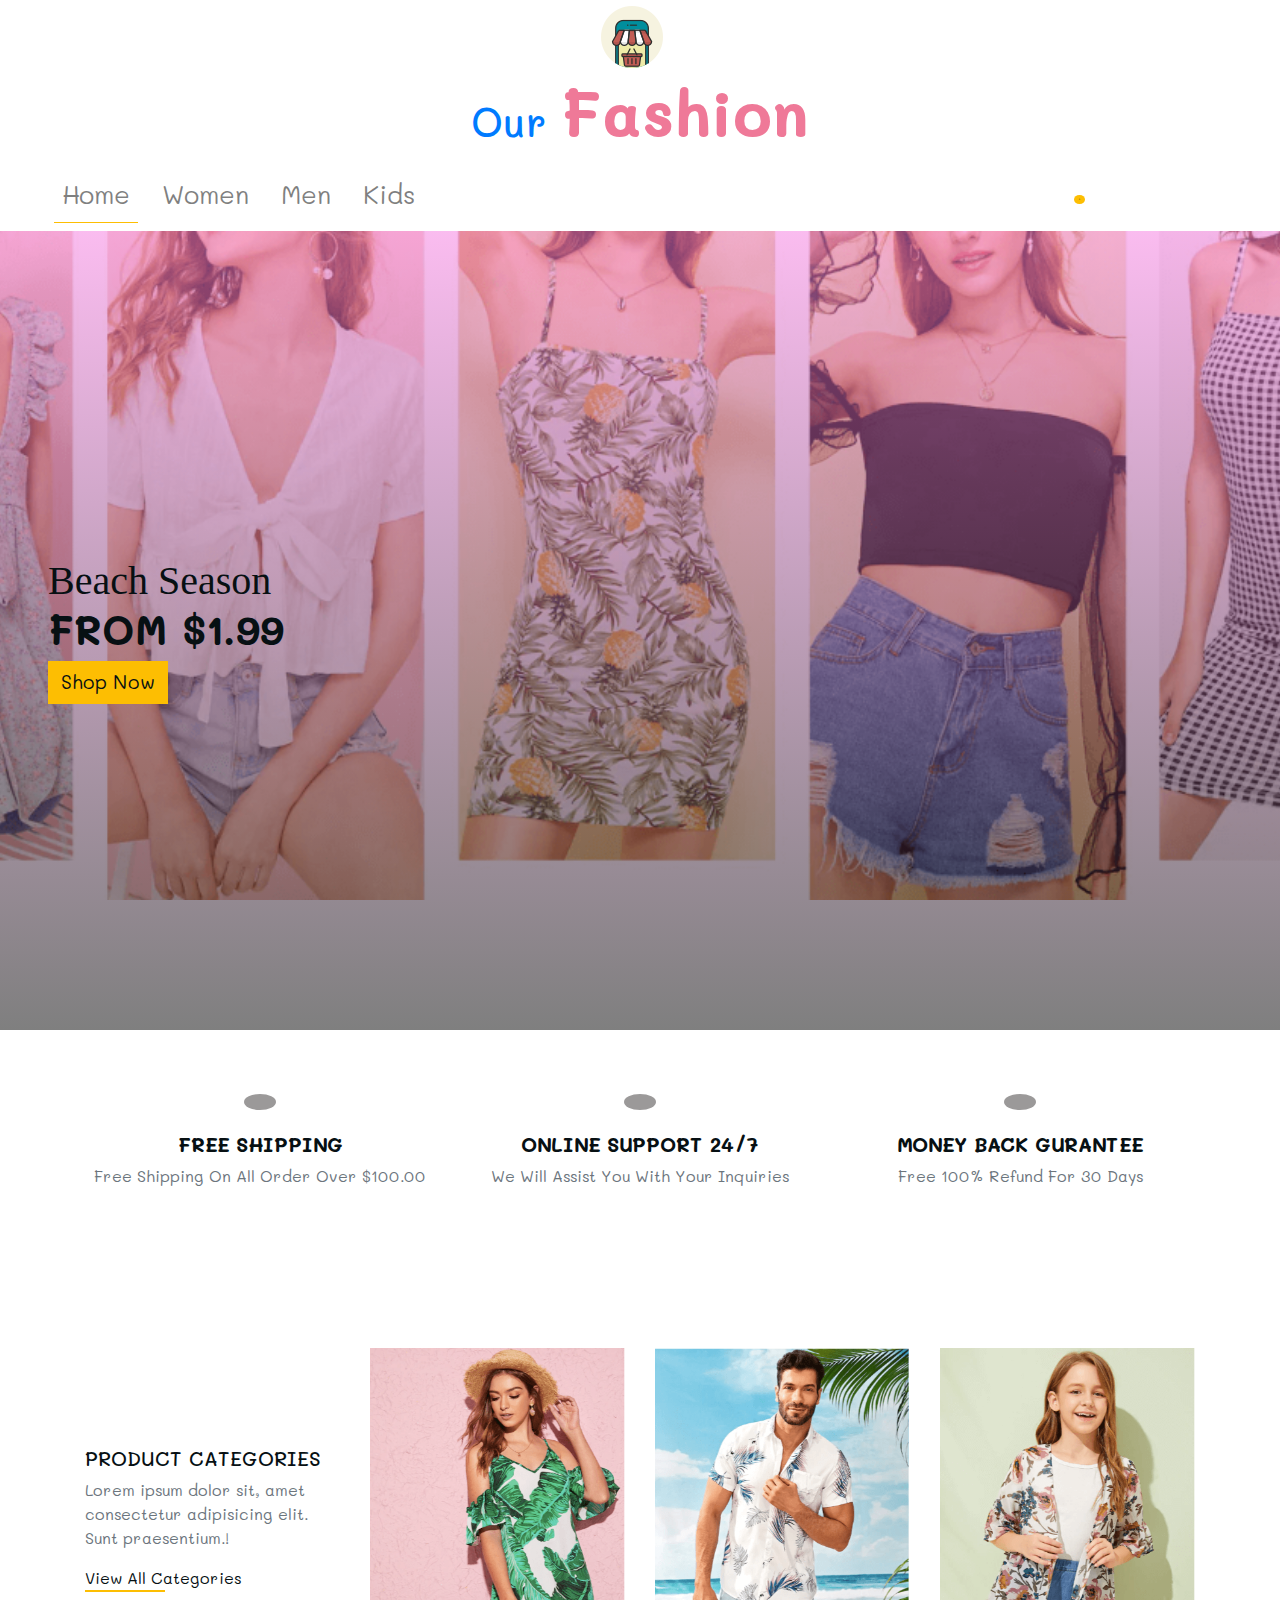
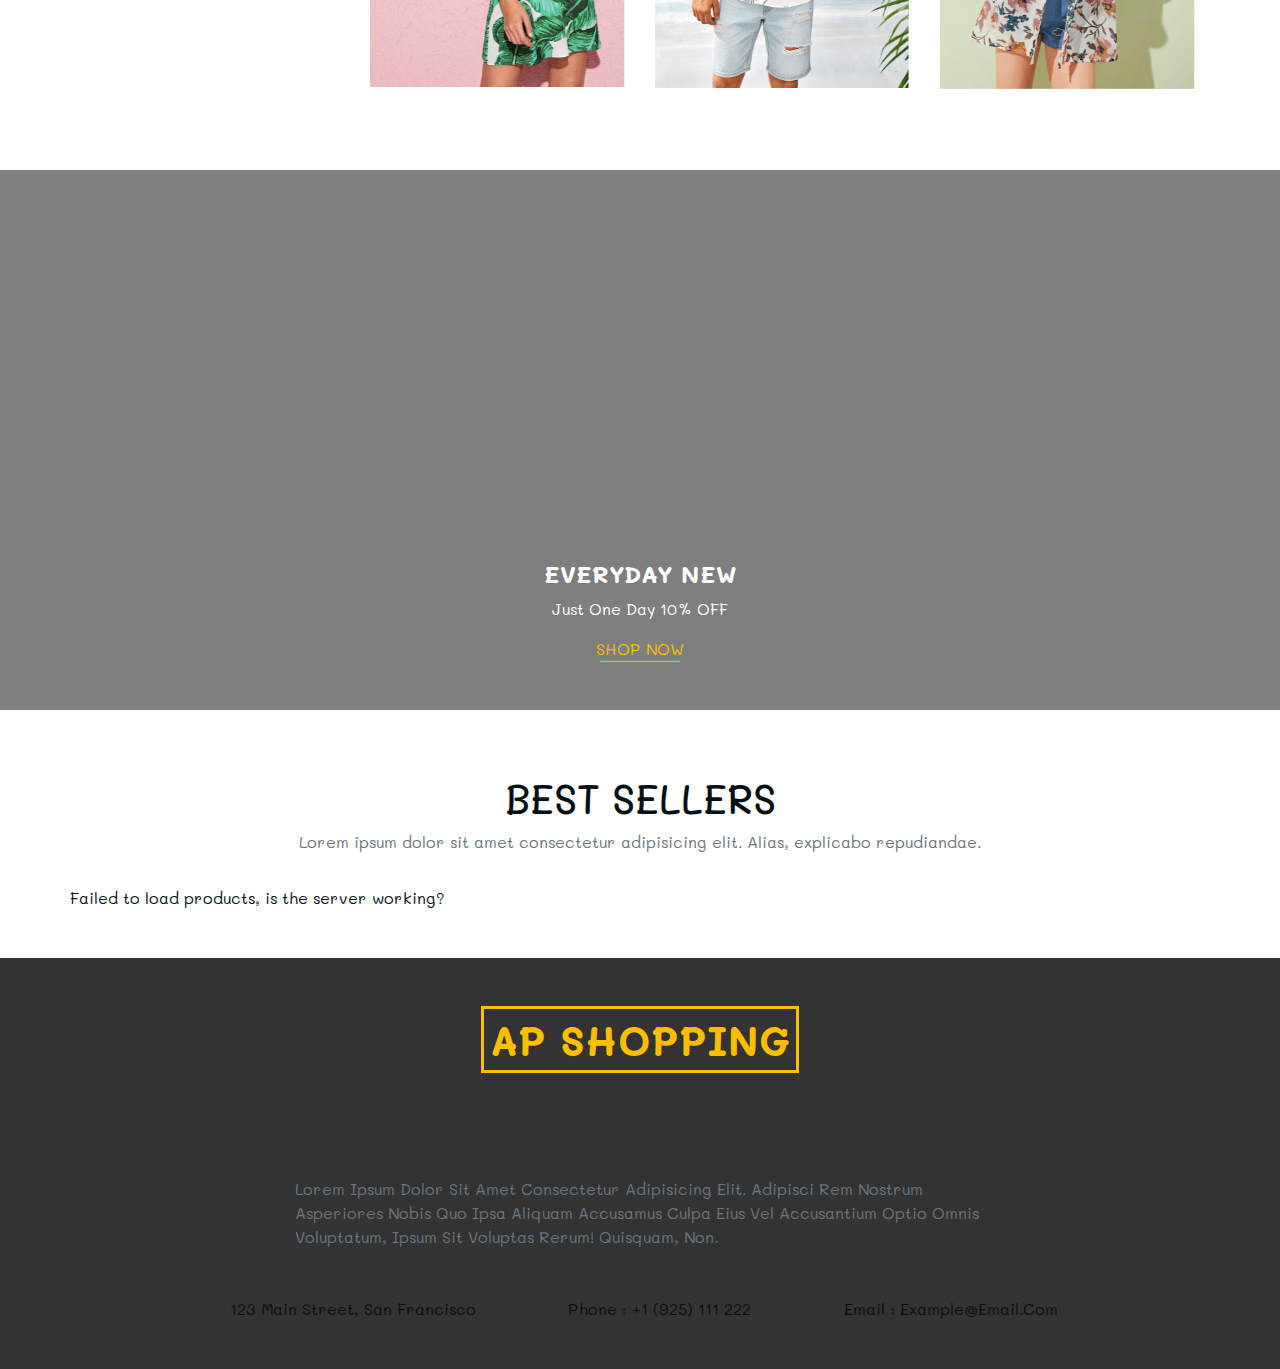
<file: index.html>
<!DOCTYPE html>
<html lang="en">
<head>
    <meta charset="UTF-8">
    <meta name="viewport" content="width=device-width, initial-scale=1.0">
    <meta http-equiv="X-UA-Compatible" content="ie=edge">

    <!-- google fonts -->
    <link
    href="https://fonts.googleapis.com/css?family=Courgette"rel="stylesheet"/>
    <!-- font awesome -->
    <link rel="stylesheet" href="https://use.fontawesome.com/releases/v5.8.2/css/all.css" integrity="sha384-oS3vJWv+0UjzBfQzYUhtDYW+Pj2yciDJxpsK1OYPAYjqT085Qq/1cq5FLXAZQ7Ay" crossorigin="anonymous">
    <!-- bootstrap -->
    <link rel="stylesheet" href="https://stackpath.bootstrapcdn.com/bootstrap/4.3.1/css/bootstrap.min.css" integrity="sha384-ggOyR0iXCbMQv3Xipma34MD+dH/1fQ784/j6cY/iJTQUOhcWr7x9JvoRxT2MZw1T" crossorigin="anonymous">
    <!-- main css -->
    <link rel="stylesheet" href="/assets/css/style.css">

    <title>Home | AP shopping </title>
</head>
<body>

    <header>

<!-- ------------------------------------ NavBar -----------------------------------------   -->

<div class="row">
        <div class="col-10 mx-auto col-sm-6 text-center">
                <a class="navbar-brand" href="index.html"><img src="assets/images/logo.png" alt="company logo"></a>
        <a class="fashion" href="index.html"><h1  class="text-capitalize">our <strong class="banner-title">fashion</strong></h1></a>
        </div>
    </div>

<!-- navbar -->
<nav class="navbar navbar-expand-lg navbar-light d-flex justify-space-between ">

    <div class="col">
        <!-- <a class="navbar-brand" href="index.html"><img src="assets/images/logo.png" alt="company logo"></a> -->
        <button class="navbar-toggler" type="button" data-toggle="collapse" data-target="#myNavbar">
            <span class="toggler-icon"><i class="fas fa-bars"></i></span>
        </button>
    <div class="collapse navbar-collapse col col-ms-3 col-lg-1" id="myNavbar">
        <ul class="navbar-nav mx-auto">
            <li class="nav-item mx-2 nav-active">
                <a class="nav-link" href="index.html">Home</a>
            </li>
            <li class="nav-item mx-2 ">
                <a class="nav-link" href="women.html">Women</a>
            </li>
            <li class="nav-item mx-2">
                <a class="nav-link" href="men.html">Men</a>
            </li>
            <li class="nav-item mx-2">
                <a class="nav-link" href="kids.html">Kids</a>
            </li>
        </ul>
    </div>
</div>

    <div class="col col-ms-6 col-lg-3">
        <div class="navbar-icons d-none d-lg-flex  col-lg-8 mx-auto d-flex ">
            <!-- single icon -->
        <div class="navbar-icon mx-2" data-toggle="modal" data-target="#contact" ><i class="fas fa-headset"></i></div>
        <!-- end of single icon -->
        <!-- single icon -->
        <div class="navbar-icon mx-2" data-toggle="modal" data-target="#search"><i class="fas fa-search"></i></div>
        <!-- end of single icon -->
        <!-- single icon -->
        <div class="navbar-icon mx-2" data-toggle="modal" data-target="#profile"><i class="fas fa-user"></i></div>
        <!-- end of single icon -->
            <!-- single icon -->
            <a href="store.html" class="navbar-icon mx-2 navbar-cart-icon">
                <i class="fas fa-shopping-cart"></i>
                <div class="cart-items">0</div>
                <!-- <span class="cart-items" >3</span<a> -->
            </a>
            <!-- end of single icon -->
    </div>

</div>
    </nav>

    <!-- end of navbar -->
<!-- -------------------------------------end of NavBar----------------------------------------     -->


            <div class="banner d-flex align-items-center pl-3 pl-lg-5">
                <div>
                    <h1 class="text-capitalize text-slanted mb-0">Beach Season</h1>
                    <h1 class="text-uppercase font-weight-bold">From $1.99</h1>
                    <a href="products.html" class="btn btn-yellow">Shop Now</a>
                </div>
            </div>
    </header>
    
<!-- services section -->
    <section class="services py-5 text-center">
        <div class="container">
            <div class="row">
                <!-- single service -->
                <div class="col-10 mx-auto col-md-6 col-lg-4 my-3">
                    <span class="service-icon">
                        <i class="fas fa-dolly"></i>
                    </span>
                    <h5 class="font-weight-bold text-uppercase">free shipping</h5>
                    <p class="text-muted text-capitalize">free shipping on all order over $100.00</p>
                </div>
                <!-- end of single service -->
                <!-- single service -->
                <div class="col-10 mx-auto col-md-6 col-lg-4 my-3">
                    <span class="service-icon">
                            <i class="fas fa-headset"></i>
                    </span>
                    <h5 class="font-weight-bold text-uppercase">online support 24/7</h5>
                    <p class="text-muted text-capitalize">we will assist you with your inquiries</p>
                </div>
                <!-- end of single service -->
                <!-- single service -->
                <div class="col-10 mx-auto col-md-6 col-lg-4 my-3">
                    <span class="service-icon">
                            <i class="fas fa-dollar-sign"></i>
                    </span>
                    <h5 class="font-weight-bold text-uppercase">money back gurantee</h5>
                    <p class="text-muted text-capitalize">free 100% refund for 30 days</p>
                </div>
                <!-- end of single service -->
            </div>
        </div>
    </section>
<!-- end of service section -->

    <!-- Categories -->
    <section class="home-categories py-5">
        <div class="container">
            <div class="row">
                <!-- cotegory title -->
                <div class="col-10 mx-auto col-md-6 col-lg-3 align-self-center">
                    <h5 class="text-uppercase">product Categories</h5>
                    <p class="text-muted">
                        Lorem ipsum dolor sit, amet consectetur adipisicing elit.
                        Sunt praesentium.!
                    </p>
                    <a href="products.html" class="text-weight-bold text-capitalize categories-link">view all categories</a>
                    <div class="categories-underline"></div>
                </div>
                <!-- main -->
                <div class="col-10 mx-auto col-ms-6 col-lg-9 my-3">
                    <div class="row">
                        <!-- single category -->
                        <div class="col-md-6 col-lg-4 my-3">
                            <div class="category-container">
                                <img src="assets/images/cagetogoryImg/woman.png" class="img-fluid category-img" alt="category img"/>
                                <a href="women.html" class="category-link">
                                    <h6 class="text-uppercase mb-0">Women</h6>
                                    <p class="mb-0 text-yellow">200 items</p>
                                </a>
                            </div>
                        </div>
                        <!-- end of single category -->
                        <!-- single category -->
                        <div class="col-md-6 col-lg-4 my-3">
                            <div class="category-container">
                                <img src="assets/images/cagetogoryImg/man.png" class="img-fluid category-img" alt="category img"/>
                                <a href="men.html" class="category-link">
                                    <h6 class="text-uppercase mb-0">Men</h6>
                                    <p class="mb-0 text-yellow">200 items</p>
                                </a>
                            </div>
                        </div>
                        <!-- end of single category -->
                        <!-- single category -->
                        <div class="col-md-6 col-lg-4 my-3">
                            <div class="category-container">
                                <img src="assets/images/cagetogoryImg/kid.png" class="img-fluid category-img" alt="category img"/>
                                <a href="kids.html" class="category-link">
                                    <h6 class="text-uppercase mb-0">Kids</h6>
                                    <p class="mb-0 text-yellow">200 items</p>
                                </a>
                            </div>
                        </div>
                        <!-- end of single category -->
                    </div>
                </div>
            </div>
        </div>
    </section>
<!-- end of Categories -->

    <!-- beach seson -->
<!-- end of beach seson -->

    <!-- home filler -->
    <section>
        <div class="container-fluid">
            <div class="row home-filler align-items-end pb-5">
                <div class="col-10 mx-auto text-white text-center">
                    <h4 class="text-uppercase font-weight-bold">Everyday New</h4>
                    <p class="text-capitalize">Just One Day 10% OFF</p>
                    <a href="products.html" class="text-weight-bold text-capitalize collection-link">SHOP NOW</a>
                    <div class="collection-underline"></div>
                </div>
            </div>
        </div>
    </section>
<!-- end section filler -->

    <!-- featured section -->
    <section class="featured py-5">
        <div class="container">
            <div class="row my-3">
                <div class="col-10 mx-auto text-center">
                    <h1 class="text-uppercase">Best Sellers</h1>
                    <p class="text-muted">Lorem ipsum dolor sit amet consectetur adipisicing elit. Alias, explicabo repudiandae.</p>
                </div>
            </div>
            <div class="row"  id="productsTarget">
                <!-- single product -->
                <div class="col-10 mx-auto col-md-6 col-lg-4">
                    <div class="featured-container p-5">
                        <img src="assets/images/women-products/ Zip Back Slit Hem Belted Pencil Dress.png" class="img-fluid" alt="product"/>
                        <!-- <span class="featured-search-icon" 
                        data-toggle="modal" 
                        data-target="#productModal"><i class="fas fa-search"></i></span> -->
                        <a href="#" class="featured-store-link text-captilaze">add to cart</a>
                    </div>
                    <h6 class="text-capitalize text-center my-2">special product</h6>
                    <h6 class="text-center"><span class="text-muted old-price mx-2">$35.00</span><span>$15.00</span></h6>
                </div>
                <!-- end single product -->
                <!-- single product -->
                <div class="col-10 mx-auto col-md-6 col-lg-4">
                    <div class="featured-container p-5">
                        <img src="assets/images/women-products/Criss Cross Back Slit Bodycon Dress.png" class="img-fluid" alt="product"/>
                        <!-- <span class="featured-search-icon" 
                        data-toggle="modal" 
                        data-target="#productModal"><i class="fas fa-search"></i></span> -->
                        <a href="#" class="featured-store-link text-captilaze">add to cart</a>
                    </div>
                    <h6 class="text-capitalize text-center my-2">special product</h6>
                    <h6 class="text-center"><span class="text-muted old-price mx-2">$25.00</span><span>$11.00</span></h6>
                </div>
                <!-- end single product -->
                <!-- single product -->
                <div class="col-10 mx-auto col-md-6 col-lg-4">
                    <div class="featured-container p-5">
                        <img src="assets/images/women-products/One Shoulder Slit Pep Hem Dress.png" class="img-fluid" alt="product"/>
                        <!-- <span class="featured-search-icon" 
                        data-toggle="modal" 
                        data-target="#productModal"><i class="fas fa-search"></i></span> -->
                        <a href="#" class="featured-store-link text-captilaze">add to cart</a>
                    </div>
                    <h6 class="text-capitalize text-center my-2">special product</h6>
                    <h6 class="text-center"><span class="text-muted old-price mx-2">$55.00</span><span>$21.00</span></h6>
                </div>
                <!-- end single product -->
                <!-- single product -->
                <div class="col-10 mx-auto col-md-6 col-lg-4">
                    <div class="featured-container p-5">
                        <img src="assets/images/men-products/Men Tropical Print Shirt.png" class="img-fluid" alt="product"/>
                        <!-- <span class="featured-search-icon" 
                        data-toggle="modal" 
                        data-target="#productModal"><i class="fas fa-search"></i></span> -->
                        <a href="#" class="featured-store-link text-captilaze">add to cart</a>
                    </div>
                    <h6 class="text-capitalize text-center my-2">special product</h6>
                    <h6 class="text-center"><span class="text-muted old-price mx-2">$25.00</span><span>$17.00</span></h6>
                </div>
                <!-- end single product -->
                <!-- single product -->
                <div class="col-10 mx-auto col-md-6 col-lg-4">
                    <div class="featured-container p-5">
                        <img src="assets/images/men-products/Men Tropical Print Short Sleeve Shirt.png" class="img-fluid" alt="product"/>
                        <!-- <span class="featured-search-icon" 
                        data-toggle="modal" 
                        data-target="#productModal"><i class="fas fa-search"></i></span> -->
                        <a href="#" class="featured-store-link text-captilaze">add to cart</a>
                    </div>
                    <h6 class="text-capitalize text-center my-2">special product</h6>
                    <h6 class="text-center"><span class="text-muted old-price mx-2">$30.00</span><span>$19.00</span></h6>
                </div>
                <!-- end single product -->
                <!-- single product -->
                <div class="col-10 mx-auto col-md-6 col-lg-4">
                    <div class="featured-container p-5">
                        <img src="assets/images/men-products/Tropical Print Curved Hem Shirt.png" class="img-fluid" alt="product"/>
                        <!-- <span class="featured-search-icon" 
                        data-toggle="modal" 
                        data-target="#productModal"><i class="fas fa-search"></i></span> -->
                        <a href="#" class="featured-store-link text-captilaze">add to cart</a>
                    </div>
                    <h6 class="text-capitalize text-center my-2">special product</h6>
                    <h6 class="text-center"><span class="text-muted old-price mx-2">$25.00</span><span>$17.00</span></h6>
                </div>
                <!-- end single product -->
                <!-- single product -->
                <div class="col-10 mx-auto col-md-6 col-lg-4">
                    <div class="featured-container p-5">
                        <img src="assets/images/kids-products/girl.png" class="img-fluid" alt="product"/>
                        <!-- <span class="featured-search-icon" 
                        data-toggle="modal" 
                        data-target="#productModal"><i class="fas fa-search"></i></span> -->
                        <a href="#" class="featured-store-link text-captilaze">add to cart</a>
                    </div>
                    <h6 class="text-capitalize text-center my-2">special product</h6>
                    <h6 class="text-center"><span class="text-muted old-price mx-2">$19.00</span><span>$9.00</span></h6>
                </div>
                <!-- end single product -->
                <!-- single product -->
                <div class="col-10 mx-auto col-md-6 col-lg-4">
                    <div class="featured-container p-5">
                        <img src="assets/images/kids-products/Girls Tropical Print Ruffle Sleeve Dress.png" class="img-fluid" alt="product"/>
                        <!-- <span class="featured-search-icon" 
                        data-toggle="modal" 
                        data-target="#productModal"><i class="fas fa-search"></i></span> -->
                        <a href="#" class="featured-store-link text-captilaze">add to cart</a>
                    </div>
                    <h6 class="text-capitalize text-center my-2">special product</h6>
                    <h6 class="text-center"><span class="text-muted old-price mx-2">$15.00</span><span>$7.00</span></h6>
                </div>
                <!-- end single product -->
                <!-- single product -->
                <div class="col-10 mx-auto col-md-6 col-lg-4">
                    <div class="featured-container p-5">
                        <img src="assets/images/kids-products/Girls Contrast Sequin Hoodie Dress.png" class="img-fluid" alt="product"/>
                        <!-- <span class="featured-search-icon" 
                        data-toggle="modal" 
                        data-target="#productModal"><i class="fas fa-search"></i></span> -->
                        <a href="#" class="featured-store-link text-captilaze">add to cart</a>
                    </div>
                    <h6 class="text-capitalize text-center my-2">special product</h6>
                    <h6 class="text-center"><span class="text-muted old-price mx-2">$15.00</span><span>$9.00</span></h6>
                </div>
                <!-- end single product -->
                <!--  -->
                <!-- single product -->
                <div class="col-10 mx-auto col-md-6 col-lg-4">
                    <div class="featured-container p-5">
                        <img src="assets/images/kids-products/boy.png" class="img-fluid" alt="product"/>
                        <!-- <span class="featured-search-icon" 
                        data-toggle="modal" 
                        data-target="#productModal"><i class="fas fa-search"></i></span> -->
                        <a href="#" class="featured-store-link text-captilaze">add to cart</a>
                    </div>
                    <h6 class="text-capitalize text-center my-2">special product</h6>
                    <h6 class="text-center"><span class="text-muted old-price mx-2">$15.00</span><span>$7.00</span></h6>
                </div>
                <!-- end single product -->
                <!-- single product -->
                <div class="col-10 mx-auto col-md-6 col-lg-4">
                    <div class="featured-container p-5">
                        <img src="assets/images/kids-products/Boys Smile Print Tee.png" class="img-fluid" alt="product"/>
                        <!-- <span class="featured-search-icon" 
                        data-toggle="modal" 
                        data-target="#productModal"><i class="fas fa-search"></i></span> -->
                        <a href="#" class="featured-store-link text-captilaze">add to cart</a>
                    </div>
                    <h6 class="text-capitalize text-center my-2">special product</h6>
                    <h6 class="text-center"><span class="text-muted old-price mx-2">$13.00</span><span>$7.00</span></h6>
                </div>
                <!-- end single product -->
                <!-- single product -->
                <div class="col-10 mx-auto col-md-6 col-lg-4">
                    <div class="featured-container p-5">
                        <img src="assets/images/kids-products/Boys Allover Star Print Curved Hem Shirt.png" class="img-fluid" alt="product"/>
                        <!-- <span class="featured-search-icon" 
                        data-toggle="modal" 
                        data-target="#productModal"><i class="fas fa-search"></i></span> -->
                        <a href="#" class="featured-store-link text-captilaze">add to cart</a>
                    </div>
                    <h6 class="text-capitalize text-center my-2">special product</h6>
                    <h6 class="text-center"><span class="text-muted old-price mx-2">$20.00</span><span>$13.00</span></h6>
                </div>
                <!-- end single product -->
            </div>
        </div>       
    </section>
<!-- end featured section -->


    <!-- carousel -->
<!-- end of carousel -->


    <!-- skills -->
<!-- end of skills -->


    <!-- footer -->
    <footer class="py-5 footer">
        <div class="container">
            <div class="row">
                <div class="col-10 mx-auto text-center">
                    <h1 class="text-uppercase font-weight-bold text-yellow footer-title text-center d-inline-block">AP shopping</h1>
                    <div class="footer-icons my-5 d-flex justify-content-center">
                        <!-- single icon -->
                        <a href="#" class="footer-icon mx-2"><i class="fab fa-facebook"></i></a>
                        <!-- end of single icon -->
                        <!-- single icon -->
                        <a href="#" class="footer-icon mx-2"><i class="fab fa-twitter"></i></a>
                        <!-- end of single icon -->
                        <!-- single icon -->
                        <a href="#" class="footer-icon mx-2"><i class="fab fa-google-plus"></i></a>
                        <!-- end of single icon -->
                        <!-- single icon -->
                        <a href="#" class="footer-icon mx-2"><i class="fab fa-instagram"></i></a>
                        <!-- end of single icon -->
                        <!-- single icon -->
                        <a href="#" class="footer-icon mx-2"><i class="fab fa-youtube"></i></a>
                        <!-- end of single icon -->
                    </div>
                    <!-- end of footer icon -->
                    <p class="text-muted text-capitalize w-75 mx-auto text-left">
                        Lorem ipsum dolor sit amet consectetur adipisicing elit. 
                        Adipisci rem nostrum asperiores nobis quo ipsa aliquam accusamus 
                        culpa eius vel accusantium optio omnis voluptatum, ipsum sit voluptas rerum! Quisquam, non.
                    </p>
                    <div class="footer-contact mt-5 d-flex justify-content-around flex-wrap">
                        <!-- single contact -->
                        <div class="text-capitalize"><span class="footer-icon mr-2"><i class="fas fa-map"></i></span>123 main street, san francisco</div>
                        <!-- end of single contact -->
                        <!-- single contact -->
                        <div class="text-capitalize"><span class="footer-icon mr-2"><i class="fas fa-phone"></i></span>phone : +1 (925) 111 222</div>
                        <!-- end of single contact -->
                        <!-- single contact -->
                        <div class="text-capitalize"><span class="footer-icon mr-2"><i class="fas fa-envelope"></i></span>email : example@email.com</div>
                        <!-- end of single contact -->
                    </div>
                </div>
            </div>
        </div>
    </footer>
<!-- end of footer -->


<!-- modal -->
    <!-- modal update -->
        <div class="row banner align-items-end pb-5 modal" id="update">
            <div class="modal-dialog " role="document">
                <div class="modal-content pb-4 login-purple-pink">
            <!-- modal header -->
            <div class="modal-header">
                <h5 class="modal-title text-capitalize text-warning"> Ap Shopping</h5>
                <button type="button" class="close" data-dismiss="modal">
                    <span class="text-white" aria-hidden="true">&times;</span>
                </button>
            </div>
            <!-- end of modal header -->
            <!-- update -->
            <div class="col">
                <div class="login-purple-pink p-3 shadow-lg-rounded">
                    <div class="pt-3">
                        <h2 class="text-white">
                            Update Profile
                        </h2>
                    </div>
        
                    <!-- update form -->
                    <form class="mt-5 " id="profileForm" >
                        <!-- method: PUT  form -->
                    </form>
                    <!-- end of update form -->

                </div>
            </div>
            <!--  end of uppdate form -->  
            </div>
        </div>
        </div>
    <!-- end of modal update -->

        <!-- modal  profile -->
        <div class="modal fade banner" id="profile" tabindex="-1" role="dialog" >
            <div class="modal-dialog " role="document">
                <div class="modal-content pb-4 login-purple-pink">
                    <!-- modal header -->
                    <div class="modal-header">
                        <h5 class="modal-title text-capitalize text-warning"> Ap Shopping</h5>
                        <button type="button" class="close" data-dismiss="modal">
                            <span class="text-white" aria-hidden="true">&times;</span>
                        </button>
                    </div>
                    <!-- end of modal header -->
    
                    <!-- profile card -->
            <div class="col">
                <div class="login-purple-pink p-3 shadow-lg-rounded"  >
                    <div class="pt-3">
                        <h2 class="text-white">
                            Profile
                        </h2>
                    </div>
        
                        <!-- <form class="mt-5" id="userTarget" data-toggle="modal" data-target="#update" > -->
                        <form class="mt-5" id="userTarget" data-toggle="modal" data-target="#update">
                            <!-- GET profile from API -->
                            </form>
                </div>
            </div>
        <!-- end of profile card -->
                </div>
            </div>
        </div>
    <!-- end of profile -->
    
        <!-- modal search-->
        <div class="modal fade banner" id="search" tabindex="-1" role="dialog" >
            <div class="modal-dialog " role="document">
                <div class="modal-content pb-4 login-purple-pink">
                    <!-- modal header -->
                    <div class="modal-header">
                        <h5 class="modal-title text-capitalize text-warning"> Ap Shopping</h5>
                        <button type="button" class="close" data-dismiss="modal">
                            <span class="text-white" aria-hidden="true">&times;</span>
                        </button>
                    </div>
                    <!-- end of modal header -->
    
                    <!-- search card -->
            <div class="col">
                <div class="login-purple-pink p-3 shadow-lg-rounded">
                    <div class="pt-3">
                        <h2 class="text-white">
                            Search
                        </h2>
                    </div>
        
                    <form class="mt-5" >
        
                        <div class="form-group">
                            <input  type="text" class="form-control form-control-sm bg-light" name="search" placeholder="Search">
                        </div>
        
                        <div class="mt-5">
                            <button  type="submit" class="btn btn-sm btn-light col-3 float-right ">Go</button>
                        </div>
        
                        <div class="mt-5">
                            <p class="text-white text-center">
                                want to shopping more?
                                <a href="index.html" data-dismiss="modal" aria-hidden="true" class="text-warning" >Continue Shopping</a>
                            </p>    
                        </div>
        
                    </form>
                </div>
            </div>
        <!-- end of search card -->
                </div>
            </div>
        </div>
    <!-- end of modal search-->

        <!-- modal contact-->
        <div class="modal fade banner" id="contact" tabindex="-1" role="dialog" >
            <div class="modal-dialog " role="document">
                <div class="modal-content pb-4 shipping-dark">
                    <!-- modal header -->
                    <div class="modal-header">
                        <h5 class="modal-title text-capitalize text-warning"> Ap Shopping</h5>
                        <button type="button" class="close" data-dismiss="modal">
                            <span class="text-white" aria-hidden="true">&times;</span>
                        </button>
                    </div>
                    <!-- end of modal header -->
    
                    <!-- contact card -->
            <div class="col">
                <div class="shipping-dark p-3 shadow-lg-rounded">
                    <div class="pt-3">
                        <h2 class="text-white">
                            contact
                        </h2>
                    </div>
        
                    <form class="mt-5"  >
        
                        <div class="form-group">
                            <input  type="text" class="form-control form-control-sm bg-light" name="name" placeholder="Name">
                        </div>
        
                        <div class="form-group">
                            <input type="email" class="form-control form-control-sm bg-light" name="email" placeholder="Email">
                        </div>
        
                        <div class="form-group">
                            <textarea rows="5" class="form-control form-control-sm bg-light" name="message" placeholder="Messages" ></textarea>
                        </div>
        
                        <div class="mt-5">
                            <button  type="submit" class="btn btn-sm btn-light col" id="contact">Submit</button>
                        </div>
        
                        <div class="mt-5">
                            <p class="text-white text-center">
                                Want to shopping more?
                                <a href="index.html" data-dismiss="modal" aria-hidden="true" class="text-warning" >Continue Shopping</a>
                            </p>    
                        </div>
        
                    </form>
                </div>
            </div>
        <!-- end of contact card -->
                </div>
            </div>
        </div>
    <!-- end of modal contact-->
<!-- end of modal -->


    

    <!-- bootstap -->
    <script src="https://code.jquery.com/jquery-3.3.1.slim.min.js" integrity="sha384-q8i/X+965DzO0rT7abK41JStQIAqVgRVzpbzo5smXKp4YfRvH+8abtTE1Pi6jizo" crossorigin="anonymous"></script>
    <script src="https://cdnjs.cloudflare.com/ajax/libs/popper.js/1.14.7/umd/popper.min.js" integrity="sha384-UO2eT0CpHqdSJQ6hJty5KVphtPhzWj9WO1clHTMGa3JDZwrnQq4sF86dIHNDz0W1" crossorigin="anonymous"></script>
    <script src="https://stackpath.bootstrapcdn.com/bootstrap/4.3.1/js/bootstrap.min.js" integrity="sha384-JjSmVgyd0p3pXB1rRibZUAYoIIy6OrQ6VrjIEaFf/nJGzIxFDsf4x0xIM+B07jRM" crossorigin="anonymous"></script>

    <!-- jquery -->
    <script src="assets/javascript/jquery-3.4.1.js"></script>

    <!-- user -->
    <script src="assets/javascript/user.js"></script>

    <!-- main JavaScript -->
    <script src="assets/javascript/script.js"></script>

</body>
</html>
</file>
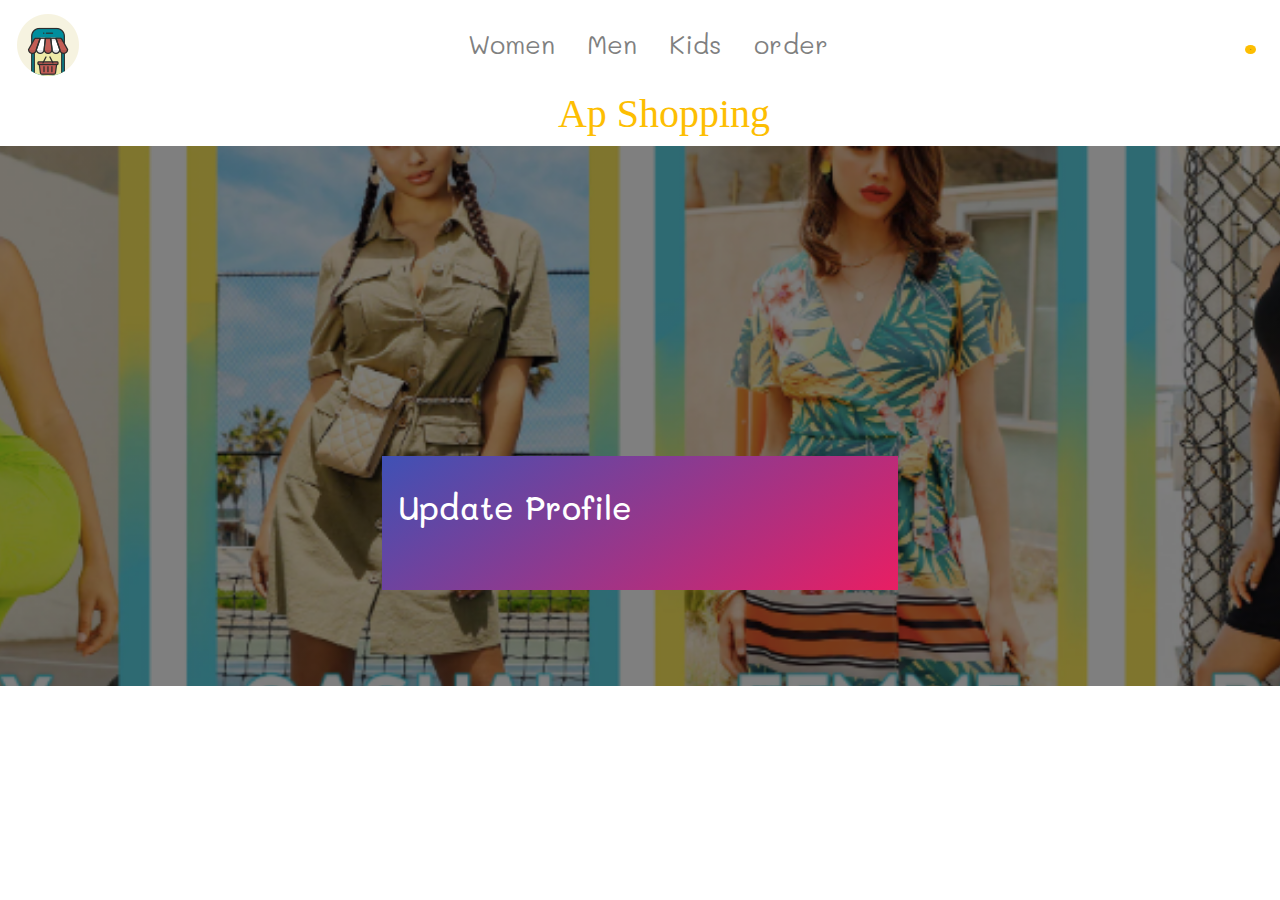
<file: editProfile.html>
<!DOCTYPE html>
<html lang="en">
<head>
    <meta charset="UTF-8">
    <meta name="viewport" content="width=device-width, initial-scale=1.0">
    <meta http-equiv="X-UA-Compatible" content="ie=edge">

    <!-- google fonts -->
    <link
    href="https://fonts.googleapis.com/css?family=Courgette"rel="stylesheet"/>
    <!-- font awesome -->
    <link rel="stylesheet" href="https://use.fontawesome.com/releases/v5.8.2/css/all.css" integrity="sha384-oS3vJWv+0UjzBfQzYUhtDYW+Pj2yciDJxpsK1OYPAYjqT085Qq/1cq5FLXAZQ7Ay" crossorigin="anonymous">
    <!-- bootstrap -->
    <link rel="stylesheet" href="https://stackpath.bootstrapcdn.com/bootstrap/4.3.1/css/bootstrap.min.css" integrity="sha384-ggOyR0iXCbMQv3Xipma34MD+dH/1fQ784/j6cY/iJTQUOhcWr7x9JvoRxT2MZw1T" crossorigin="anonymous">
    <!-- main css -->
    <link rel="stylesheet" href="/assets/css/style.css">

    <title>Shopping Address | AP shopping </title>
</head>
<body>



    <header>
        <!-- navbar -->
        <nav class="navbar navbar-expand-lg navbar-light">
            <a class="navbar-brand" href="index.html"><img src="assets/images/logo.png" alt="company logo"></a>
            <button class="navbar-toggler" type="button" data-toggle="collapse" data-target="#myNavbar">
                <span class="toggler-icon"><i class="fas fa-bars"></i></span>
            </button>
        <div class="collapse navbar-collapse" id="myNavbar">
            <ul class="navbar-nav mx-auto">
                <li class="nav-item mx-2">
                    <a class="nav-link" href="women.html">Women</a>
                </li>
                <li class="nav-item mx-2">
                    <a class="nav-link" href="men.html">Men</a>
                </li>
                <li class="nav-item mx-2">
                    <a class="nav-link" href="kids.html">Kids</a>
                </li>
                <li class="nav-item mx-2">
                    <a class="nav-link" href="store.html">order</a>
                </li>
            </ul>
        </div>
            <div class="navbar-icons d-none d-lg-flex">
                <!-- single icon -->
                <div class="navbar-icon mx-2" data-toggle="modal" data-target="#contact" ><i class="fas fa-headset"></i></div>
                <!-- end of single icon -->
                <!-- single icon -->
                <div class="navbar-icon mx-2" data-toggle="modal" data-target="#search"><i class="fas fa-search"></i></div>
                <!-- end of single icon -->
                <!-- single icon -->
                <div class="navbar-icon mx-2" data-toggle="modal" data-target="#profile"><i class="fas fa-user"></i></div>
                <!-- end of single icon -->
                <!-- single icon -->
                <a href="store.html" class="navbar-icon mx-2 navbar-cart-icon">
                    <i class="fas fa-shopping-cart"></i>
                    <div class="cart-items">3</div>
                    <!-- <span class="cart-items" >3</span> -->
                </a>
                <!-- end of single icon -->
        </div>
        </nav>
        <!-- end of navbar -->
        <div class="banner-shipping d-flex align-items-center justify-content-center pl-3 pl-lg-5 text-center">
            <div>
                <h1 class="text-capitalize text-yellow text-slanted display">ap shopping</h1>
            </div>
        </div>
</header>
<!-- end of header -->


<!-- update -->

<div class="row home-filler align-items-end pb-5">
    <!-- shipping form -->
    <div class="col-10 mx-auto col-md-6 col-lg-5 my-5">
        <div class="login-purple-pink p-3 shadow-lg-rounded">
            <div class="pt-3">
                <h2 class="text-white">
                    Update Profile
                </h2>
            </div>

            <!-- update form -->
            <form class="mt-5" id="profileForm" >

                <!-- method: PUT  form -->

            </form>
            <!-- end of update form -->

        </div>
    </div>
    <!--  end of shipping form -->  
    </div>

<!-- end of update -->

    <!-- modal  profile -->
    <div class="modal fade home-filler" id="profile" tabindex="-1" role="dialog" >
        <div class="modal-dialog " role="document">
            <div class="modal-content pb-4 login-purple-pink">
                <!-- modal header -->
                <div class="modal-header">
                    <h5 class="modal-title text-capitalize text-warning"> Ap Shopping</h5>
                    <button type="button" class="close" data-dismiss="modal">
                        <span class="text-white" aria-hidden="true">&times;</span>
                    </button>
                </div>
                <!-- end of modal header -->

                <!-- profile card -->
        <div class="col">
            <div class="login-purple-pink p-3 shadow-lg-rounded" id="userTarget" >
                <div class="pt-3">
                    <h2 class="text-white">
                        Profile
                    </h2>
                </div>
    
                    <!-- GET profile from API -->
        
            </div>
        </div>
    <!-- end of profile card -->
            </div>
        </div>
    </div>
<!-- end of profile -->



    <!-- modal search-->
    <div class="modal fade home-filler" id="search" tabindex="-1" role="dialog" >
        <div class="modal-dialog " role="document">
            <div class="modal-content pb-4 login-purple-pink">
                <!-- modal header -->
                <div class="modal-header">
                    <h5 class="modal-title text-capitalize text-warning"> Ap Shopping</h5>
                    <button type="button" class="close" data-dismiss="modal">
                        <span class="text-white" aria-hidden="true">&times;</span>
                    </button>
                </div>
                <!-- end of modal header -->

                <!-- search card -->
        <div class="col">
            <div class="login-purple-pink p-3 shadow-lg-rounded">
                <div class="pt-3">
                    <h2 class="text-white">
                        Search
                    </h2>
                </div>
    
                <form class="mt-5" >
    
                    <div class="form-group">
                        <input  type="text" class="form-control form-control-sm bg-light" name="search" placeholder="Search">
                    </div>
    
                    <div class="mt-5">
                        <button  type="submit" class="btn btn-sm btn-light col-3 float-right ">Go</button>
                    </div>
    
                    <div class="mt-5">
                        <p class="text-white text-center">
                            want to shopping more?
                            <a href="index.html" data-dismiss="modal" aria-hidden="true" class="text-warning" >Continue Shopping</a>
                        </p>    
                    </div>
    
                </form>
            </div>
        </div>
    <!-- end of search card -->
            </div>
        </div>
    </div>
<!-- end of modal search-->


    <!-- modal contact-->
    <div class="modal fade home-filler" id="contact" tabindex="-1" role="dialog" >
        <div class="modal-dialog " role="document">
            <div class="modal-content pb-4 shipping-dark">
                <!-- modal header -->
                <div class="modal-header">
                    <h5 class="modal-title text-capitalize text-warning"> Ap Shopping</h5>
                    <button type="button" class="close" data-dismiss="modal">
                        <span class="text-white" aria-hidden="true">&times;</span>
                    </button>
                </div>
                <!-- end of modal header -->

                <!-- contact card -->
        <div class="col">
            <div class="shipping-dark p-3 shadow-lg-rounded">
                <div class="pt-3">
                    <h2 class="text-white">
                        contact
                    </h2>
                </div>
    
                <form class="mt-5"  >
    
                    <div class="form-group">
                        <input  type="text" class="form-control form-control-sm bg-light" name="name" placeholder="Name">
                    </div>
    
                    <div class="form-group">
                        <input type="email" class="form-control form-control-sm bg-light" name="email" placeholder="Email">
                    </div>
    
                    <div class="form-group">
                        <textarea rows="5" class="form-control form-control-sm bg-light" name="message" placeholder="Messages" ></textarea>
                    </div>
    
                    <div class="mt-5">
                        <button  type="submit" class="btn btn-sm btn-light col" id="contact">Submit</button>
                    </div>
    
                    <div class="mt-5">
                        <p class="text-white text-center">
                            Want to shopping more?
                            <a href="index.html" data-dismiss="modal" aria-hidden="true" class="text-warning" >Continue Shopping</a>
                        </p>    
                    </div>
    
                </form>
            </div>
        </div>
    <!-- end of contact card -->
            </div>
        </div>
    </div>
<!-- end of modal contact-->





    <!-- bootstap -->
    <script src="https://code.jquery.com/jquery-3.3.1.slim.min.js" integrity="sha384-q8i/X+965DzO0rT7abK41JStQIAqVgRVzpbzo5smXKp4YfRvH+8abtTE1Pi6jizo" crossorigin="anonymous"></script>
    <script src="https://cdnjs.cloudflare.com/ajax/libs/popper.js/1.14.7/umd/popper.min.js" integrity="sha384-UO2eT0CpHqdSJQ6hJty5KVphtPhzWj9WO1clHTMGa3JDZwrnQq4sF86dIHNDz0W1" crossorigin="anonymous"></script>
    <script src="https://stackpath.bootstrapcdn.com/bootstrap/4.3.1/js/bootstrap.min.js" integrity="sha384-JjSmVgyd0p3pXB1rRibZUAYoIIy6OrQ6VrjIEaFf/nJGzIxFDsf4x0xIM+B07jRM" crossorigin="anonymous"></script>

    <!-- jquery -->
    <script src="assets/javascript/jquery-3.4.1.js"></script>

    <!-- user -->
    <script src="assets/javascript/user.js"></script>

    <!-- main JavaScript -->
    <script src="assets/javascript/script.js"></script>

</body>
</html>
</file>
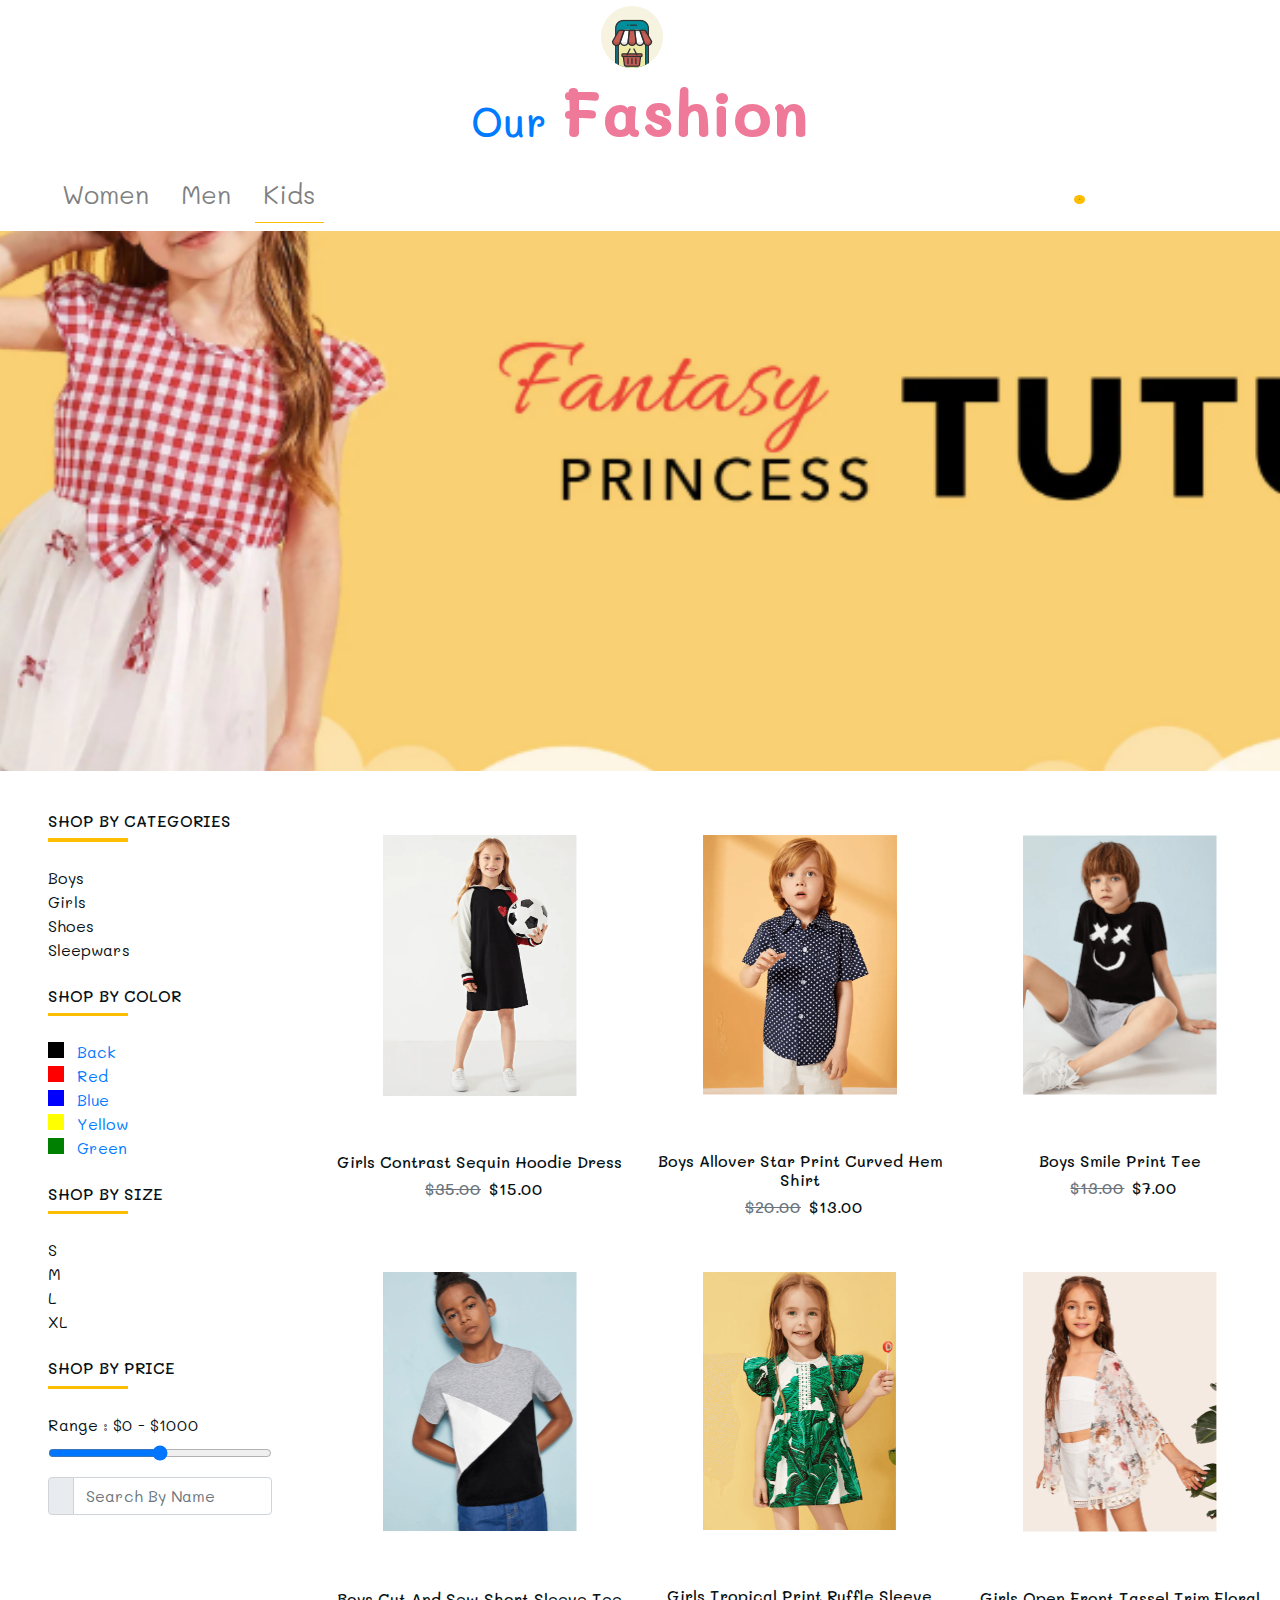
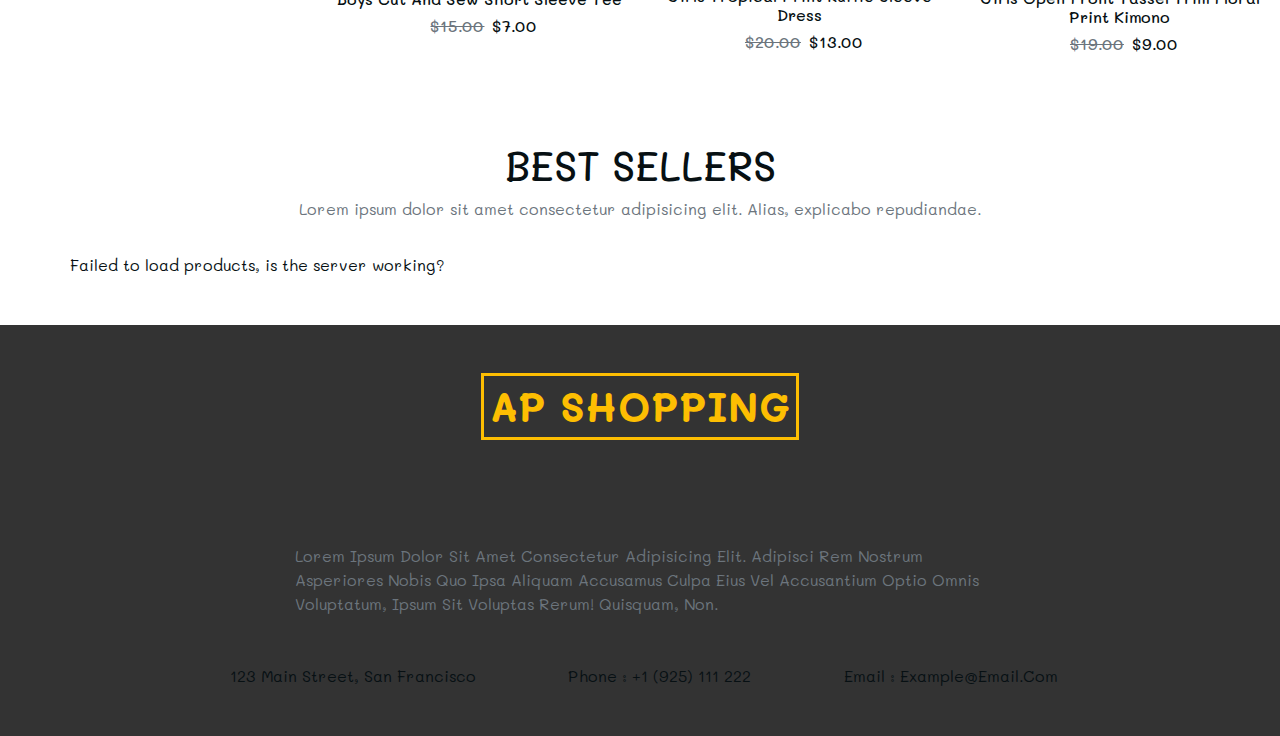
<file: kids.html>
<!DOCTYPE html>
<html lang="en">
<head>
    <meta charset="UTF-8">
    <meta name="viewport" content="width=device-width, initial-scale=1.0">
    <meta http-equiv="X-UA-Compatible" content="ie=edge">

    <!-- google fonts -->
    <link
    href="https://fonts.googleapis.com/css?family=Courgette"rel="stylesheet"/>
    <!-- font awesome -->
    <link rel="stylesheet" href="https://use.fontawesome.com/releases/v5.8.2/css/all.css" integrity="sha384-oS3vJWv+0UjzBfQzYUhtDYW+Pj2yciDJxpsK1OYPAYjqT085Qq/1cq5FLXAZQ7Ay" crossorigin="anonymous">
    <!-- bootstrap -->
    <link rel="stylesheet" href="https://stackpath.bootstrapcdn.com/bootstrap/4.3.1/css/bootstrap.min.css" integrity="sha384-ggOyR0iXCbMQv3Xipma34MD+dH/1fQ784/j6cY/iJTQUOhcWr7x9JvoRxT2MZw1T" crossorigin="anonymous">
    <!-- main css -->
    <link rel="stylesheet" href="/assets/css/style.css">

    <title>Kids | AP shopping </title>
</head>
<body>

    <header>
<!-- ------------------------------------ NavBar -----------------------------------------   -->

<div class="row">
        <div class="col-10 mx-auto col-sm-6 text-center">
                <a class="navbar-brand" href="index.html"><img src="assets/images/logo.png" alt="company logo"></a>
        <a class="fashion" href="index.html"><h1  class="text-capitalize">our <strong class="banner-title">fashion</strong></h1></a>
        </div>
    </div>

<!-- navbar -->
<nav class="navbar navbar-expand-lg navbar-light d-flex justify-space-between ">

    <div class="col">
        <!-- <a class="navbar-brand" href="index.html"><img src="assets/images/logo.png" alt="company logo"></a> -->
        <button class="navbar-toggler" type="button" data-toggle="collapse" data-target="#myNavbar">
            <span class="toggler-icon"><i class="fas fa-bars"></i></span>
        </button>
    <div class="collapse navbar-collapse col col-ms-3 col-lg-1" id="myNavbar">
        <ul class="navbar-nav mx-auto">
            <li class="nav-item mx-2">
                <a class="nav-link" href="women.html">Women</a>
            </li>
            <li class="nav-item mx-2">
                <a class="nav-link" href="men.html">Men</a>
            </li>
            <li class="nav-item mx-2 nav-active">
                <a class="nav-link" href="kids.html">Kids</a>
            </li>
        </ul>
    </div>
</div>

    <div class="col col-ms-6 col-lg-3">
        <div class="navbar-icons d-none d-lg-flex  col-lg-8 mx-auto d-flex ">
            <!-- single icon -->
        <div class="navbar-icon mx-2" data-toggle="modal" data-target="#contact" ><i class="fas fa-headset"></i></div>
        <!-- end of single icon -->
        <!-- single icon -->
        <div class="navbar-icon mx-2" data-toggle="modal" data-target="#search"><i class="fas fa-search"></i></div>
        <!-- end of single icon -->
        <!-- single icon -->
        <div class="navbar-icon mx-2" data-toggle="modal" data-target="#profile"><i class="fas fa-user"></i></div>
        <!-- end of single icon -->
            <!-- single icon -->
            <a href="store.html" class="navbar-icon mx-2 navbar-cart-icon">
                <i class="fas fa-shopping-cart"></i>
                <div class="cart-items">0</div>
                <!-- <span class="cart-items" >3</span<a> -->
            </a>
            <!-- end of single icon -->
    </div>

</div>
    </nav>

    <!-- end of navbar -->
<!-- -------------------------------------end of NavBar----------------------------------------     -->
            <div class="banner-kids-products d-flex align-items-center justify-content-center pl-3 pl-lg-5 text-center">
                <div>
                    <!-- <h1 class="text-capitalize text-yellow text-slanted display">buy 1 get 1</h1> -->
                    <!-- <h1 class="text-capitalize font-weight-bold display-4">99% off</h1> -->
                </div>
            </div>
    </header>
<!-- end of header -->


    <!-- kids products -->
    <section class="products">
        <div class="container-fluid">
            <div class="row">
                <!-- products info -->
                <div class="col-10 col-md-5 col-lg-3 mx-auto my-3 px-5 text-capitalize">

                <!-- categories -->
                <!-- title -->
                <div class="products-categories-title my-4">
                        <h6 class="text-uppercase">Shop by categories</h6>
                        <div class="products-categories-underline"></div>
                    </div>
                    <!-- single link -->
                    <a href="#" class="d-block products-categories-link  filter-btn" data-filter="boys" >
                        <p class="mb-0">boys</p>
                    </a>
                    <!-- end of single link -->
                    <!-- single link -->
                    <a href="#" class="d-block products-categories-link  filter-btn" data-filter="girls" >
                        <p class="mb-0">girls</p>
                    </a>
                    <!-- end of single link -->
                    <!-- single link -->
                    <a href="#" class="d-block products-categories-link">
                        <p class="mb-0">shoes</p>
                    </a>
                    <!-- end of single link -->
                    <!-- single link -->
                    <a href="#" class="d-block products-categories-link">
                        <p class="mb-0">sleepwars</p>
                    </a>
                    <!-- end of single link -->
                    <!-- end of title -->
                    <!-- title -->
                    <div class="products-categories-title my-4">
                        <h6 class="text-uppercase">Shop by color</h6>
                        <div class="products-categories-underline"></div>
                    </div>
                    <!-- single color -->
                    <a href="">
                        <p class="text-capitalize mb-0">
                            <span class="d-inline-block products-color products-color-black mr-2"></span>
                            back
                        </p>
                    </a>
                    <!-- end of single color -->
                    <!-- single color -->
                    <a href="">
                        <p class="text-capitalize mb-0">
                            <span class="d-inline-block products-color products-color-red mr-2"></span>
                            red
                        </p>
                    </a>
                    <!-- end of single color -->
                    <!-- single color -->
                    <a href="">
                            <p class="text-capitalize mb-0">
                                <span class="d-inline-block products-color products-color-blue mr-2"></span>
                            blue
                            </p>
                        </a>
                        <!-- end of single color -->
                        <!-- single color -->
                        <a href="">
                            <p class="text-capitalize mb-0">
                                <span class="d-inline-block products-color products-color-yellow mr-2"></span>
                                yellow
                            </p>
                        </a>
                        <!-- end of single color -->
                        <!-- single color -->
                        <a href="">
                            <p class="text-capitalize mb-0">
                                <span class="d-inline-block products-color products-color-green mr-2"></span>
                                green
                            </p>
                        </a>
                        <!-- end of single color -->
                    <!-- end of title -->
                    <!-- title -->
                    <div class="products-categories-title my-4">
                        <h6 class="text-uppercase">Shop by size</h6>
                        <div class="products-categories-underline"></div>
                    </div>
                    <!-- single link -->
                    <a href="#" class="d-block products-categories-link">
                        <p class="mb-0">S</p>
                    </a>
                    <!-- end of single link -->
                    <!-- single link -->
                    <a href="#" class="d-block products-categories-link">
                        <p class="mb-0">M</p>
                    </a>
                    <!-- end of single link -->
                    <!-- single link -->
                    <a href="#" class="d-block products-categories-link">
                        <p class="mb-0">L</p>
                    </a>
                    <!-- end of single link -->
                    <!-- single link -->
                    <a href="#" class="d-block products-categories-link">
                        <p class="mb-0">XL</p>
                    </a>
                    <!-- end of single link -->
                    <!-- end of title -->
                    <!-- title -->
                    <div class="products-categories-title my-4">
                        <h6 class="text-uppercase">Shop by price</h6>
                        <div class="products-categories-underline"></div>
                    </div>
                    <form>
                        <div class="form-group">
                            <label for="price-range">range : $0 - $1000</label>
                            <input type="range" name="price-range" class="form-control-range" id="price-range">
                        </div>
                        <div class="input-group">
                            <div class="input-group-prepend">
                                <span class="input-group-text form-icon seaech-box" id="search-icon">
                                    <i class="fa fa-search"></i>
                                </span>
                            </div>
                            <input type="text" class="form-control text-capitalize" placeholder="search by name" name="" id="search-item">
                        </div>
                    </form>
                    <!-- end of title -->
                </div>
            <!-- end of categories -->

                <!-- products img -->
                <div class="col-10 col-md-7 col-lg-9 mx-auto my-3">
                    <div class="row" id="store-items">
                        <!-- single product -->
                        <div class="mx-auto col-md-6 col-lg-4 store-item  dress" data-item="girls">
                            <div class="featured-container p-5">
                                <img src="assets/images/kids-products/Girls Contrast Sequin Hoodie Dress.png" class="img-fluid" alt="product"/>
                                <!-- <span class="featured-search-icon" 
                                data-toggle="modal" 
                                data-target="#productModal"><i class="fas fa-search"></i></span> -->
                                <a href="#" class="featured-store-link text-captilaze"><i class="fas fa-shopping-cart"></i>add to cart</a>
                            </div>
                            <h6 class="text-capitalize text-center my-2">Girls Contrast Sequin Hoodie Dress</h6>
                            <h6 class="text-center"><span class="text-muted old-price mx-2">$35.00</span><span>$15.00</span></h6>
                        </div>
                    <!-- end single product -->
                    <!-- single product -->
                    <div class="mx-auto col-md-6 col-lg-4 store-item  dress" data-item="boys">
                            <div class="featured-container p-5">
                                <img src="assets/images/kids-products/Boys Allover Star Print Curved Hem Shirt.png" class="img-fluid" alt="product"/>
                                <!-- <span class="featured-search-icon" 
                                data-toggle="modal" 
                                data-target="#productModal"><i class="fas fa-search"></i></span> -->
                                <a href="#" class="featured-store-link text-captilaze"><i class="fas fa-shopping-cart"></i>add to cart</a>
                            </div>
                            <h6 class="text-capitalize text-center my-2">Boys Allover Star Print Curved Hem Shirt</h6>
                            <h6 class="text-center"><span class="text-muted old-price mx-2">$20.00</span><span>$13.00</span></h6>
                        </div>
                    <!-- end single product -->
                    <!-- single product -->
                    <div class="mx-auto col-md-6 col-lg-4 store-item  dress" data-item="boys">
                            <div class="featured-container p-5">
                                <img src="assets/images/kids-products/Boys Smile Print Tee.png" class="img-fluid" alt="product"/>
                                <!-- <span class="featured-search-icon" 
                                data-toggle="modal" 
                                data-target="#productModal"><i class="fas fa-search"></i></span> -->
                                <a href="#" class="featured-store-link text-captilaze"><i class="fas fa-shopping-cart"></i>add to cart</a>
                            </div>
                            <h6 class="text-capitalize text-center my-2">Boys Smile Print Tee</h6>
                            <h6 class="text-center"><span class="text-muted old-price mx-2">$13.00</span><span>$7.00</span></h6>
                        </div>
                    <!-- end single product -->
                    <!-- single product -->
                    <div class="mx-auto col-md-6 col-lg-4 store-item  dress" data-item="boys">
                            <div class="featured-container p-5">
                                <img src="assets/images/kids-products/boy.png" class="img-fluid" alt="product"/>
                                <!-- <span class="featured-search-icon" 
                                data-toggle="modal" 
                                data-target="#productModal"><i class="fas fa-search"></i></span> -->
                                <a href="#" class="featured-store-link text-captilaze"><i class="fas fa-shopping-cart"></i>add to cart</a>
                            </div>
                            <h6 class="text-capitalize text-center my-2">Boys Cut And Sew Short Sleeve Tee</h6>
                            <h6 class="text-center"><span class="text-muted old-price mx-2">$15.00</span><span>$7.00</span></h6>
                        </div>
                    <!-- end single product -->
                    <!-- single product -->
                    <div class="mx-auto col-md-6 col-lg-4 store-item  dress" data-item="girls">
                            <div class="featured-container p-5">
                                <img src="assets/images/kids-products/Girls Tropical Print Ruffle Sleeve Dress.png" class="img-fluid" alt="product"/>
                                <!-- <span class="featured-search-icon" 
                                data-toggle="modal" 
                                data-target="#productModal"><i class="fas fa-search"></i></span> -->
                                <a href="#" class="featured-store-link text-captilaze"><i class="fas fa-shopping-cart"></i>add to cart</a>
                            </div>
                            <h6 class="text-capitalize text-center my-2">Girls Tropical Print Ruffle Sleeve Dress</h6>
                            <h6 class="text-center"><span class="text-muted old-price mx-2">$20.00</span><span>$13.00</span></h6>
                        </div>
                    <!-- end single product -->
                    <!-- single product -->
                    <div class="mx-auto col-md-6 col-lg-4 store-item  dress" data-item="girls">
                            <div class="featured-container p-5">
                                <img src="assets/images/kids-products/girl.png" class="img-fluid" alt="product"/>
                                <!-- <span class="featured-search-icon" 
                                data-toggle="modal" 
                                data-target="#productModal"><i class="fas fa-search"></i></span> -->
                                <a href="#" class="featured-store-link text-captilaze"><i class="fas fa-shopping-cart"></i>add to cart</a>
                            </div>
                            <h6 class="text-capitalize text-center my-2">Girls Open Front Tassel Trim Floral Print Kimono</h6>
                            <h6 class="text-center"><span class="text-muted old-price mx-2">$19.00</span><span>$9.00</span></h6>
                        </div>
                    <!-- end single product -->
                    </div>
                </div>
            </div>
        </div>
    </section>
<!-- end of kids products -->


    <!-- featured section -->
    <section class="featured py-5">
        <div class="container">
            <div class="row my-3">
                <div class="col-10 mx-auto text-center">
                    <h1 class="text-uppercase">Best Sellers</h1>
                    <p class="text-muted">Lorem ipsum dolor sit amet consectetur adipisicing elit. Alias, explicabo repudiandae.</p>
                </div>
            </div>
            <div class="row" id="productsTarget">
                
                
            </div>
        </div>       
    </section>
<!-- end featured section -->



    <!-- carousel -->
<!-- end of carousel -->


    <!-- skills -->
<!-- end of skills -->


    <!-- footer -->
    <footer class="py-5 footer">
        <div class="container">
            <div class="row">
                <div class="col-10 mx-auto text-center">
                    <h1 class="text-uppercase font-weight-bold text-yellow footer-title text-center d-inline-block">AP shopping</h1>
                    <div class="footer-icons my-5 d-flex justify-content-center">
                        <!-- single icon -->
                        <a href="#" class="footer-icon mx-2"><i class="fab fa-facebook"></i></a>
                        <!-- end of single icon -->
                        <!-- single icon -->
                        <a href="#" class="footer-icon mx-2"><i class="fab fa-twitter"></i></a>
                        <!-- end of single icon -->
                        <!-- single icon -->
                        <a href="#" class="footer-icon mx-2"><i class="fab fa-google-plus"></i></a>
                        <!-- end of single icon -->
                        <!-- single icon -->
                        <a href="#" class="footer-icon mx-2"><i class="fab fa-instagram"></i></a>
                        <!-- end of single icon -->
                        <!-- single icon -->
                        <a href="#" class="footer-icon mx-2"><i class="fab fa-youtube"></i></a>
                        <!-- end of single icon -->
                    </div>
                    <!-- end of footer icon -->
                    <p class="text-muted text-capitalize w-75 mx-auto text-left">
                        Lorem ipsum dolor sit amet consectetur adipisicing elit. 
                        Adipisci rem nostrum asperiores nobis quo ipsa aliquam accusamus 
                        culpa eius vel accusantium optio omnis voluptatum, ipsum sit voluptas rerum! Quisquam, non.
                    </p>
                    <div class="footer-contact mt-5 d-flex justify-content-around flex-wrap">
                        <!-- single contact -->
                        <div class="text-capitalize"><span class="footer-icon mr-2"><i class="fas fa-map"></i></span>123 main street, san francisco</div>
                        <!-- end of single contact -->
                        <!-- single contact -->
                        <div class="text-capitalize"><span class="footer-icon mr-2"><i class="fas fa-phone"></i></span>phone : +1 (925) 111 222</div>
                        <!-- end of single contact -->
                        <!-- single contact -->
                        <div class="text-capitalize"><span class="footer-icon mr-2"><i class="fas fa-envelope"></i></span>email : example@email.com</div>
                        <!-- end of single contact -->
                    </div>
                </div>
            </div>
        </div>
    </footer>
<!-- end of footer -->



<!-- modal -->
    <!-- modal update -->
    <div class="row banner align-items-end pb-5 modal" id="update">
            <div class="modal-dialog " role="document">
                <div class="modal-content pb-4 login-purple-pink">
            <!-- modal header -->
            <div class="modal-header">
                <h5 class="modal-title text-capitalize text-warning"> Ap Shopping</h5>
                <button type="button" class="close" data-dismiss="modal">
                    <span class="text-white" aria-hidden="true">&times;</span>
                </button>
            </div>
            <!-- end of modal header -->
            <!-- update -->
            <div class="col">
                <div class="login-purple-pink p-3 shadow-lg-rounded">
                    <div class="pt-3">
                        <h2 class="text-white">
                            Update Profile
                        </h2>
                    </div>
        
                    <!-- update form -->
                    <form class="mt-5 " id="profileForm" >
                        <!-- method: PUT  form -->
                    </form>
                    <!-- end of update form -->

                </div>
            </div>
            <!--  end of uppdate form -->  
            </div>
        </div>
        </div>
    <!-- end of modal update -->

        <!-- modal  profile -->
        <div class="modal fade banner" id="profile" tabindex="-1" role="dialog" >
            <div class="modal-dialog " role="document">
                <div class="modal-content pb-4 login-purple-pink">
                    <!-- modal header -->
                    <div class="modal-header">
                        <h5 class="modal-title text-capitalize text-warning"> Ap Shopping</h5>
                        <button type="button" class="close" data-dismiss="modal">
                            <span class="text-white" aria-hidden="true">&times;</span>
                        </button>
                    </div>
                    <!-- end of modal header -->
    
                    <!-- profile card -->
            <div class="col">
                <div class="login-purple-pink p-3 shadow-lg-rounded"  >
                    <div class="pt-3">
                        <h2 class="text-white">
                            Profile
                        </h2>
                    </div>
        
                        <!-- <form class="mt-5" id="userTarget" data-toggle="modal" data-target="#update" > -->
                        <form class="mt-5" id="userTarget" data-toggle="modal" data-target="#update">
                            <!-- GET profile from API -->
                            </form>
                </div>
            </div>
        <!-- end of profile card -->
                </div>
            </div>
        </div>
    <!-- end of profile -->
    
        <!-- modal search-->
        <div class="modal fade banner" id="search" tabindex="-1" role="dialog" >
            <div class="modal-dialog " role="document">
                <div class="modal-content pb-4 login-purple-pink">
                    <!-- modal header -->
                    <div class="modal-header">
                        <h5 class="modal-title text-capitalize text-warning"> Ap Shopping</h5>
                        <button type="button" class="close" data-dismiss="modal">
                            <span class="text-white" aria-hidden="true">&times;</span>
                        </button>
                    </div>
                    <!-- end of modal header -->
    
                    <!-- search card -->
            <div class="col">
                <div class="login-purple-pink p-3 shadow-lg-rounded">
                    <div class="pt-3">
                        <h2 class="text-white">
                            Search
                        </h2>
                    </div>
        
                    <form class="mt-5" >
        
                        <div class="form-group">
                            <input  type="text" class="form-control form-control-sm bg-light" name="search" placeholder="Search">
                        </div>
        
                        <div class="mt-5">
                            <button  type="submit" class="btn btn-sm btn-light col-3 float-right ">Go</button>
                        </div>
        
                        <div class="mt-5">
                            <p class="text-white text-center">
                                want to shopping more?
                                <a href="index.html" data-dismiss="modal" aria-hidden="true" class="text-warning" >Continue Shopping</a>
                            </p>    
                        </div>
        
                    </form>
                </div>
            </div>
        <!-- end of search card -->
                </div>
            </div>
        </div>
    <!-- end of modal search-->

        <!-- modal contact-->
        <div class="modal fade banner" id="contact" tabindex="-1" role="dialog" >
            <div class="modal-dialog " role="document">
                <div class="modal-content pb-4 shipping-dark">
                    <!-- modal header -->
                    <div class="modal-header">
                        <h5 class="modal-title text-capitalize text-warning"> Ap Shopping</h5>
                        <button type="button" class="close" data-dismiss="modal">
                            <span class="text-white" aria-hidden="true">&times;</span>
                        </button>
                    </div>
                    <!-- end of modal header -->
    
                    <!-- contact card -->
            <div class="col">
                <div class="shipping-dark p-3 shadow-lg-rounded">
                    <div class="pt-3">
                        <h2 class="text-white">
                            contact
                        </h2>
                    </div>
        
                    <form class="mt-5"  >
        
                        <div class="form-group">
                            <input  type="text" class="form-control form-control-sm bg-light" name="name" placeholder="Name">
                        </div>
        
                        <div class="form-group">
                            <input type="email" class="form-control form-control-sm bg-light" name="email" placeholder="Email">
                        </div>
        
                        <div class="form-group">
                            <textarea rows="5" class="form-control form-control-sm bg-light" name="message" placeholder="Messages" ></textarea>
                        </div>
        
                        <div class="mt-5">
                            <button  type="submit" class="btn btn-sm btn-light col" id="contact">Submit</button>
                        </div>
        
                        <div class="mt-5">
                            <p class="text-white text-center">
                                Want to shopping more?
                                <a href="index.html" data-dismiss="modal" aria-hidden="true" class="text-warning" >Continue Shopping</a>
                            </p>    
                        </div>
        
                    </form>
                </div>
            </div>
        <!-- end of contact card -->
                </div>
            </div>
        </div>
    <!-- end of modal contact-->
<!-- end of modal -->

    <!-- bootstap -->
    <script src="https://code.jquery.com/jquery-3.3.1.slim.min.js" integrity="sha384-q8i/X+965DzO0rT7abK41JStQIAqVgRVzpbzo5smXKp4YfRvH+8abtTE1Pi6jizo" crossorigin="anonymous"></script>
    <script src="https://cdnjs.cloudflare.com/ajax/libs/popper.js/1.14.7/umd/popper.min.js" integrity="sha384-UO2eT0CpHqdSJQ6hJty5KVphtPhzWj9WO1clHTMGa3JDZwrnQq4sF86dIHNDz0W1" crossorigin="anonymous"></script>
    <script src="https://stackpath.bootstrapcdn.com/bootstrap/4.3.1/js/bootstrap.min.js" integrity="sha384-JjSmVgyd0p3pXB1rRibZUAYoIIy6OrQ6VrjIEaFf/nJGzIxFDsf4x0xIM+B07jRM" crossorigin="anonymous"></script>

    <!-- jquery -->
    <script src="assets/javascript/jquery-3.4.1.js"></script>

    <!-- filter -->
    <script src="assets/javascript/filter.js"></script>

    <!-- user -->
    <script src="assets/javascript/user.js"></script>

    <!-- main JavaScript -->
    <script src="assets/javascript/script.js"></script>

</body>
</html>
</file>
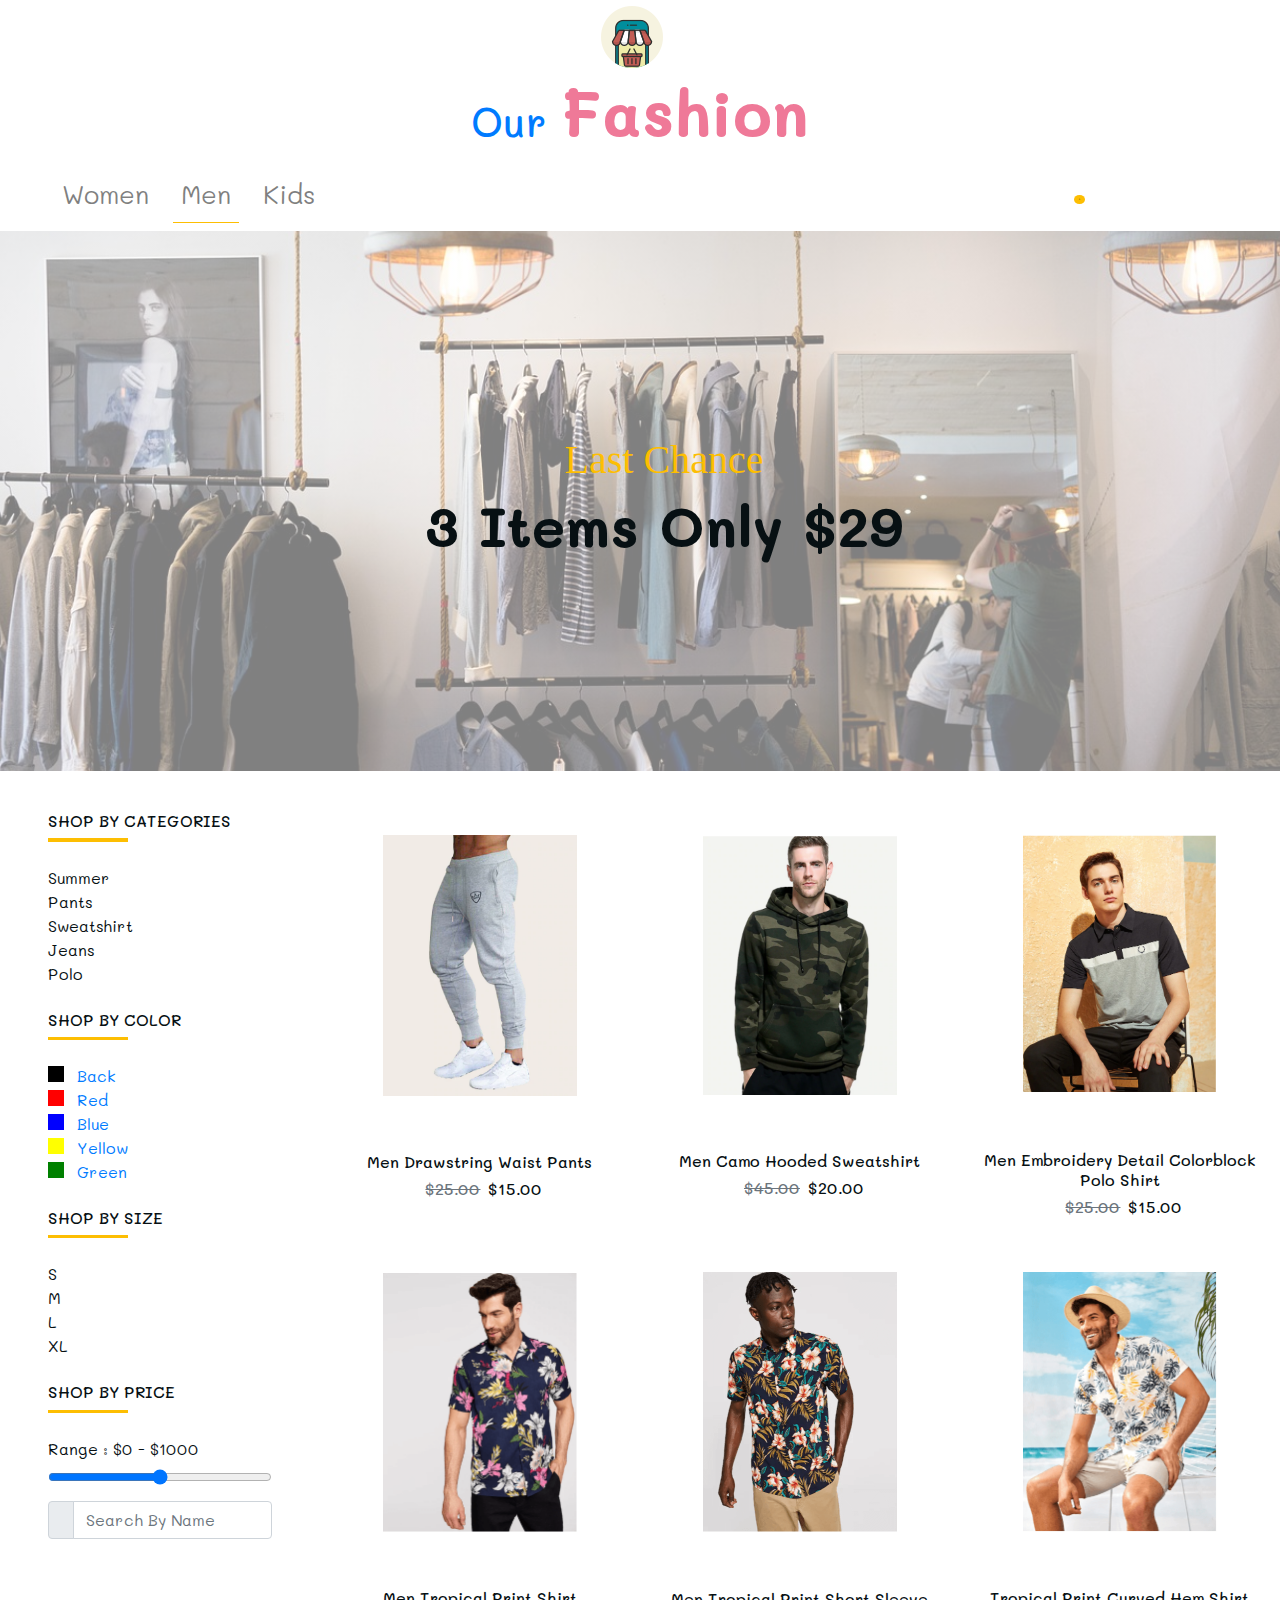
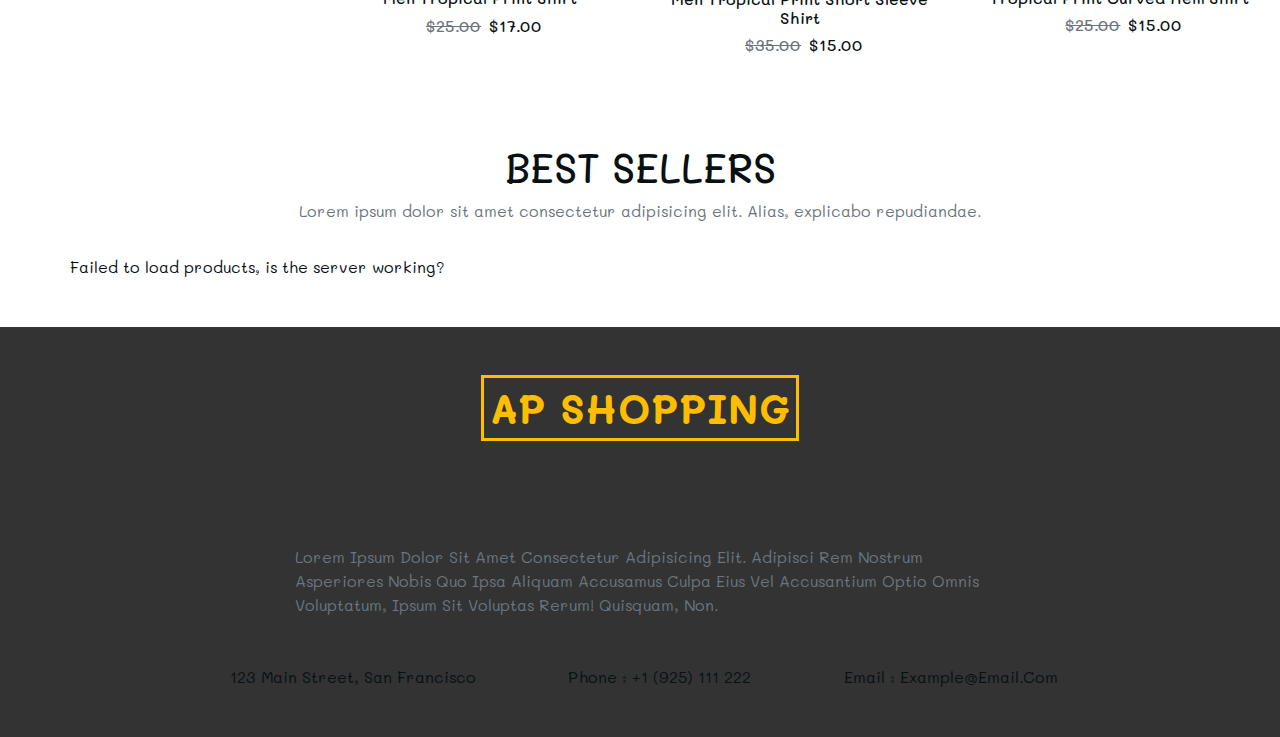
<file: men.html>
<!DOCTYPE html>
<html lang="en">
<head>
    <meta charset="UTF-8">
    <meta name="viewport" content="width=device-width, initial-scale=1.0">
    <meta http-equiv="X-UA-Compatible" content="ie=edge">

    <!-- google fonts -->
    <link
    href="https://fonts.googleapis.com/css?family=Courgette"rel="stylesheet"/>
    <!-- font awesome -->
    <link rel="stylesheet" href="https://use.fontawesome.com/releases/v5.8.2/css/all.css" integrity="sha384-oS3vJWv+0UjzBfQzYUhtDYW+Pj2yciDJxpsK1OYPAYjqT085Qq/1cq5FLXAZQ7Ay" crossorigin="anonymous">
    <!-- bootstrap -->
    <link rel="stylesheet" href="https://stackpath.bootstrapcdn.com/bootstrap/4.3.1/css/bootstrap.min.css" integrity="sha384-ggOyR0iXCbMQv3Xipma34MD+dH/1fQ784/j6cY/iJTQUOhcWr7x9JvoRxT2MZw1T" crossorigin="anonymous">
    <!-- main css -->
    <link rel="stylesheet" href="/assets/css/style.css">

    <title>Men | AP shopping </title>
</head>
<body>
    <header>
          <!-- ------------------------------------ NavBar -----------------------------------------   -->

<div class="row">
        <div class="col-10 mx-auto col-sm-6 text-center">
                <a class="navbar-brand" href="index.html"><img src="assets/images/logo.png" alt="company logo"></a>
        <a class="fashion" href="index.html"><h1  class="text-capitalize">our <strong class="banner-title">fashion</strong></h1></a>
        </div>
    </div>

<!-- navbar -->
<nav class="navbar navbar-expand-lg navbar-light d-flex justify-space-between ">

    <div class="col">
        <!-- <a class="navbar-brand" href="index.html"><img src="assets/images/logo.png" alt="company logo"></a> -->
        <button class="navbar-toggler" type="button" data-toggle="collapse" data-target="#myNavbar">
            <span class="toggler-icon"><i class="fas fa-bars"></i></span>
        </button>
    <div class="collapse navbar-collapse col col-ms-3 col-lg-1" id="myNavbar">
        <ul class="navbar-nav mx-auto">
            <li class="nav-item mx-2">
                <a class="nav-link" href="women.html">Women</a>
            </li>
            <li class="nav-item mx-2 nav-active">
                <a class="nav-link" href="men.html">Men</a>
            </li>
            <li class="nav-item mx-2">
                <a class="nav-link" href="kids.html">Kids</a>
            </li>
        </ul>
    </div>
</div>

    <div class="col col-ms-6 col-lg-3">
        <div class="navbar-icons d-none d-lg-flex  col-lg-8 mx-auto d-flex ">
            <!-- single icon -->
        <div class="navbar-icon mx-2" data-toggle="modal" data-target="#contact" ><i class="fas fa-headset"></i></div>
        <!-- end of single icon -->
        <!-- single icon -->
        <div class="navbar-icon mx-2" data-toggle="modal" data-target="#search"><i class="fas fa-search"></i></div>
        <!-- end of single icon -->
        <!-- single icon -->
        <div class="navbar-icon mx-2" data-toggle="modal" data-target="#profile"><i class="fas fa-user"></i></div>
        <!-- end of single icon -->
            <!-- single icon -->
            <a href="store.html" class="navbar-icon mx-2 navbar-cart-icon">
                <i class="fas fa-shopping-cart"></i>
                <div class="cart-items">0</div>
                <!-- <span class="cart-items" >3</span<a> -->
            </a>
            <!-- end of single icon -->
    </div>

</div>
    </nav>

    <!-- end of navbar -->
<!-- -------------------------------------end of NavBar----------------------------------------     -->
            <div class="banner-men-products d-flex align-items-center justify-content-center pl-3 pl-lg-5 text-center">
                <div>
                    <h1 class="text-capitalize text-yellow text-slanted display">last chance</h1>
                    <h1 class="text-capitalize font-weight-bold display-4"> 3 items only $29</h1>
                </div>
            </div>
    </header>
<!-- end of header -->


    <!-- men products -->
    <section class="products">
        <div class="container-fluid">
            <div class="row">
                <!-- products info -->
                <div class="col-10 col-md-5 col-lg-3 mx-auto my-3 px-5 text-capitalize">

                <!-- categories -->
                <!-- title -->
                <div class="products-categories-title my-4">
                        <h6 class="text-uppercase">Shop by categories</h6>
                        <div class="products-categories-underline"></div>
                    </div>
                    <!-- single link -->
                    <a href="#" class="d-block products-categories-link  filter-btn" data-filter="summer" >
                        <p class="mb-0">summer</p>
                    </a>
                    <!-- end of single link -->
                    <!-- single link -->
                    <a href="#" class="d-block products-categories-link  filter-btn" data-filter="pants" >
                        <p class="mb-0">pants</p>
                    </a>
                    <!-- end of single link -->
                    <!-- single link -->
                    <a href="#" class="d-block products-categories-link  filter-btn" data-filter="sweatshirt" >
                        <p class="mb-0">sweatshirt</p>
                    </a>
                    <!-- end of single link -->
                    <!-- single link -->
                    <a href="#" class="d-block products-categories-link  filter-btn" data-filter="jeans" >
                        <p class="mb-0">jeans</p>
                    </a>
                    <!-- end of single link -->
                     <!-- single link -->
                     <a href="#" class="d-block products-categories-link  filter-btn" data-filter="polo" >
                        <p class="mb-0">polo</p>
                    </a>
                    <!-- end of single link -->
                    <!-- end of title -->
                    <!-- title -->
                    <div class="products-categories-title my-4">
                        <h6 class="text-uppercase">Shop by color</h6>
                        <div class="products-categories-underline"></div>
                    </div>
                    <!-- single color -->
                    <a href="">
                        <p class="text-capitalize mb-0">
                            <span class="d-inline-block products-color products-color-black mr-2"></span>
                            back
                        </p>
                    </a>
                    <!-- end of single color -->
                    <!-- single color -->
                    <a href="">
                        <p class="text-capitalize mb-0">
                            <span class="d-inline-block products-color products-color-red mr-2"></span>
                            red
                        </p>
                    </a>
                    <!-- end of single color -->
                    <!-- single color -->
                    <a href="">
                            <p class="text-capitalize mb-0">
                                <span class="d-inline-block products-color products-color-blue mr-2"></span>
                            blue
                            </p>
                        </a>
                        <!-- end of single color -->
                        <!-- single color -->
                        <a href="">
                            <p class="text-capitalize mb-0">
                                <span class="d-inline-block products-color products-color-yellow mr-2"></span>
                                yellow
                            </p>
                        </a>
                        <!-- end of single color -->
                        <!-- single color -->
                        <a href="">
                            <p class="text-capitalize mb-0">
                                <span class="d-inline-block products-color products-color-green mr-2"></span>
                                green
                            </p>
                        </a>
                        <!-- end of single color -->
                    <!-- end of title -->
                    <!-- title -->
                    <div class="products-categories-title my-4">
                        <h6 class="text-uppercase">Shop by size</h6>
                        <div class="products-categories-underline"></div>
                    </div>
                    <!-- single link -->
                    <a href="#" class="d-block products-categories-link">
                        <p class="mb-0">S</p>
                    </a>
                    <!-- end of single link -->
                    <!-- single link -->
                    <a href="#" class="d-block products-categories-link">
                        <p class="mb-0">M</p>
                    </a>
                    <!-- end of single link -->
                    <!-- single link -->
                    <a href="#" class="d-block products-categories-link">
                        <p class="mb-0">L</p>
                    </a>
                    <!-- end of single link -->
                    <!-- single link -->
                    <a href="#" class="d-block products-categories-link">
                        <p class="mb-0">XL</p>
                    </a>
                    <!-- end of single link -->
                    <!-- end of title -->
                    <!-- title -->
                    <div class="products-categories-title my-4">
                        <h6 class="text-uppercase">Shop by price</h6>
                        <div class="products-categories-underline"></div>
                    </div>
                    <form>
                        <div class="form-group">
                            <label for="price-range">range : $0 - $1000</label>
                            <input type="range" name="price-range" class="form-control-range" id="price-range">
                            <!-- <button type="button" class="btn btn-yellow my-2">Go</button> -->
                        </div>
                        <div class="input-group">
                            <div class="input-group-prepend">
                                <span class="input-group-text form-icon seaech-box" id="search-icon">
                                    <i class="fa fa-search"></i>
                                </span>
                            </div>
                            <input type="text" class="form-control text-capitalize" placeholder="search by name" name="" id="search-item">
                        </div>
                    </form>
                    <!-- end of title -->
                </div>
                <!-- products img -->
                <div class="col-10 col-md-7 col-lg-9 mx-auto my-3">
                    <div class="row"  id="store-items">
                        <!-- single product -->
                        <div class="mx-auto col-md-6 col-lg-4 store-item  pants" data-item="pants">
                            <div class="featured-container p-5">
                                <img src="assets/images/men-products/Men Drawstring Waist Pants.png" class="img-fluid" alt="product"/>
                                <!-- <span class="featured-search-icon" 
                                data-toggle="modal" 
                                data-target="#productModal"><i class="fas fa-search"></i></span> -->
                                <a href="#" class="featured-store-link text-captilaze"><i class="fas fa-shopping-cart"></i>add to cart</a>
                            </div>
                            <h6 class="text-capitalize text-center my-2">Men Drawstring Waist Pants</h6>
                            <h6 class="text-center"><span class="text-muted old-price mx-2">$25.00</span><span>$15.00</span></h6>
                        </div>
                    <!-- end single product -->
                    <!-- single product -->
                    <div class="mx-auto col-md-6 col-lg-4 store-item  sweatshirt" data-item="sweatshirt">
                            <div class="featured-container p-5">
                                <img src="assets/images/men-products/Men Camo Hooded Sweatshirt.png" class="img-fluid" alt="product"/>
                                <!-- <span class="featured-search-icon" 
                                data-toggle="modal" 
                                data-target="#productModal"><i class="fas fa-search"></i></span> -->
                                <a href="#" class="featured-store-link text-captilaze"><i class="fas fa-shopping-cart"></i>add to cart</a>
                            </div>
                            <h6 class="text-capitalize text-center my-2">Men Camo Hooded Sweatshirt</h6>
                            <h6 class="text-center"><span class="text-muted old-price mx-2">$45.00</span><span>$20.00</span></h6>
                        </div>
                    <!-- end single product -->
                    <!-- single product -->
                    <div class="mx-auto col-md-6 col-lg-4 store-item  polo" data-item="polo">
                            <div class="featured-container p-5">
                                <img src="assets/images/men-products/Men Embroidery Detail Colorblock Polo Shirt.png" class="img-fluid" alt="product"/>
                                <!-- <span class="featured-search-icon" 
                                data-toggle="modal" 
                                data-target="#productModal"><i class="fas fa-search"></i></span> -->
                                <a href="#" class="featured-store-link text-captilaze"><i class="fas fa-shopping-cart"></i>add to cart</a>
                            </div>
                            <h6 class="text-capitalize text-center my-2">Men Embroidery Detail Colorblock Polo Shirt</h6>
                            <h6 class="text-center"><span class="text-muted old-price mx-2">$25.00</span><span>$15.00</span></h6>
                        </div>
                    <!-- end single product -->
                    <!-- single product -->
                    <div class="mx-auto col-md-6 col-lg-4 store-item  summer" data-item="summer">
                            <div class="featured-container p-5">
                                <img src="assets/images/men-products/Men Tropical Print Shirt.png" class="img-fluid" alt="product"/>
                                <!-- <span class="featured-search-icon" 
                                data-toggle="modal" 
                                data-target="#productModal"><i class="fas fa-search"></i></span> -->
                                <a href="#" class="featured-store-link text-captilaze"><i class="fas fa-shopping-cart"></i>add to cart</a>
                            </div>
                            <h6 class="text-capitalize text-center my-2">Men Tropical Print Shirt</h6>
                            <h6 class="text-center"><span class="text-muted old-price mx-2">$25.00</span><span>$17.00</span></h6>
                        </div>
                    <!-- end single product -->
                    <!-- single product -->
                    <div class="mx-auto col-md-6 col-lg-4 store-item  summer" data-item="summer">
                            <div class="featured-container p-5">
                                <img src="assets/images/men-products/Men Tropical Print Short Sleeve Shirt.png" class="img-fluid" alt="product"/>
                                <!-- <span class="featured-search-icon" 
                                data-toggle="modal" 
                                data-target="#productModal"><i class="fas fa-search"></i></span> -->
                                <a href="#" class="featured-store-link text-captilaze"><i class="fas fa-shopping-cart"></i>add to cart</a>
                            </div>
                            <h6 class="text-capitalize text-center my-2">Men Tropical Print Short Sleeve Shirt</h6>
                            <h6 class="text-center"><span class="text-muted old-price mx-2">$35.00</span><span>$15.00</span></h6>
                        </div>
                    <!-- end single product -->
                    <!-- single product -->
                    <div class="mx-auto col-md-6 col-lg-4 store-item  summer" data-item="summer">
                            <div class="featured-container p-5">
                                <img src="assets/images/men-products/Tropical Print Curved Hem Shirt.png" class="img-fluid" alt="product"/>
                                <!-- <span class="featured-search-icon" 
                                data-toggle="modal" 
                                data-target="#productModal"><i class="fas fa-search"></i></span> -->
                                <a href="#" class="featured-store-link text-captilaze"><i class="fas fa-shopping-cart"></i>add to cart</a>
                            </div>
                            <h6 class="text-capitalize text-center my-2">Tropical Print Curved Hem Shirt</h6>
                            <h6 class="text-center"><span class="text-muted old-price mx-2">$25.00</span><span>$15.00</span></h6>
                        </div>
                    <!-- end single product -->
                    </div>
                </div>
            </div>
        </div>

    </section>
<!-- end of men products -->


    <!-- featured section -->
    <section class="featured py-5">
        <div class="container">
            <div class="row my-3">
                <div class="col-10 mx-auto text-center">
                    <h1 class="text-uppercase">Best Sellers</h1>
                    <p class="text-muted">Lorem ipsum dolor sit amet consectetur adipisicing elit. Alias, explicabo repudiandae.</p>
                </div>
            </div>
            <div class="row" id="productsTarget">
                
                
            </div>
        </div>       
    </section>
<!-- end featured section -->


    <!-- carousel -->
<!-- end of carousel -->


    <!-- skills -->
<!-- end of skills -->


    <!-- footer -->
    <footer class="py-5 footer">
        <div class="container">
            <div class="row">
                <div class="col-10 mx-auto text-center">
                    <h1 class="text-uppercase font-weight-bold text-yellow footer-title text-center d-inline-block">AP shopping</h1>
                    <div class="footer-icons my-5 d-flex justify-content-center">
                        <!-- single icon -->
                        <a href="#" class="footer-icon mx-2"><i class="fab fa-facebook"></i></a>
                        <!-- end of single icon -->
                        <!-- single icon -->
                        <a href="#" class="footer-icon mx-2"><i class="fab fa-twitter"></i></a>
                        <!-- end of single icon -->
                        <!-- single icon -->
                        <a href="#" class="footer-icon mx-2"><i class="fab fa-google-plus"></i></a>
                        <!-- end of single icon -->
                        <!-- single icon -->
                        <a href="#" class="footer-icon mx-2"><i class="fab fa-instagram"></i></a>
                        <!-- end of single icon -->
                        <!-- single icon -->
                        <a href="#" class="footer-icon mx-2"><i class="fab fa-youtube"></i></a>
                        <!-- end of single icon -->
                    </div>
                    <!-- end of footer icon -->
                    <p class="text-muted text-capitalize w-75 mx-auto text-left">
                        Lorem ipsum dolor sit amet consectetur adipisicing elit. 
                        Adipisci rem nostrum asperiores nobis quo ipsa aliquam accusamus 
                        culpa eius vel accusantium optio omnis voluptatum, ipsum sit voluptas rerum! Quisquam, non.
                    </p>
                    <div class="footer-contact mt-5 d-flex justify-content-around flex-wrap">
                        <!-- single contact -->
                        <div class="text-capitalize"><span class="footer-icon mr-2"><i class="fas fa-map"></i></span>123 main street, san francisco</div>
                        <!-- end of single contact -->
                        <!-- single contact -->
                        <div class="text-capitalize"><span class="footer-icon mr-2"><i class="fas fa-phone"></i></span>phone : +1 (925) 111 222</div>
                        <!-- end of single contact -->
                        <!-- single contact -->
                        <div class="text-capitalize"><span class="footer-icon mr-2"><i class="fas fa-envelope"></i></span>email : example@email.com</div>
                        <!-- end of single contact -->
                    </div>
                </div>
            </div>
        </div>
    </footer>
<!-- end of footer -->


<!-- modal -->
    <!-- modal update -->
    <div class="row banner-men-products align-items-end pb-5 modal" id="update">
            <div class="modal-dialog " role="document">
                <div class="modal-content pb-4 shipping-dark">
            <!-- modal header -->
            <div class="modal-header">
                <h5 class="modal-title text-capitalize text-warning"> Ap Shopping</h5>
                <button type="button" class="close" data-dismiss="modal">
                    <span class="text-white" aria-hidden="true">&times;</span>
                </button>
            </div>
            <!-- end of modal header -->
            <!-- update -->
            <div class="col">
                <div class="shipping-dark p-3 shadow-lg-rounded">
                    <div class="pt-3">
                        <h2 class="text-white">
                            Update Profile
                        </h2>
                    </div>
        
                    <!-- update form -->
                    <form class="mt-5 " id="profileForm" >
                        <!-- method: PUT  form -->
                    </form>
                    <!-- end of update form -->

                </div>
            </div>
            <!--  end of uppdate form -->  
            </div>
        </div>
        </div>
    <!-- end of modal update -->

        <!-- modal  profile -->
        <div class="modal fade banner-men-products" id="profile" tabindex="-1" role="dialog" >
            <div class="modal-dialog " role="document">
                <div class="modal-content pb-4 shipping-dark">
                    <!-- modal header -->
                    <div class="modal-header">
                        <h5 class="modal-title text-capitalize text-warning"> Ap Shopping</h5>
                        <button type="button" class="close" data-dismiss="modal">
                            <span class="text-white" aria-hidden="true">&times;</span>
                        </button>
                    </div>
                    <!-- end of modal header -->
    
                    <!-- profile card -->
            <div class="col">
                <div class="shipping-dark p-3 shadow-lg-rounded"  >
                    <div class="pt-3">
                        <h2 class="text-white">
                            Profile
                        </h2>
                    </div>
        
                        <!-- <form class="mt-5" id="userTarget" data-toggle="modal" data-target="#update" > -->
                        <form class="mt-5" id="userTarget" data-toggle="modal" data-target="#update">
                            <!-- GET profile from API -->
                            </form>
                </div>
            </div>
        <!-- end of profile card -->
                </div>
            </div>
        </div>
    <!-- end of profile -->
    
        <!-- modal search-->
        <div class="modal fade banner-men-products" id="search" tabindex="-1" role="dialog" >
            <div class="modal-dialog " role="document">
                <div class="modal-content pb-4 shipping-dark">
                    <!-- modal header -->
                    <div class="modal-header">
                        <h5 class="modal-title text-capitalize text-warning"> Ap Shopping</h5>
                        <button type="button" class="close" data-dismiss="modal">
                            <span class="text-white" aria-hidden="true">&times;</span>
                        </button>
                    </div>
                    <!-- end of modal header -->
    
                    <!-- search card -->
            <div class="col">
                <div class="shipping-dark p-3 shadow-lg-rounded">
                    <div class="pt-3">
                        <h2 class="text-white">
                            Search
                        </h2>
                    </div>
        
                    <form class="mt-5" >
        
                        <div class="form-group">
                            <input  type="text" class="form-control form-control-sm bg-light" name="search" placeholder="Search">
                        </div>
        
                        <div class="mt-5">
                            <button  type="submit" class="btn btn-sm btn-light col-3 float-right ">Go</button>
                        </div>
        
                        <div class="mt-5">
                            <p class="text-white text-center">
                                want to shopping more?
                                <a href="index.html" data-dismiss="modal" aria-hidden="true" class="text-warning" >Continue Shopping</a>
                            </p>    
                        </div>
        
                    </form>
                </div>
            </div>
        <!-- end of search card -->
                </div>
            </div>
        </div>
    <!-- end of modal search-->

        <!-- modal contact-->
        <div class="modal fade banner-men-products" id="contact" tabindex="-1" role="dialog" >
            <div class="modal-dialog " role="document">
                <div class="modal-content pb-4 shipping-dark">
                    <!-- modal header -->
                    <div class="modal-header">
                        <h5 class="modal-title text-capitalize text-warning"> Ap Shopping</h5>
                        <button type="button" class="close" data-dismiss="modal">
                            <span class="text-white" aria-hidden="true">&times;</span>
                        </button>
                    </div>
                    <!-- end of modal header -->
    
                    <!-- contact card -->
            <div class="col">
                <div class="shipping-dark p-3 shadow-lg-rounded">
                    <div class="pt-3">
                        <h2 class="text-white">
                            contact
                        </h2>
                    </div>
        
                    <form class="mt-5"  >
        
                        <div class="form-group">
                            <input  type="text" class="form-control form-control-sm bg-light" name="name" placeholder="Name">
                        </div>
        
                        <div class="form-group">
                            <input type="email" class="form-control form-control-sm bg-light" name="email" placeholder="Email">
                        </div>
        
                        <div class="form-group">
                            <textarea rows="5" class="form-control form-control-sm bg-light" name="message" placeholder="Messages" ></textarea>
                        </div>
        
                        <div class="mt-5">
                            <button  type="submit" class="btn btn-sm btn-light col" id="contact">Submit</button>
                        </div>
        
                        <div class="mt-5">
                            <p class="text-white text-center">
                                Want to shopping more?
                                <a href="index.html" data-dismiss="modal" aria-hidden="true" class="text-warning" >Continue Shopping</a>
                            </p>    
                        </div>
        
                    </form>
                </div>
            </div>
        <!-- end of contact card -->
                </div>
            </div>
        </div>
    <!-- end of modal contact-->
<!-- end of modal -->

    

    <!-- bootstap -->
    <script src="https://code.jquery.com/jquery-3.3.1.slim.min.js" integrity="sha384-q8i/X+965DzO0rT7abK41JStQIAqVgRVzpbzo5smXKp4YfRvH+8abtTE1Pi6jizo" crossorigin="anonymous"></script>
    <script src="https://cdnjs.cloudflare.com/ajax/libs/popper.js/1.14.7/umd/popper.min.js" integrity="sha384-UO2eT0CpHqdSJQ6hJty5KVphtPhzWj9WO1clHTMGa3JDZwrnQq4sF86dIHNDz0W1" crossorigin="anonymous"></script>
    <script src="https://stackpath.bootstrapcdn.com/bootstrap/4.3.1/js/bootstrap.min.js" integrity="sha384-JjSmVgyd0p3pXB1rRibZUAYoIIy6OrQ6VrjIEaFf/nJGzIxFDsf4x0xIM+B07jRM" crossorigin="anonymous"></script>

    <!-- jquery -->
    <script src="assets/javascript/jquery-3.4.1.js"></script>

    <!-- filter -->
    <script src="assets/javascript/filter.js"></script>

    <!-- user -->
    <script src="assets/javascript/user.js"></script>

    <!-- main JavaScript -->
    <script src="assets/javascript/script.js"></script>

</body>
</html>
</file>
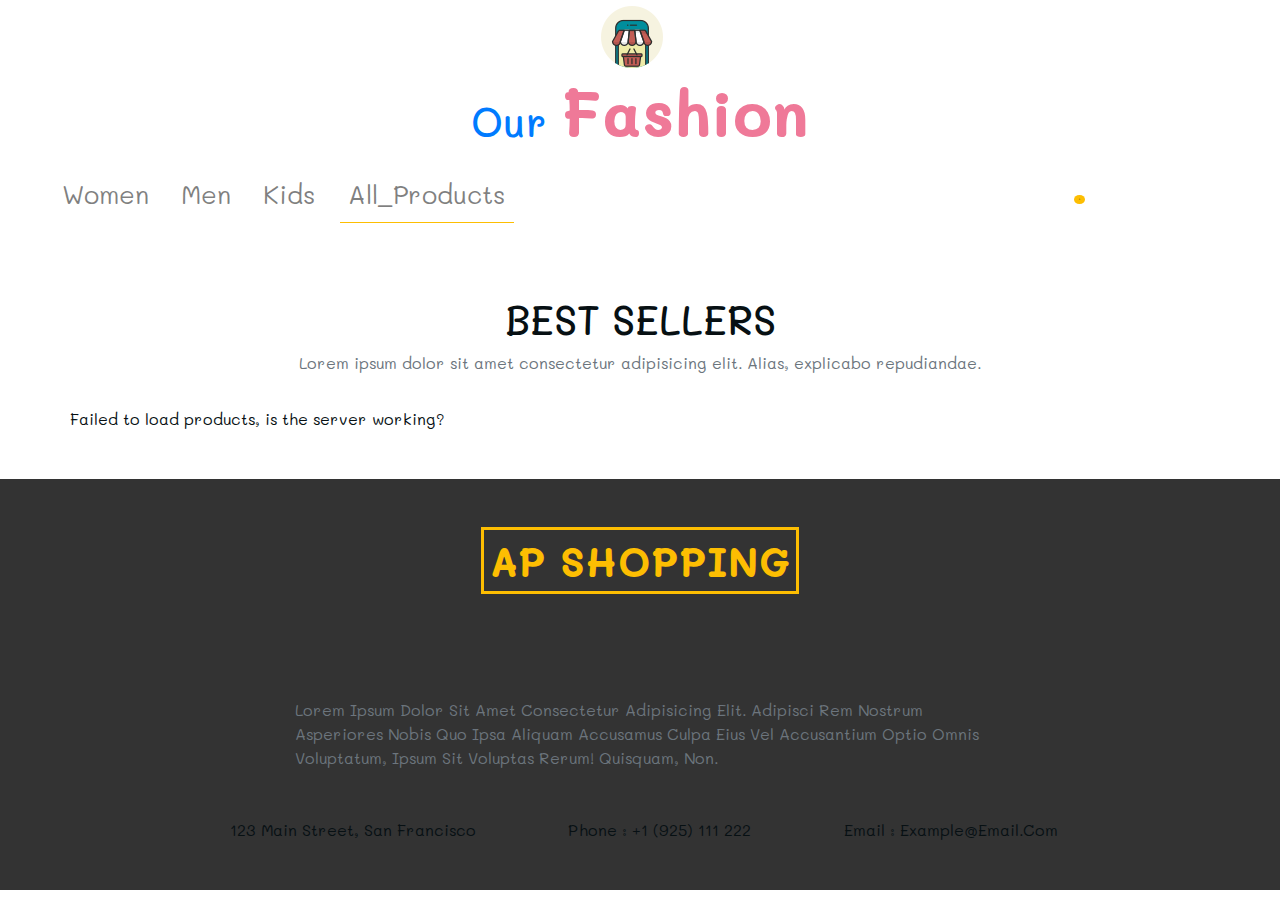
<file: products.html>
<!DOCTYPE html>
<html lang="en">
<head>
    <meta charset="UTF-8">
    <meta name="viewport" content="width=device-width, initial-scale=1.0">
    <meta http-equiv="X-UA-Compatible" content="ie=edge">

    <!-- google fonts -->
    <link
    href="https://fonts.googleapis.com/css?family=Courgette"rel="stylesheet"/>
    <!-- font awesome -->
    <link rel="stylesheet" href="https://use.fontawesome.com/releases/v5.8.2/css/all.css" integrity="sha384-oS3vJWv+0UjzBfQzYUhtDYW+Pj2yciDJxpsK1OYPAYjqT085Qq/1cq5FLXAZQ7Ay" crossorigin="anonymous">
    <!-- bootstrap -->
    <link rel="stylesheet" href="https://stackpath.bootstrapcdn.com/bootstrap/4.3.1/css/bootstrap.min.css" integrity="sha384-ggOyR0iXCbMQv3Xipma34MD+dH/1fQ784/j6cY/iJTQUOhcWr7x9JvoRxT2MZw1T" crossorigin="anonymous">
    <!-- main css -->
    <link rel="stylesheet" href="./assets/css/style.css">

    <title>Products | AP shopping </title>
</head>
<body>

        <header>

                <!-- ------------------------------------ NavBar -----------------------------------------   -->
                
                <div class="row">
                        <div class="col-10 mx-auto col-sm-6 text-center">
                                <a class="navbar-brand" href="index.html"><img src="assets/images/logo.png" alt="company logo"></a>
                        <a class="fashion" href="index.html"><h1  class="text-capitalize">our <strong class="banner-title">fashion</strong></h1></a>
                        </div>
                    </div>
                
                <!-- navbar -->
                <nav class="navbar navbar-expand-lg navbar-light d-flex justify-space-between ">
                
                    <div class="col">
                        <!-- <a class="navbar-brand" href="index.html"><img src="assets/images/logo.png" alt="company logo"></a> -->
                        <button class="navbar-toggler" type="button" data-toggle="collapse" data-target="#myNavbar">
                            <span class="toggler-icon"><i class="fas fa-bars"></i></span>
                        </button>
                    <div class="collapse navbar-collapse col col-ms-3 col-lg-1" id="myNavbar">
                        <ul class="navbar-nav mx-auto">
                            <li class="nav-item mx-2 ">
                                <a class="nav-link" href="women.html">Women</a>
                            </li>
                            <li class="nav-item mx-2">
                                <a class="nav-link" href="men.html">Men</a>
                            </li>
                            <li class="nav-item mx-2">
                                <a class="nav-link" href="kids.html">Kids</a>
                            </li>
                            <li class="nav-item mx-2 nav-active">
                                <a class="nav-link" href="products.html">All_Products</a>
                            </li>
                        </ul>
                    </div>
                </div>
                
                    <div class="col col-ms-6 col-lg-3">
                        <div class="navbar-icons d-none d-lg-flex  col-lg-8 mx-auto d-flex ">
                            <!-- single icon -->
                        <div class="navbar-icon mx-2" data-toggle="modal" data-target="#contact" ><i class="fas fa-headset"></i></div>
                        <!-- end of single icon -->
                        <!-- single icon -->
                        <div class="navbar-icon mx-2" data-toggle="modal" data-target="#search"><i class="fas fa-search"></i></div>
                        <!-- end of single icon -->
                        <!-- single icon -->
                        <div class="navbar-icon mx-2" data-toggle="modal" data-target="#profile"><i class="fas fa-user"></i></div>
                        <!-- end of single icon -->
                            <!-- single icon -->
                            <a href="store.html" class="navbar-icon mx-2 navbar-cart-icon">
                                <i class="fas fa-shopping-cart"></i>
                                <div class="cart-items">0</div>
                                <!-- <span class="cart-items" >3</span<a> -->
                            </a>
                            <!-- end of single icon -->
                    </div>
                
                </div>
                    </nav>
                
                    <!-- end of navbar -->
                <!-- -------------------------------------end of NavBar----------------------------------------     -->
                
                
                        
                    </header>
                    

    
    <!-- featured section -->
    <section class="featured py-5">
        <div class="container">
            <div class="row my-3">
                <div class="col-10 mx-auto text-center">
                    <h1 class="text-uppercase">Best Sellers</h1>
                    <p class="text-muted">Lorem ipsum dolor sit amet consectetur adipisicing elit. Alias, explicabo repudiandae.</p>
                </div>
            </div>
            <div class="row" id="productsTarget">
                
                
            </div>
        </div>       
    </section>
<!-- end featured section -->


    <!-- footer -->
    <footer class="py-5 footer">
            <div class="container">
                <div class="row">
                    <div class="col-10 mx-auto text-center">
                        <h1 class="text-uppercase font-weight-bold text-yellow footer-title text-center d-inline-block">AP shopping</h1>
                        <div class="footer-icons my-5 d-flex justify-content-center">
                            <!-- single icon -->
                            <a href="#" class="footer-icon mx-2"><i class="fab fa-facebook"></i></a>
                            <!-- end of single icon -->
                            <!-- single icon -->
                            <a href="#" class="footer-icon mx-2"><i class="fab fa-twitter"></i></a>
                            <!-- end of single icon -->
                            <!-- single icon -->
                            <a href="#" class="footer-icon mx-2"><i class="fab fa-google-plus"></i></a>
                            <!-- end of single icon -->
                            <!-- single icon -->
                            <a href="#" class="footer-icon mx-2"><i class="fab fa-instagram"></i></a>
                            <!-- end of single icon -->
                            <!-- single icon -->
                            <a href="#" class="footer-icon mx-2"><i class="fab fa-youtube"></i></a>
                            <!-- end of single icon -->
                        </div>
                        <!-- end of footer icon -->
                        <p class="text-muted text-capitalize w-75 mx-auto text-left">
                            Lorem ipsum dolor sit amet consectetur adipisicing elit. 
                            Adipisci rem nostrum asperiores nobis quo ipsa aliquam accusamus 
                            culpa eius vel accusantium optio omnis voluptatum, ipsum sit voluptas rerum! Quisquam, non.
                        </p>
                        <div class="footer-contact mt-5 d-flex justify-content-around flex-wrap">
                            <!-- single contact -->
                            <div class="text-capitalize"><span class="footer-icon mr-2"><i class="fas fa-map"></i></span>123 main street, san francisco</div>
                            <!-- end of single contact -->
                            <!-- single contact -->
                            <div class="text-capitalize"><span class="footer-icon mr-2"><i class="fas fa-phone"></i></span>phone : +1 (925) 111 222</div>
                            <!-- end of single contact -->
                            <!-- single contact -->
                            <div class="text-capitalize"><span class="footer-icon mr-2"><i class="fas fa-envelope"></i></span>email : example@email.com</div>
                            <!-- end of single contact -->
                        </div>
                    </div>
                </div>
            </div>
        </footer>
    <!-- end of footer -->


<!-- modal -->
    <!-- modal update -->
    <div class="row banner align-items-end pb-5 modal" id="update">
            <div class="modal-dialog " role="document">
                <div class="modal-content pb-4 login-purple-pink">
            <!-- modal header -->
            <div class="modal-header">
                <h5 class="modal-title text-capitalize text-warning"> Ap Shopping</h5>
                <button type="button" class="close" data-dismiss="modal">
                    <span class="text-white" aria-hidden="true">&times;</span>
                </button>
            </div>
            <!-- end of modal header -->
            <!-- update -->
            <div class="col">
                <div class="login-purple-pink p-3 shadow-lg-rounded">
                    <div class="pt-3">
                        <h2 class="text-white">
                            Update Profile
                        </h2>
                    </div>
        
                    <!-- update form -->
                    <form class="mt-5 " id="profileForm" >
                        <!-- method: PUT  form -->
                    </form>
                    <!-- end of update form -->

                </div>
            </div>
            <!--  end of uppdate form -->  
            </div>
        </div>
        </div>
    <!-- end of modal update -->

        <!-- modal  profile -->
        <div class="modal fade banner" id="profile" tabindex="-1" role="dialog" >
            <div class="modal-dialog " role="document">
                <div class="modal-content pb-4 login-purple-pink">
                    <!-- modal header -->
                    <div class="modal-header">
                        <h5 class="modal-title text-capitalize text-warning"> Ap Shopping</h5>
                        <button type="button" class="close" data-dismiss="modal">
                            <span class="text-white" aria-hidden="true">&times;</span>
                        </button>
                    </div>
                    <!-- end of modal header -->
    
                    <!-- profile card -->
            <div class="col">
                <div class="login-purple-pink p-3 shadow-lg-rounded"  >
                    <div class="pt-3">
                        <h2 class="text-white">
                            Profile
                        </h2>
                    </div>
        
                        <!-- <form class="mt-5" id="userTarget" data-toggle="modal" data-target="#update" > -->
                        <form class="mt-5" id="userTarget" data-toggle="modal" data-target="#update">
                            <!-- GET profile from API -->
                            </form>
                </div>
            </div>
        <!-- end of profile card -->
                </div>
            </div>
        </div>
    <!-- end of profile -->
    
        <!-- modal search-->
        <div class="modal fade banner" id="search" tabindex="-1" role="dialog" >
            <div class="modal-dialog " role="document">
                <div class="modal-content pb-4 login-purple-pink">
                    <!-- modal header -->
                    <div class="modal-header">
                        <h5 class="modal-title text-capitalize text-warning"> Ap Shopping</h5>
                        <button type="button" class="close" data-dismiss="modal">
                            <span class="text-white" aria-hidden="true">&times;</span>
                        </button>
                    </div>
                    <!-- end of modal header -->
    
                    <!-- search card -->
            <div class="col">
                <div class="login-purple-pink p-3 shadow-lg-rounded">
                    <div class="pt-3">
                        <h2 class="text-white">
                            Search
                        </h2>
                    </div>
        
                    <form class="mt-5" >
        
                        <div class="form-group">
                            <input  type="text" class="form-control form-control-sm bg-light" name="search" placeholder="Search">
                        </div>
        
                        <div class="mt-5">
                            <button  type="submit" class="btn btn-sm btn-light col-3 float-right ">Go</button>
                        </div>
        
                        <div class="mt-5">
                            <p class="text-white text-center">
                                want to shopping more?
                                <a href="index.html" data-dismiss="modal" aria-hidden="true" class="text-warning" >Continue Shopping</a>
                            </p>    
                        </div>
        
                    </form>
                </div>
            </div>
        <!-- end of search card -->
                </div>
            </div>
        </div>
    <!-- end of modal search-->

        <!-- modal contact-->
        <div class="modal fade banner" id="contact" tabindex="-1" role="dialog" >
            <div class="modal-dialog " role="document">
                <div class="modal-content pb-4 shipping-dark">
                    <!-- modal header -->
                    <div class="modal-header">
                        <h5 class="modal-title text-capitalize text-warning"> Ap Shopping</h5>
                        <button type="button" class="close" data-dismiss="modal">
                            <span class="text-white" aria-hidden="true">&times;</span>
                        </button>
                    </div>
                    <!-- end of modal header -->
    
                    <!-- contact card -->
            <div class="col">
                <div class="shipping-dark p-3 shadow-lg-rounded">
                    <div class="pt-3">
                        <h2 class="text-white">
                            contact
                        </h2>
                    </div>
        
                    <form class="mt-5"  >
        
                        <div class="form-group">
                            <input  type="text" class="form-control form-control-sm bg-light" name="name" placeholder="Name">
                        </div>
        
                        <div class="form-group">
                            <input type="email" class="form-control form-control-sm bg-light" name="email" placeholder="Email">
                        </div>
        
                        <div class="form-group">
                            <textarea rows="5" class="form-control form-control-sm bg-light" name="message" placeholder="Messages" ></textarea>
                        </div>
        
                        <div class="mt-5">
                            <button  type="submit" class="btn btn-sm btn-light col" id="contact">Submit</button>
                        </div>
        
                        <div class="mt-5">
                            <p class="text-white text-center">
                                Want to shopping more?
                                <a href="index.html" data-dismiss="modal" aria-hidden="true" class="text-warning" >Continue Shopping</a>
                            </p>    
                        </div>
        
                    </form>
                </div>
            </div>
        <!-- end of contact card -->
                </div>
            </div>
        </div>
    <!-- end of modal contact-->
<!-- end of modal -->


    

    <!-- bootstap -->
    <script src="https://code.jquery.com/jquery-3.3.1.slim.min.js" integrity="sha384-q8i/X+965DzO0rT7abK41JStQIAqVgRVzpbzo5smXKp4YfRvH+8abtTE1Pi6jizo" crossorigin="anonymous"></script>
    <script src="https://cdnjs.cloudflare.com/ajax/libs/popper.js/1.14.7/umd/popper.min.js" integrity="sha384-UO2eT0CpHqdSJQ6hJty5KVphtPhzWj9WO1clHTMGa3JDZwrnQq4sF86dIHNDz0W1" crossorigin="anonymous"></script>
    <script src="https://stackpath.bootstrapcdn.com/bootstrap/4.3.1/js/bootstrap.min.js" integrity="sha384-JjSmVgyd0p3pXB1rRibZUAYoIIy6OrQ6VrjIEaFf/nJGzIxFDsf4x0xIM+B07jRM" crossorigin="anonymous"></script>

    <!-- jquery -->
    <script src="assets/javascript/jquery-3.4.1.js"></script>

    <!-- user -->
    <script src="assets/javascript/user.js"></script>

    <!-- main JavaScript -->
    <script src="assets/javascript/script.js"></script>

</body>
</html>
</file>
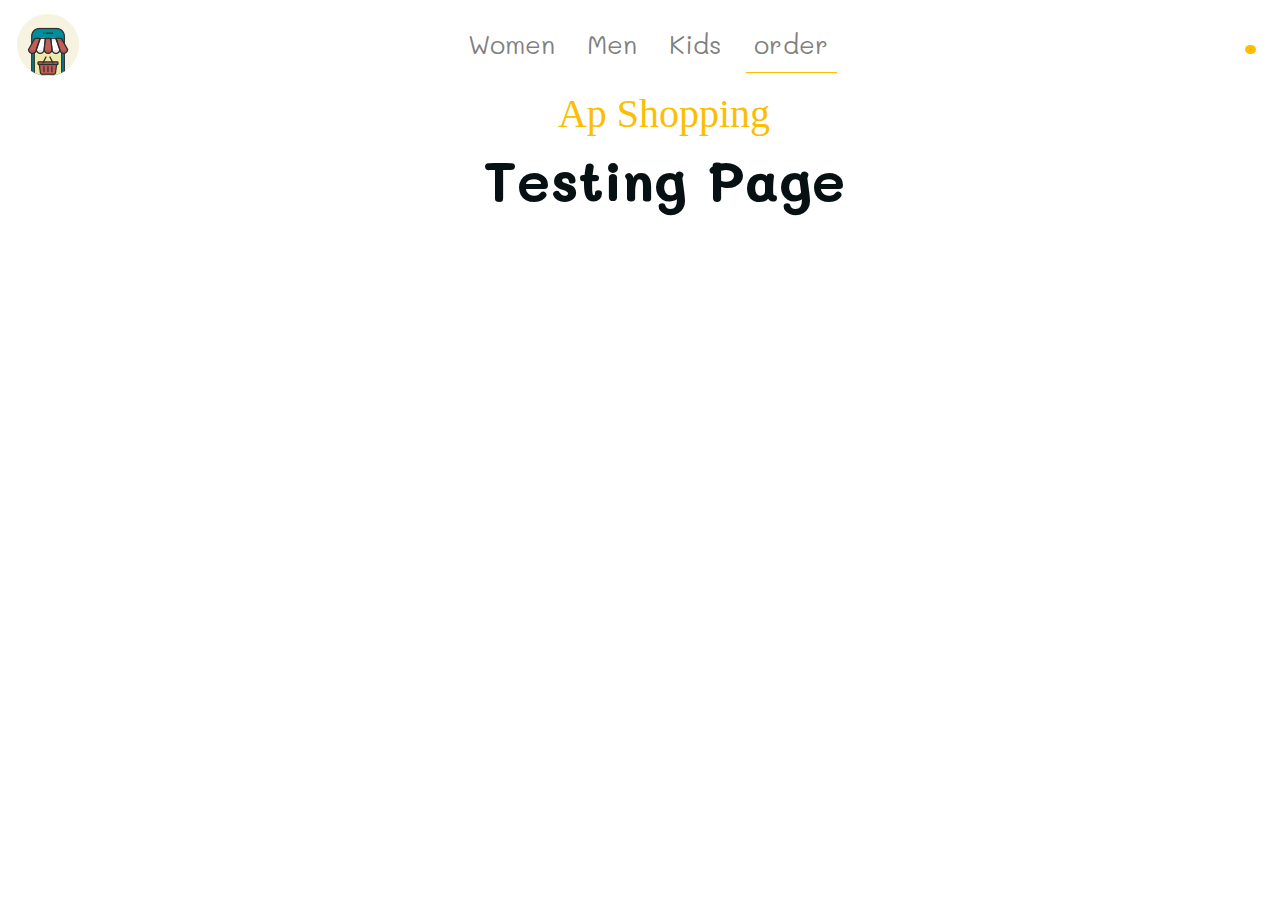
<file: profile.html>
<!DOCTYPE html>
<html lang="en">
<head>
    <meta charset="UTF-8">
    <meta name="viewport" content="width=device-width, initial-scale=1.0">
    <meta http-equiv="X-UA-Compatible" content="ie=edge">

    <!-- google fonts -->
    <link
    href="https://fonts.googleapis.com/css?family=Courgette"rel="stylesheet"/>
    <!-- font awesome -->
    <link rel="stylesheet" href="https://use.fontawesome.com/releases/v5.8.2/css/all.css" integrity="sha384-oS3vJWv+0UjzBfQzYUhtDYW+Pj2yciDJxpsK1OYPAYjqT085Qq/1cq5FLXAZQ7Ay" crossorigin="anonymous">
    <!-- bootstrap -->
    <link rel="stylesheet" href="https://stackpath.bootstrapcdn.com/bootstrap/4.3.1/css/bootstrap.min.css" integrity="sha384-ggOyR0iXCbMQv3Xipma34MD+dH/1fQ784/j6cY/iJTQUOhcWr7x9JvoRxT2MZw1T" crossorigin="anonymous">
    <!-- main css -->
    <link rel="stylesheet" href="/assets/css/style.css">

    <title>Shopping Address | AP shopping </title>
</head>
<body>



    <header>
        <!-- navbar -->
        <nav class="navbar navbar-expand-lg navbar-light">
            <a class="navbar-brand" href="index.html"><img src="assets/images/logo.png" alt="company logo"></a>
            <button class="navbar-toggler" type="button" data-toggle="collapse" data-target="#myNavbar">
                <span class="toggler-icon"><i class="fas fa-bars"></i></span>
            </button>
        <div class="collapse navbar-collapse" id="myNavbar">
            <ul class="navbar-nav mx-auto">
                <li class="nav-item mx-2">
                    <a class="nav-link" href="women.html">Women</a>
                </li>
                <li class="nav-item mx-2">
                    <a class="nav-link" href="men.html">Men</a>
                </li>
                <li class="nav-item mx-2">
                    <a class="nav-link" href="kids.html">Kids</a>
                </li>
                <li class="nav-item mx-2 nav-active">
                    <a class="nav-link" href="store.html">order</a>
                </li>
            </ul>
        </div>
            <div class="navbar-icons d-none d-lg-flex">
                <!-- single icon -->
                <div class="navbar-icon mx-2" data-toggle="modal" data-target="#contact" ><i class="fas fa-headset"></i></div>
                <!-- end of single icon -->
                <!-- single icon -->
                <div class="navbar-icon mx-2" data-toggle="modal" data-target="#search"><i class="fas fa-search"></i></div>
                <!-- end of single icon -->
                <!-- single icon -->
                <div class="navbar-icon mx-2" data-toggle="modal" data-target="#profile"><i class="fas fa-user"></i></div>
                <!-- end of single icon -->
                <!-- single icon -->
                <a href="store.html" class="navbar-icon mx-2 navbar-cart-icon">
                    <i class="fas fa-shopping-cart"></i>
                    <div class="cart-items">3</div>
                    <!-- <span class="cart-items" >3</span> -->
                </a>
                <!-- end of single icon -->
        </div>
        </nav>
        <!-- end of navbar -->
        <div class="banner-shipping d-flex align-items-center justify-content-center pl-3 pl-lg-5 text-center">
            <div>
                <h1 class="text-capitalize text-yellow text-slanted display">ap shopping</h1>
                <h1 class="text-capitalize font-weight-bold display-4"> testing page</h1>
            </div>
        </div>
</header>
<!-- end of header -->





    <!-- modal profile-->
    <div class="modal fade home-filler" id="profile" tabindex="-1" role="dialog" >
        <div class="modal-dialog " role="document">
            <div class="modal-content pb-4 login-purple-pink">
                <!-- modal header -->
                <div class="modal-header">
                    <h5 class="modal-title text-capitalize text-warning"> Ap Shopping</h5>
                    <button type="button" class="close" data-dismiss="modal">
                        <span class="text-white" aria-hidden="true">&times;</span>
                    </button>
                </div>
                <!-- end of modal header -->

                <!-- profile card -->
        <div class="col">
            <div class="login-purple-pink p-3 shadow-lg-rounded">
                <div class="pt-3">
                    <h2 class="text-white">
                        Profile
                    </h2>
                </div>
    
                <form class="mt-5" id="getUser" >
    
                    <div class="form-group">
                        <input id="userFullName" type="text" class="form-control form-control-sm bg-light" name="fullName" placeholder="Full Name">
                    </div>
    
                    <div class="form-group">
                        <input id="userEmail" type="email" class="form-control form-control-sm bg-light" name="email" placeholder="Email">
                    </div>
    
                    <div class="form-group">
                        <input id="userPassword" type="password"  class="form-control form-control-sm bg-light" name="password" placeholder="Password" >
                    </div>
    
                    <div class="form-group">
                        <input id="userPassword2" type="password"  class="form-control form-control-sm bg-light" name="password2" placeholder="Confirm Password" >
                    </div>

                    <div class="form-group">
                    
                        <select class="form-control form-control-sm bg-light" for="gender"  name="gender" id="gender">
                                <option value="">Your gender</option>
                                <option value="F">Female</option>
                                <option value="M">Male</option>
                            </select>
                    </div>
    
                    <div class="mt-5">
                        <button  type="submit" class="btn btn-sm btn-light col" id="edit">Edit</button>
                    </div>
    
                    <div class="mt-5">
                        <p class="text-white text-center">
                            Want to shopping more?
                            <a href="index.html" data-dismiss="modal" aria-hidden="true" class="text-warning">Continue Shopping</a>
                        </p>    
                    </div>
    
                </form>
            </div>
        </div>
    <!-- end of profile card -->
            </div>
        </div>
    </div>
<!-- end of modal profile-->


    <!-- modal search-->
    <div class="modal fade home-filler" id="search" tabindex="-1" role="dialog" >
        <div class="modal-dialog " role="document">
            <div class="modal-content pb-4 login-purple-pink">
                <!-- modal header -->
                <div class="modal-header">
                    <h5 class="modal-title text-capitalize text-warning"> Ap Shopping</h5>
                    <button type="button" class="close" data-dismiss="modal">
                        <span class="text-white" aria-hidden="true">&times;</span>
                    </button>
                </div>
                <!-- end of modal header -->

                <!-- search card -->
        <div class="col">
            <div class="login-purple-pink p-3 shadow-lg-rounded">
                <div class="pt-3">
                    <h2 class="text-white">
                        Search
                    </h2>
                </div>
    
                <form class="mt-5" >
    
                    <div class="form-group">
                        <input  type="text" class="form-control form-control-sm bg-light" name="search" placeholder="Search">
                    </div>
    
                    <div class="mt-5">
                        <button  type="submit" class="btn btn-sm btn-light col-3 float-right ">Go</button>
                    </div>
    
                    <div class="mt-5">
                        <p class="text-white text-center">
                            want to shopping more?
                            <a href="index.html" data-dismiss="modal" aria-hidden="true" class="text-warning" >Continue Shopping</a>
                        </p>    
                    </div>
    
                </form>
            </div>
        </div>
    <!-- end of search card -->
            </div>
        </div>
    </div>
<!-- end of modal search-->


    <!-- modal contact-->
    <div class="modal fade home-filler" id="contact" tabindex="-1" role="dialog" >
        <div class="modal-dialog " role="document">
            <div class="modal-content pb-4 shipping-dark">
                <!-- modal header -->
                <div class="modal-header">
                    <h5 class="modal-title text-capitalize text-warning"> Ap Shopping</h5>
                    <button type="button" class="close" data-dismiss="modal">
                        <span class="text-white" aria-hidden="true">&times;</span>
                    </button>
                </div>
                <!-- end of modal header -->

                <!-- contact card -->
        <div class="col">
            <div class="shipping-dark p-3 shadow-lg-rounded">
                <div class="pt-3">
                    <h2 class="text-white">
                        contact
                    </h2>
                </div>
    
                <form class="mt-5"  >
    
                    <div class="form-group">
                        <input  type="text" class="form-control form-control-sm bg-light" name="name" placeholder="Name">
                    </div>
    
                    <div class="form-group">
                        <input type="email" class="form-control form-control-sm bg-light" name="email" placeholder="Email">
                    </div>
    
                    <div class="form-group">
                        <textarea rows="5" class="form-control form-control-sm bg-light" name="message" placeholder="Messages" ></textarea>
                    </div>
    
                    <div class="mt-5">
                        <button  type="submit" class="btn btn-sm btn-light col" id="register">Submit</button>
                    </div>
    
                    <div class="mt-5">
                        <p class="text-white text-center">
                            Want to shopping more?
                            <a href="index.html" data-dismiss="modal" aria-hidden="true" class="text-warning" >Continue Shopping</a>
                        </p>    
                    </div>
    
                </form>
            </div>
        </div>
    <!-- end of contact card -->
            </div>
        </div>
    </div>
<!-- end of modal contact-->




    <!-- bootstap -->
    <script src="https://code.jquery.com/jquery-3.3.1.slim.min.js" integrity="sha384-q8i/X+965DzO0rT7abK41JStQIAqVgRVzpbzo5smXKp4YfRvH+8abtTE1Pi6jizo" crossorigin="anonymous"></script>
    <script src="https://cdnjs.cloudflare.com/ajax/libs/popper.js/1.14.7/umd/popper.min.js" integrity="sha384-UO2eT0CpHqdSJQ6hJty5KVphtPhzWj9WO1clHTMGa3JDZwrnQq4sF86dIHNDz0W1" crossorigin="anonymous"></script>
    <script src="https://stackpath.bootstrapcdn.com/bootstrap/4.3.1/js/bootstrap.min.js" integrity="sha384-JjSmVgyd0p3pXB1rRibZUAYoIIy6OrQ6VrjIEaFf/nJGzIxFDsf4x0xIM+B07jRM" crossorigin="anonymous"></script>

    <!-- jquery -->
    <script src="assets/javascript/jquery-3.4.1.js"></script>

    <!-- main JavaScript -->
    <script src="assets/javascript/script.js"></script>

</body>
</html>
</file>
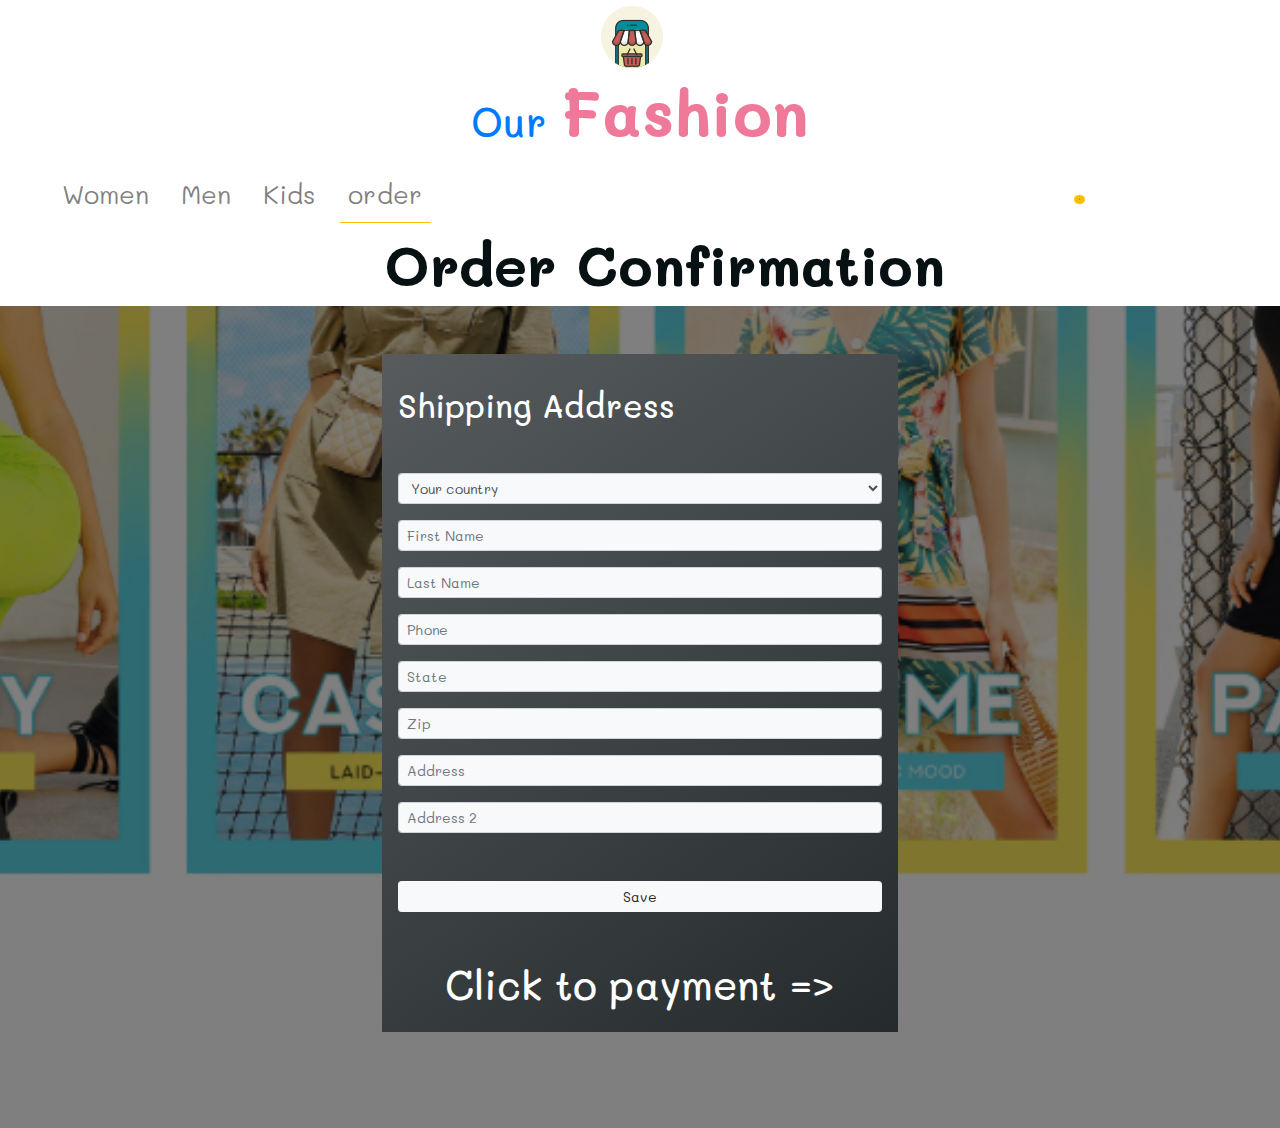
<file: shipping.html>
<!DOCTYPE html>
<html lang="en">
<head>
    <meta charset="UTF-8">
    <meta name="viewport" content="width=device-width, initial-scale=1.0">
    <meta http-equiv="X-UA-Compatible" content="ie=edge">

    <!-- google fonts -->
    <link
    href="https://fonts.googleapis.com/css?family=Courgette"rel="stylesheet"/>
    <!-- font awesome -->
    <link rel="stylesheet" href="https://use.fontawesome.com/releases/v5.8.2/css/all.css" integrity="sha384-oS3vJWv+0UjzBfQzYUhtDYW+Pj2yciDJxpsK1OYPAYjqT085Qq/1cq5FLXAZQ7Ay" crossorigin="anonymous">
    <!-- bootstrap -->
    <link rel="stylesheet" href="https://stackpath.bootstrapcdn.com/bootstrap/4.3.1/css/bootstrap.min.css" integrity="sha384-ggOyR0iXCbMQv3Xipma34MD+dH/1fQ784/j6cY/iJTQUOhcWr7x9JvoRxT2MZw1T" crossorigin="anonymous">
    <!-- main css -->
    <link rel="stylesheet" href="/assets/css/style.css">

    <title>Shopping Address | AP shopping </title>
</head>
<body>



    <header>
<!-- ------------------------------------ NavBar -----------------------------------------   -->

<div class="row">
        <div class="col-10 mx-auto col-sm-6 text-center">
                <a class="navbar-brand" href="index.html"><img src="assets/images/logo.png" alt="company logo"></a>
        <a class="fashion" href="index.html"><h1  class="text-capitalize">our <strong class="banner-title">fashion</strong></h1></a>
        </div>
    </div>

<!-- navbar -->
<nav class="navbar navbar-expand-lg navbar-light d-flex justify-space-between ">

    <div class="col">
        <!-- <a class="navbar-brand" href="index.html"><img src="assets/images/logo.png" alt="company logo"></a> -->
        <button class="navbar-toggler" type="button" data-toggle="collapse" data-target="#myNavbar">
            <span class="toggler-icon"><i class="fas fa-bars"></i></span>
        </button>
    <div class="collapse navbar-collapse col col-ms-3 col-lg-1" id="myNavbar">
        <ul class="navbar-nav mx-auto">
            <li class="nav-item mx-2">
                <a class="nav-link" href="women.html">Women</a>
            </li>
            <li class="nav-item mx-2">
                <a class="nav-link" href="men.html">Men</a>
            </li>
            <li class="nav-item mx-2">
                <a class="nav-link" href="kids.html">Kids</a>
            </li>
            <li class="nav-item mx-2 nav-active">
                <a class="nav-link" href="store.html">order</a>
            </li>
        </ul>
    </div>
</div>

    <div class="col col-ms-6 col-lg-3">
        <div class="navbar-icons d-none d-lg-flex  col-lg-8 mx-auto d-flex ">
            <!-- single icon -->
        <div class="navbar-icon mx-2" data-toggle="modal" data-target="#contact" ><i class="fas fa-headset"></i></div>
        <!-- end of single icon -->
        <!-- single icon -->
        <div class="navbar-icon mx-2" data-toggle="modal" data-target="#search"><i class="fas fa-search"></i></div>
        <!-- end of single icon -->
        <!-- single icon -->
        <div class="navbar-icon mx-2" data-toggle="modal" data-target="#profile"><i class="fas fa-user"></i></div>
        <!-- end of single icon -->
            <!-- single icon -->
            <a href="store.html" class="navbar-icon mx-2 navbar-cart-icon">
                <i class="fas fa-shopping-cart"></i>
                <div class="cart-items">0</div>
                <!-- <span class="cart-items" >3</span<a> -->
            </a>
            <!-- end of single icon -->
    </div>

</div>
    </nav>

    <!-- end of navbar -->
<!-- -------------------------------------end of NavBar----------------------------------------     -->
        <div class="banner-shipping d-flex align-items-center justify-content-center pl-3 pl-lg-5 text-center">
            <div>
                <!-- <h1 class="text-capitalize text-yellow text-slanted display">Order confirmation</h1> -->
                <h1 class="text-capitalize font-weight-bold display-4">Order confirmation</h1>
            </div>
        </div>
</header>
<!-- end of header -->




    <div class="row home-filler align-items-end pb-5">
    <!-- shipping form -->
    <div class="col-10 mx-auto col-md-6 col-lg-5 my-5">
        <div class="shipping-dark p-3 shadow-lg-rounded">
            <div class="pt-3">
                <h2 class="text-white">
                    Shipping Address
                </h2>
            </div>

            <form class="mt-5">

                <div class="form-group">
                    
                    <select class="form-control form-control-sm bg-light" for="country"  name="country" placeholder="Country" name="country" id="country">
                            <option value="">Your country</option>
                            <option value="AR">Argentina</option>
                            <option value="AU">Australia</option>
                            <option value="AT">Austria</option>
                            <option value="BY">Belarus</option>
                            <option value="BE">Belgium</option>
                            <option value="BA">Bosnia and Herzegovina</option>
                            <option value="BR">Brazil</option>
                            <option value="BG">Bulgaria</option>
                            <option value="CA">Canada</option>
                            <option value="CL">Chile</option>
                            <option value="CN">China</option>
                            <option value="CO">Colombia</option>
                            <option value="CR">Costa Rica</option>
                            <option value="HR">Croatia</option>
                            <option value="CU">Cuba</option>
                            <option value="CY">Cyprus</option>
                            <option value="CZ">Czech Republic</option>
                            <option value="DK">Denmark</option>
                            <option value="DO">Dominican Republic</option>
                            <option value="EG">Egypt</option>
                            <option value="EE">Estonia</option>
                            <option value="FI">Finland</option>
                            <option value="FR">France</option>
                            <option value="GE">Georgia</option>
                            <option value="DE">Germany</option>
                            <option value="GI">Gibraltar</option>
                            <option value="GR">Greece</option>
                            <option value="HK">Hong Kong S.A.R., China</option>
                            <option value="HU">Hungary</option>
                            <option value="IS">Iceland</option>
                            <option value="IN">India</option>
                            <option value="ID">Indonesia</option>
                            <option value="IR">Iran</option>
                            <option value="IQ">Iraq</option>
                            <option value="IE">Ireland</option>
                            <option value="IL">Israel</option>
                            <option value="IT">Italy</option>
                            <option value="JM">Jamaica</option>
                            <option value="JP">Japan</option>
                            <option value="KZ">Kazakhstan</option>
                            <option value="KW">Kuwait</option>
                            <option value="KG">Kyrgyzstan</option>
                            <option value="LA">Laos</option>
                            <option value="LV">Latvia</option>
                            <option value="LB">Lebanon</option>
                            <option value="LT">Lithuania</option>
                            <option value="LU">Luxembourg</option>
                            <option value="MK">Macedonia</option>
                            <option value="MY">Malaysia</option>
                            <option value="MT">Malta</option>
                            <option value="MX">Mexico</option>
                            <option value="MD">Moldova</option>
                            <option value="MC">Monaco</option>
                            <option value="ME">Montenegro</option>
                            <option value="MA">Morocco</option>
                            <option value="NL">Netherlands</option>
                            <option value="NZ">New Zealand</option>
                            <option value="NI">Nicaragua</option>
                            <option value="KP">North Korea</option>
                            <option value="NO">Norway</option>
                            <option value="PK">Pakistan</option>
                            <option value="PS">Palestinian Territory</option>
                            <option value="PE">Peru</option>
                            <option value="PH">Philippines</option>
                            <option value="PL">Poland</option>
                            <option value="PT">Portugal</option>
                            <option value="PR">Puerto Rico</option>
                            <option value="QA">Qatar</option>
                            <option value="RO">Romania</option>
                            <option value="RU">Russia</option>
                            <option value="SA">Saudi Arabia</option>
                            <option value="RS">Serbia</option>
                            <option value="SG">Singapore</option>
                            <option value="SK">Slovakia</option>
                            <option value="SI">Slovenia</option>
                            <option value="ZA">South Africa</option>
                            <option value="KR">South Korea</option>
                            <option value="ES">Spain</option>
                            <option value="LK">Sri Lanka</option>
                            <option value="SE">Sweden</option>
                            <option value="CH">Switzerland</option>
                            <option value="TW">Taiwan</option>
                            <option value="TH">Thailand</option>
                            <option value="TN">Tunisia</option>
                            <option value="TR">Turkey</option>
                            <option value="UA">Ukraine</option>
                            <option value="AE">United Arab Emirates</option>
                            <option value="GB">United Kingdom</option>
                            <option value="US">USA</option>
                            <option value="UZ">Uzbekistan</option>
                            <option value="VN">Vietnam</option>
                        </select>
                </div>
                

                <div class="form-group">
                    <input type="text" class="form-control form-control-sm bg-light" name="fullName" placeholder="First Name">
                </div>

                <div class="form-group">
                    <input type="text" class="form-control form-control-sm bg-light" name="lastName" placeholder="Last Name">
                </div>

                <div class="form-group">
                    <input type="text"  class="form-control form-control-sm bg-light" name="phone" placeholder="Phone" >
                </div>

                <div class="form-group">
                    <input type="text"  class="form-control form-control-sm bg-light" name="state" placeholder="State" >
                </div>

                <div class="form-group">
                    <input type="text"  class="form-control form-control-sm bg-light" name="zip" placeholder="Zip" >
                </div>

                <div class="form-group">
                    <input type="text"  class="form-control form-control-sm bg-light" name="address1" placeholder="Address" >
                </div>

                <div class="form-group">
                    <input type="text"  class="form-control form-control-sm bg-light" name="address2" placeholder="Address 2" >
                </div>

                <div class="mt-5" data-toggle="modal" data-target="#shipping">
                    <button class="btn btn-sm btn-light col" >Save</button>
                </div>

                <div class="mt-5">
                    <h1 class="text-white text-center">
                        Click to payment => <span>
                        <a href="index.html"  data-toggle="modal" data-target="#shipping"class="text-warning"><strong><i class="fab fa-cc-paypal"></i></strong></a></span>
                    </h1>    
                </div>

            </form>
        </div>
    </div>
    <!--  end of shipping form -->  
    </div>




 
<!-- modal -->
    <!-- modal payment -->
        <div class="modal fade banner" id="shipping" tabindex="-1" role="dialog" >
                <div class="modal-dialog " role="document">
                    <div class="modal-content pb-4 login-purple-pink">
                        <!-- modal header -->
                        <div class="modal-header">
                            <h5 class="modal-title text-capitalize text-warning"> Ap Shopping</h5>
                            <button type="button" class="close" data-dismiss="modal">
                                <span class="text-white" aria-hidden="true">&times;</span>
                            </button>
                        </div>
                        <!-- end of modal header -->
        
                        <!-- payment card -->
                <div class="col">
                    <div class="login-purple-pink p-3 shadow-lg-rounded">
                        <div class="pt-3">
                            <h2 class="text-white">
                                Payment
                            </h2>
                        </div>
            
                        <form class="mt-5" >
            
                            <div class="form-group">
                                <input  type="text" class="form-control form-control-sm bg-light" name="search" placeholder="Search">
                            </div>
            
                            <div class="mt-5">
                                <button  type="submit" class="btn btn-sm btn-light col-3 float-right ">Pay Now!</button>
                            </div>
            
                            <div class="mt-5">
                                <p class="text-white text-center">
                                    want to shopping more?
                                    <a href="index.html"  data-dismiss="modal" aria-hidden="true" class="text-warning" >Continue Shopping</a>
                                </p>    
                            </div>
            
                        </form>
                    </div>
                </div>
            <!-- end of payment card -->
                    </div>
                </div>
            </div>
    <!-- end of modal payment -->



    <!-- modal update -->
    <div class="row banner align-items-end pb-5 modal" id="update">
            <div class="modal-dialog " role="document">
                <div class="modal-content pb-4 login-purple-pink">
            <!-- modal header -->
            <div class="modal-header">
                <h5 class="modal-title text-capitalize text-warning"> Ap Shopping</h5>
                <button type="button" class="close" data-dismiss="modal">
                    <span class="text-white" aria-hidden="true">&times;</span>
                </button>
            </div>
            <!-- end of modal header -->
            <!-- update -->
            <div class="col">
                <div class="login-purple-pink p-3 shadow-lg-rounded">
                    <div class="pt-3">
                        <h2 class="text-white">
                            Update Profile
                        </h2>
                    </div>
        
                    <!-- update form -->
                    <form class="mt-5 " id="profileForm" >
                        <!-- method: PUT  form -->
                    </form>
                    <!-- end of update form -->

                </div>
            </div>
            <!--  end of uppdate form -->  
            </div>
        </div>
        </div>
    <!-- end of modal update -->

        <!-- modal  profile -->
        <div class="modal fade banner" id="profile" tabindex="-1" role="dialog" >
            <div class="modal-dialog " role="document">
                <div class="modal-content pb-4 login-purple-pink">
                    <!-- modal header -->
                    <div class="modal-header">
                        <h5 class="modal-title text-capitalize text-warning"> Ap Shopping</h5>
                        <button type="button" class="close" data-dismiss="modal">
                            <span class="text-white" aria-hidden="true">&times;</span>
                        </button>
                    </div>
                    <!-- end of modal header -->
    
                    <!-- profile card -->
            <div class="col">
                <div class="login-purple-pink p-3 shadow-lg-rounded"  >
                    <div class="pt-3">
                        <h2 class="text-white">
                            Profile
                        </h2>
                    </div>
        
                        <!-- <form class="mt-5" id="userTarget" data-toggle="modal" data-target="#update" > -->
                        <form class="mt-5" id="userTarget" data-toggle="modal" data-target="#update">
                            <!-- GET profile from API -->
                            </form>
                </div>
            </div>
        <!-- end of profile card -->
                </div>
            </div>
        </div>
    <!-- end of profile -->
    
        <!-- modal search-->
        <div class="modal fade banner" id="search" tabindex="-1" role="dialog" >
            <div class="modal-dialog " role="document">
                <div class="modal-content pb-4 login-purple-pink">
                    <!-- modal header -->
                    <div class="modal-header">
                        <h5 class="modal-title text-capitalize text-warning"> Ap Shopping</h5>
                        <button type="button" class="close" data-dismiss="modal">
                            <span class="text-white" aria-hidden="true">&times;</span>
                        </button>
                    </div>
                    <!-- end of modal header -->
    
                    <!-- search card -->
            <div class="col">
                <div class="login-purple-pink p-3 shadow-lg-rounded">
                    <div class="pt-3">
                        <h2 class="text-white">
                            Search
                        </h2>
                    </div>
        
                    <form class="mt-5" >
        
                        <div class="form-group">
                            <input  type="text" class="form-control form-control-sm bg-light" name="search" placeholder="Search">
                        </div>
        
                        <div class="mt-5">
                            <button  type="submit" class="btn btn-sm btn-light col-3 float-right ">Go</button>
                        </div>
        
                        <div class="mt-5">
                            <p class="text-white text-center">
                                want to shopping more?
                                <a href="index.html" data-dismiss="modal" aria-hidden="true" class="text-warning" >Continue Shopping</a>
                            </p>    
                        </div>
        
                    </form>
                </div>
            </div>
        <!-- end of search card -->
                </div>
            </div>
        </div>
    <!-- end of modal search-->

        <!-- modal contact-->
        <div class="modal fade banner" id="contact" tabindex="-1" role="dialog" >
            <div class="modal-dialog " role="document">
                <div class="modal-content pb-4 shipping-dark">
                    <!-- modal header -->
                    <div class="modal-header">
                        <h5 class="modal-title text-capitalize text-warning"> Ap Shopping</h5>
                        <button type="button" class="close" data-dismiss="modal">
                            <span class="text-white" aria-hidden="true">&times;</span>
                        </button>
                    </div>
                    <!-- end of modal header -->
    
                    <!-- contact card -->
            <div class="col">
                <div class="shipping-dark p-3 shadow-lg-rounded">
                    <div class="pt-3">
                        <h2 class="text-white">
                            contact
                        </h2>
                    </div>
        
                    <form class="mt-5"  >
        
                        <div class="form-group">
                            <input  type="text" class="form-control form-control-sm bg-light" name="name" placeholder="Name">
                        </div>
        
                        <div class="form-group">
                            <input type="email" class="form-control form-control-sm bg-light" name="email" placeholder="Email">
                        </div>
        
                        <div class="form-group">
                            <textarea rows="5" class="form-control form-control-sm bg-light" name="message" placeholder="Messages" ></textarea>
                        </div>
        
                        <div class="mt-5">
                            <button  type="submit" class="btn btn-sm btn-light col" id="contact">Submit</button>
                        </div>
        
                        <div class="mt-5">
                            <p class="text-white text-center">
                                Want to shopping more?
                                <a href="index.html" data-dismiss="modal" aria-hidden="true" class="text-warning" >Continue Shopping</a>
                            </p>    
                        </div>
        
                    </form>
                </div>
            </div>
        <!-- end of contact card -->
                </div>
            </div>
        </div>
    <!-- end of modal contact-->
<!-- end of modal -->

    <!-- bootstap -->
    <script src="https://code.jquery.com/jquery-3.3.1.slim.min.js" integrity="sha384-q8i/X+965DzO0rT7abK41JStQIAqVgRVzpbzo5smXKp4YfRvH+8abtTE1Pi6jizo" crossorigin="anonymous"></script>
    <script src="https://cdnjs.cloudflare.com/ajax/libs/popper.js/1.14.7/umd/popper.min.js" integrity="sha384-UO2eT0CpHqdSJQ6hJty5KVphtPhzWj9WO1clHTMGa3JDZwrnQq4sF86dIHNDz0W1" crossorigin="anonymous"></script>
    <script src="https://stackpath.bootstrapcdn.com/bootstrap/4.3.1/js/bootstrap.min.js" integrity="sha384-JjSmVgyd0p3pXB1rRibZUAYoIIy6OrQ6VrjIEaFf/nJGzIxFDsf4x0xIM+B07jRM" crossorigin="anonymous"></script>

    <!-- jquery -->
    <script src="assets/javascript/jquery-3.4.1.js"></script>

    <!-- user -->
    <script src="assets/javascript/user.js"></script>

    <!-- main JavaScript -->
    <script src="assets/javascript/script.js"></script>

</body>
</html>
</file>
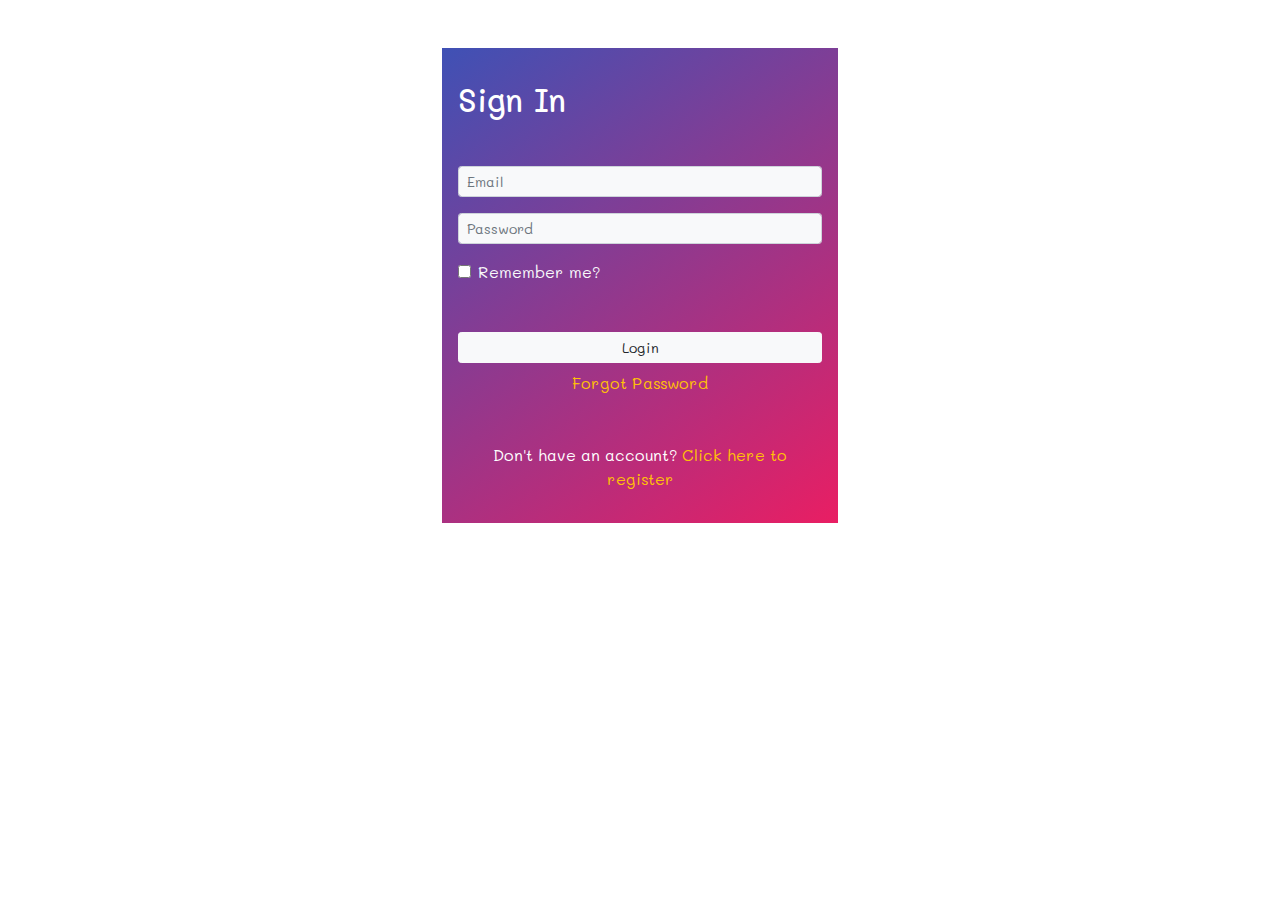
<file: signin.html>
<!DOCTYPE html>
<html lang="en">
<head>
    <meta charset="UTF-8">
    <meta name="viewport" content="width=device-width, initial-scale=1.0">
    <meta http-equiv="X-UA-Compatible" content="ie=edge">

    <!-- google fonts -->
    <link
    href="https://fonts.googleapis.com/css?family=Courgette"rel="stylesheet"/>
    <!-- font awesome -->
    <link rel="stylesheet" href="https://use.fontawesome.com/releases/v5.8.2/css/all.css" integrity="sha384-oS3vJWv+0UjzBfQzYUhtDYW+Pj2yciDJxpsK1OYPAYjqT085Qq/1cq5FLXAZQ7Ay" crossorigin="anonymous">
    <!-- bootstrap -->
    <link rel="stylesheet" href="https://stackpath.bootstrapcdn.com/bootstrap/4.3.1/css/bootstrap.min.css" integrity="sha384-ggOyR0iXCbMQv3Xipma34MD+dH/1fQ784/j6cY/iJTQUOhcWr7x9JvoRxT2MZw1T" crossorigin="anonymous">
    <!-- main css -->
    <link rel="stylesheet" href="/assets/css/style.css">

    <title>Sign In | AP shopping </title>
</head>
<body>


    <div class="col-10 mx-auto col-lg-4 my-5">
        <div class="login-purple-pink p-3 shadow-lg-rounded">
            <div class="pt-3">
                <h2 class="text-white">
                    Sign In
                </h2>
            </div>

            <form class="mt-5">
                <div class="form-group">
                    <input type="email" class="form-control form-control-sm bg-light" name="email" placeholder="Email">
                </div>

                <div class="form-group">
                    <input type="password"  class="form-control form-control-sm bg-light" name="password" placeholder="Password" >
                </div>

                <div class="form-group form-check">
                    <input type="checkbox" class="form-check-input" id="rememberCheckBox">
                    <label for="rememberCheckBox" class="form-check-label text-light">Remember me?</label>
                </div>

                <div class="mt-5">
                    <button class="btn btn-sm btn-light col">Login</button>
                </div>

                <div class="text-center mt-2">
                    <a href="#" class="text-warning">Forgot Password</a>
                </div>

                <div class="mt-5">
                    <p class="text-white text-center">
                        Don't have an account?
                        <a href="#" class="text-warning">Click here to register</a>
                    </p>    
                </div>

            </form>
        </div>
    </div>


    

    <!-- bootstap -->
    <script src="https://code.jquery.com/jquery-3.3.1.slim.min.js" integrity="sha384-q8i/X+965DzO0rT7abK41JStQIAqVgRVzpbzo5smXKp4YfRvH+8abtTE1Pi6jizo" crossorigin="anonymous"></script>
    <script src="https://cdnjs.cloudflare.com/ajax/libs/popper.js/1.14.7/umd/popper.min.js" integrity="sha384-UO2eT0CpHqdSJQ6hJty5KVphtPhzWj9WO1clHTMGa3JDZwrnQq4sF86dIHNDz0W1" crossorigin="anonymous"></script>
    <script src="https://stackpath.bootstrapcdn.com/bootstrap/4.3.1/js/bootstrap.min.js" integrity="sha384-JjSmVgyd0p3pXB1rRibZUAYoIIy6OrQ6VrjIEaFf/nJGzIxFDsf4x0xIM+B07jRM" crossorigin="anonymous"></script>

    <!-- jquery -->
    <script src="assets/javascript/jquery-3.4.1.js"></script>

    <!-- main JavaScript -->
    <script src="assets/javascript/script.js"></script>

</body>
</html>
</file>
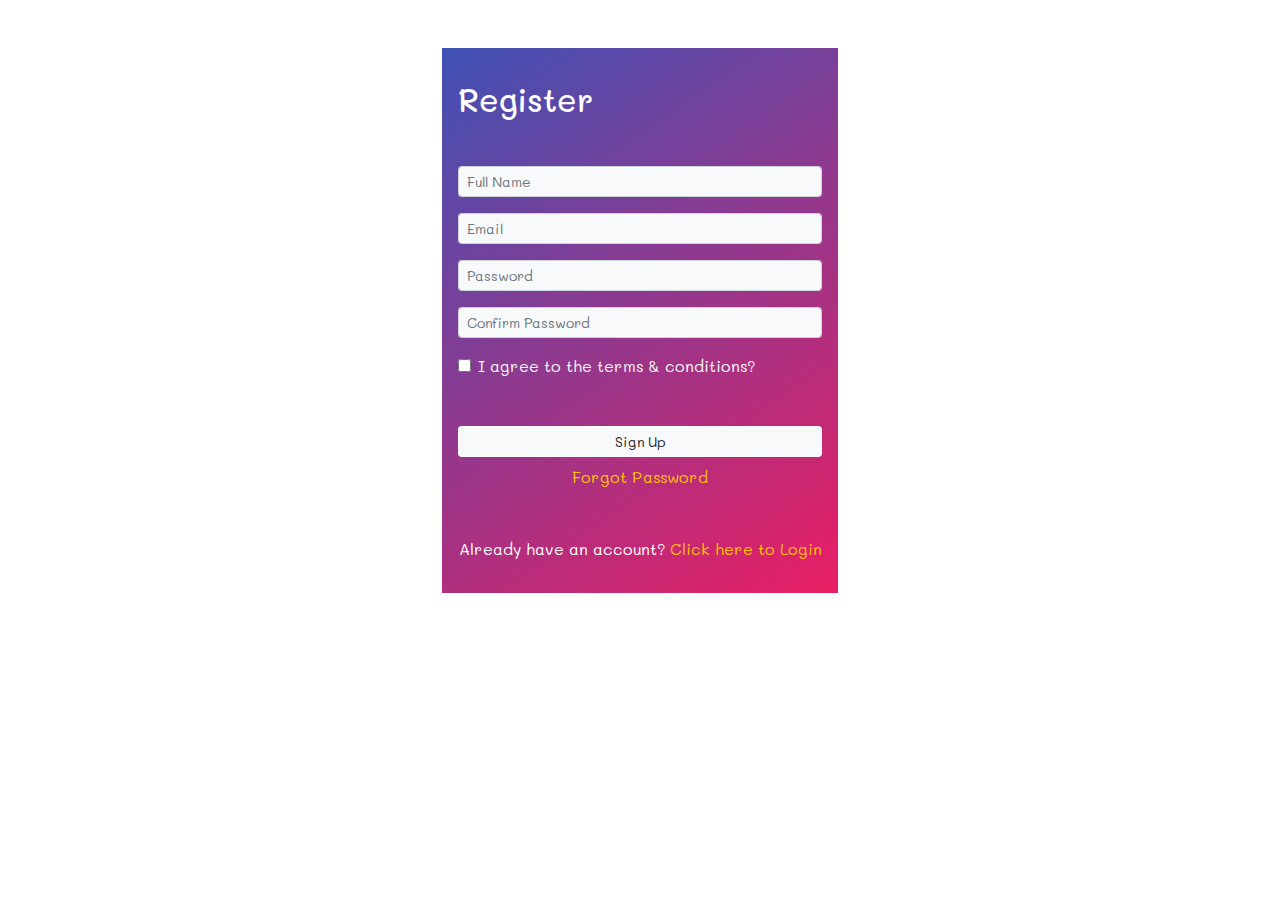
<file: signup.html>
<!DOCTYPE html>
<html lang="en">
<head>
    <meta charset="UTF-8">
    <meta name="viewport" content="width=device-width, initial-scale=1.0">
    <meta http-equiv="X-UA-Compatible" content="ie=edge">

    <!-- google fonts -->
    <link
    href="https://fonts.googleapis.com/css?family=Courgette"rel="stylesheet"/>
    <!-- font awesome -->
    <link rel="stylesheet" href="https://use.fontawesome.com/releases/v5.8.2/css/all.css" integrity="sha384-oS3vJWv+0UjzBfQzYUhtDYW+Pj2yciDJxpsK1OYPAYjqT085Qq/1cq5FLXAZQ7Ay" crossorigin="anonymous">
    <!-- bootstrap -->
    <link rel="stylesheet" href="https://stackpath.bootstrapcdn.com/bootstrap/4.3.1/css/bootstrap.min.css" integrity="sha384-ggOyR0iXCbMQv3Xipma34MD+dH/1fQ784/j6cY/iJTQUOhcWr7x9JvoRxT2MZw1T" crossorigin="anonymous">
    <!-- main css -->
    <link rel="stylesheet" href="/assets/css/style.css">

    <title>Sign Up | AP shopping </title>
</head>
<body>

<!-- signup card -->
    <div class="col-10 mx-auto col-lg-4 my-5">
        <div class="login-purple-pink p-3 shadow-lg-rounded">
            <div class="pt-3">
                <h2 class="text-white">
                    Register
                </h2>
            </div>

            <form class="mt-5">

                <div class="form-group">
                    <input type="text" class="form-control form-control-sm bg-light" name="fullName" placeholder="Full Name">
                </div>

                <div class="form-group">
                    <input type="email" class="form-control form-control-sm bg-light" name="email" placeholder="Email">
                </div>

                <div class="form-group">
                    <input type="password"  class="form-control form-control-sm bg-light" name="password" placeholder="Password" >
                </div>

                <div class="form-group">
                    <input type="password"  class="form-control form-control-sm bg-light" name="password2" placeholder="Confirm Password" >
                </div>

                <div class="form-group form-check">
                    <input type="checkbox" class="form-check-input" id="rememberCheckBox">
                    <label for="rememberCheckBox" class="form-check-label text-light">I agree to the terms & conditions?</label>
                </div>

                <div class="mt-5">
                    <button class="btn btn-sm btn-light col">Sign Up</button>
                </div>

                <div class="text-center mt-2">
                    <a href="#" class="text-warning">Forgot Password</a>
                </div>

                <div class="mt-5">
                    <p class="text-white text-center">
                        Already have an account?
                        <a href="#" class="text-warning">Click here to Login</a>
                    </p>    
                </div>

            </form>
        </div>
    </div>
<!-- end of signup card -->


    

    <!-- bootstap -->
    <script src="https://code.jquery.com/jquery-3.3.1.slim.min.js" integrity="sha384-q8i/X+965DzO0rT7abK41JStQIAqVgRVzpbzo5smXKp4YfRvH+8abtTE1Pi6jizo" crossorigin="anonymous"></script>
    <script src="https://cdnjs.cloudflare.com/ajax/libs/popper.js/1.14.7/umd/popper.min.js" integrity="sha384-UO2eT0CpHqdSJQ6hJty5KVphtPhzWj9WO1clHTMGa3JDZwrnQq4sF86dIHNDz0W1" crossorigin="anonymous"></script>
    <script src="https://stackpath.bootstrapcdn.com/bootstrap/4.3.1/js/bootstrap.min.js" integrity="sha384-JjSmVgyd0p3pXB1rRibZUAYoIIy6OrQ6VrjIEaFf/nJGzIxFDsf4x0xIM+B07jRM" crossorigin="anonymous"></script>

    <!-- jquery -->
    <script src="assets/javascript/jquery-3.4.1.js"></script>

    <!-- main JavaScript -->
    <script src="assets/javascript/script.js"></script>

</body>
</html>
</file>
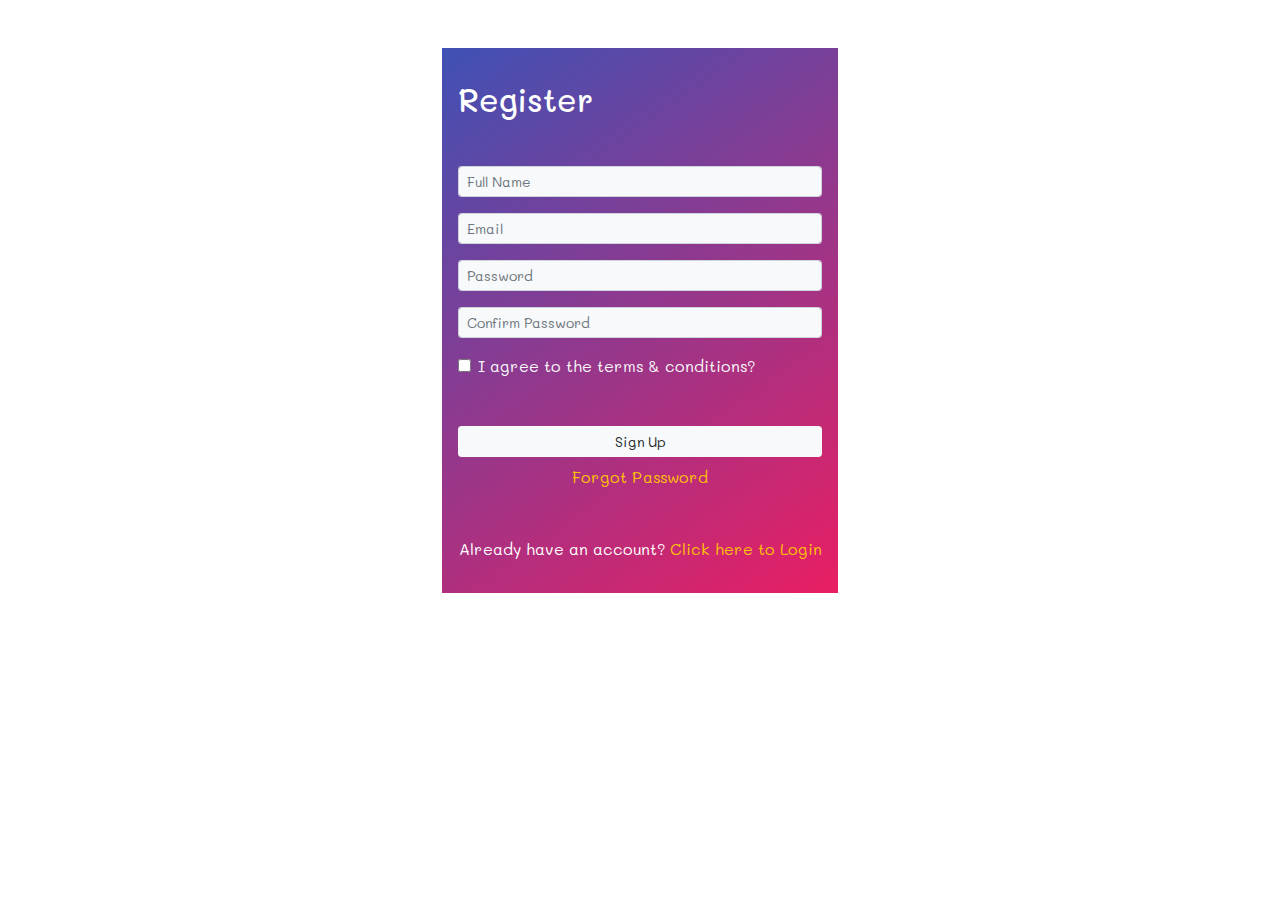
<file: sigup.html>
<!DOCTYPE html>
<html lang="en">
<head>
    <meta charset="UTF-8">
    <meta name="viewport" content="width=device-width, initial-scale=1.0">
    <meta http-equiv="X-UA-Compatible" content="ie=edge">

    <!-- google fonts -->
    <link
    href="https://fonts.googleapis.com/css?family=Courgette"rel="stylesheet"/>
    <!-- font awesome -->
    <link rel="stylesheet" href="https://use.fontawesome.com/releases/v5.8.2/css/all.css" integrity="sha384-oS3vJWv+0UjzBfQzYUhtDYW+Pj2yciDJxpsK1OYPAYjqT085Qq/1cq5FLXAZQ7Ay" crossorigin="anonymous">
    <!-- bootstrap -->
    <link rel="stylesheet" href="https://stackpath.bootstrapcdn.com/bootstrap/4.3.1/css/bootstrap.min.css" integrity="sha384-ggOyR0iXCbMQv3Xipma34MD+dH/1fQ784/j6cY/iJTQUOhcWr7x9JvoRxT2MZw1T" crossorigin="anonymous">
    <!-- main css -->
    <link rel="stylesheet" href="/assets/css/style.css">

    <title>Sign Up | AP shopping </title>
</head>
<body>


    <div class="col-10 mx-auto col-lg-4 my-5">
        <div class="login-purple-pink p-3 shadow-lg-rounded">
            <div class="pt-3">
                <h2 class="text-white">
                    Register
                </h2>
            </div>

            <form class="mt-5">

                <div class="form-group">
                    <input type="text" class="form-control form-control-sm bg-light" name="fullName" placeholder="Full Name">
                </div>

                <div class="form-group">
                    <input type="email" class="form-control form-control-sm bg-light" name="email" placeholder="Email">
                </div>

                <div class="form-group">
                    <input type="password"  class="form-control form-control-sm bg-light" name="password" placeholder="Password" >
                </div>

                <div class="form-group">
                    <input type="password"  class="form-control form-control-sm bg-light" name="password2" placeholder="Confirm Password" >
                </div>

                <div class="form-group form-check">
                    <input type="checkbox" class="form-check-input" id="rememberCheckBox">
                    <label for="rememberCheckBox" class="form-check-label text-light">I agree to the terms & conditions?</label>
                </div>

                <div class="mt-5">
                    <button class="btn btn-sm btn-light col">Sign Up</button>
                </div>

                <div class="text-center mt-2">
                    <a href="#" class="text-warning">Forgot Password</a>
                </div>

                <div class="mt-5">
                    <p class="text-white text-center">
                        Already have an account?
                        <a href="#" class="text-warning">Click here to Login</a>
                    </p>    
                </div>

            </form>
        </div>
    </div>


    

    <!-- bootstap -->
    <script src="https://code.jquery.com/jquery-3.3.1.slim.min.js" integrity="sha384-q8i/X+965DzO0rT7abK41JStQIAqVgRVzpbzo5smXKp4YfRvH+8abtTE1Pi6jizo" crossorigin="anonymous"></script>
    <script src="https://cdnjs.cloudflare.com/ajax/libs/popper.js/1.14.7/umd/popper.min.js" integrity="sha384-UO2eT0CpHqdSJQ6hJty5KVphtPhzWj9WO1clHTMGa3JDZwrnQq4sF86dIHNDz0W1" crossorigin="anonymous"></script>
    <script src="https://stackpath.bootstrapcdn.com/bootstrap/4.3.1/js/bootstrap.min.js" integrity="sha384-JjSmVgyd0p3pXB1rRibZUAYoIIy6OrQ6VrjIEaFf/nJGzIxFDsf4x0xIM+B07jRM" crossorigin="anonymous"></script>

    <!-- jquery -->
    <script src="assets/javascript/jquery-3.4.1.js"></script>

    <!-- main JavaScript -->
    <script src="assets/javascript/script.js"></script>

</body>
</html>
</file>
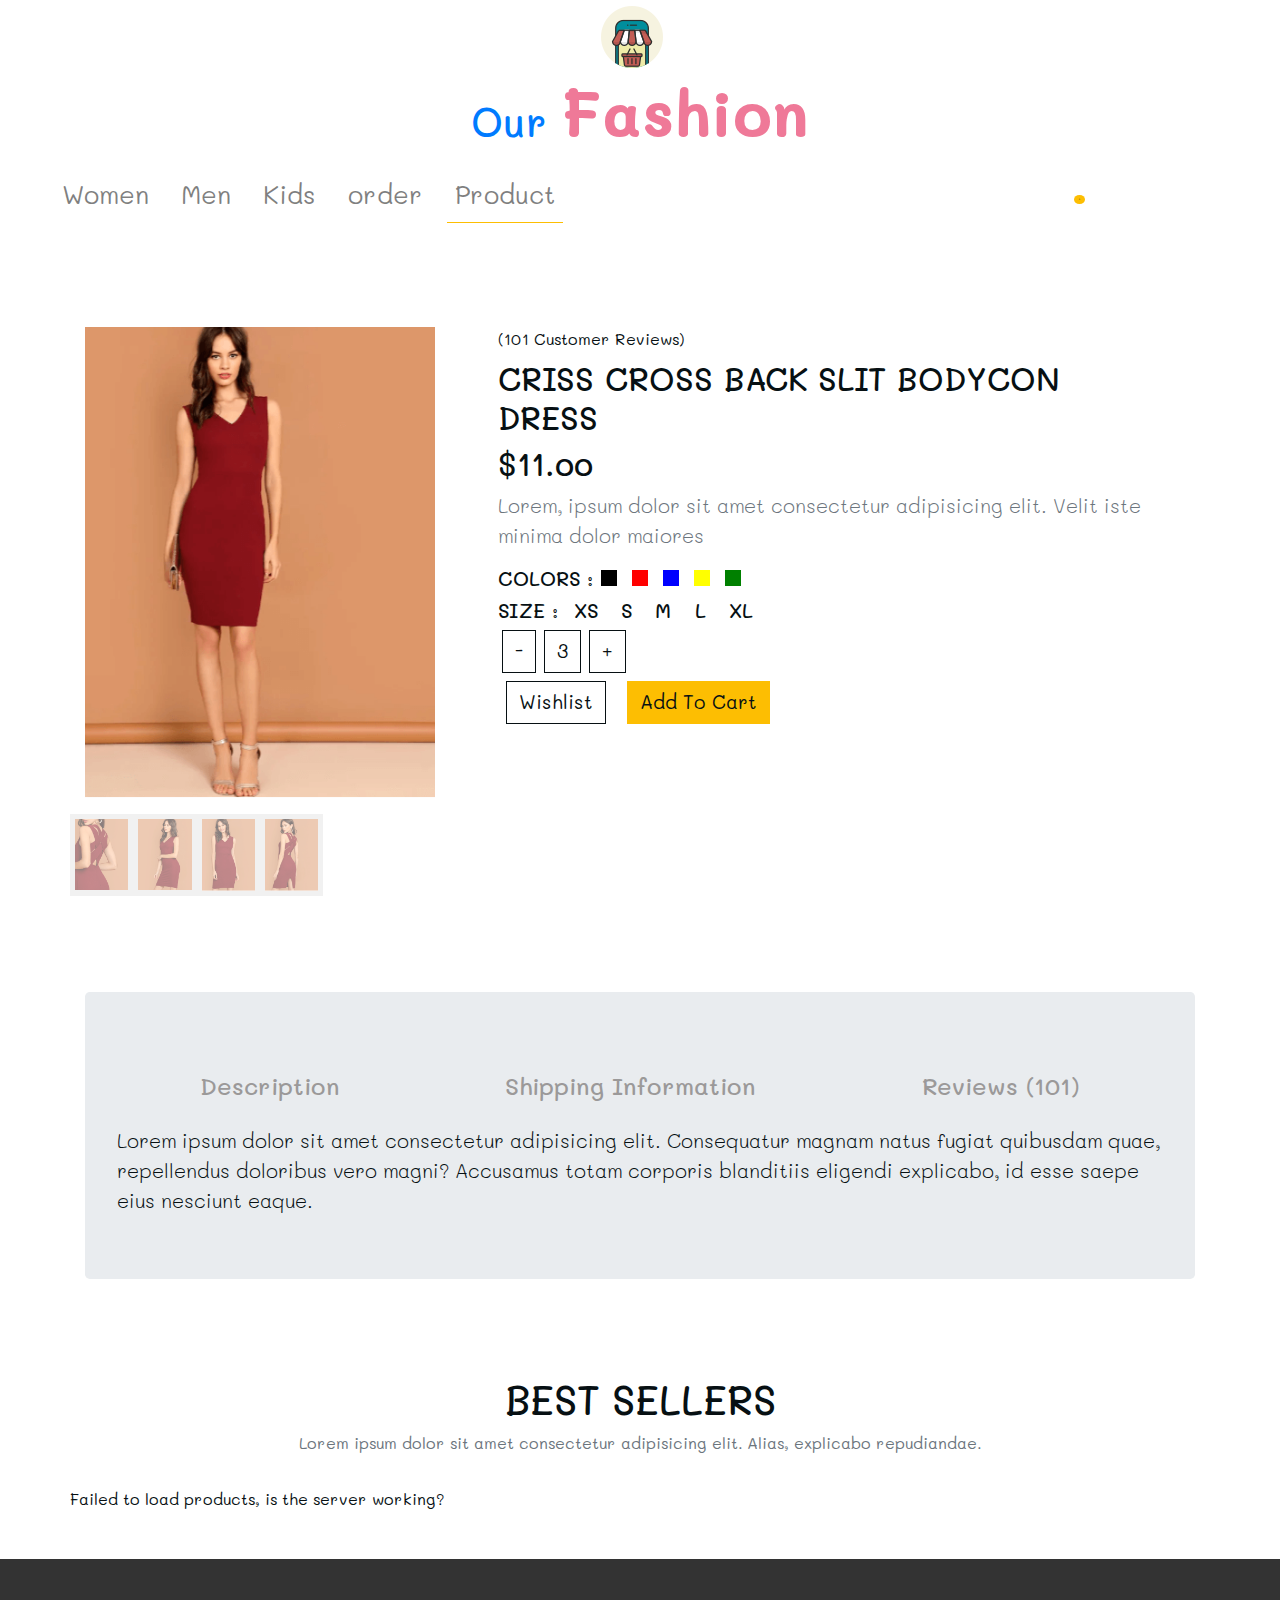
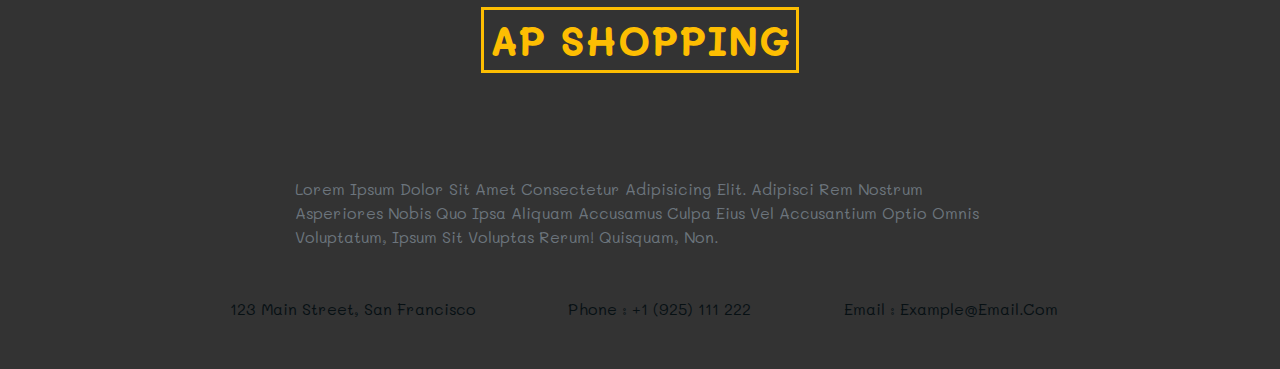
<file: singleproduct.html>
<!DOCTYPE html>
<html lang="en">
<head>
    <meta charset="UTF-8">
    <meta name="viewport" content="width=device-width, initial-scale=1.0">
    <meta http-equiv="X-UA-Compatible" content="ie=edge">

    <!-- google fonts -->
    <link
    href="https://fonts.googleapis.com/css?family=Courgette"rel="stylesheet"/>
    <!-- font awesome -->
    <link rel="stylesheet" href="https://use.fontawesome.com/releases/v5.8.2/css/all.css" integrity="sha384-oS3vJWv+0UjzBfQzYUhtDYW+Pj2yciDJxpsK1OYPAYjqT085Qq/1cq5FLXAZQ7Ay" crossorigin="anonymous">
    <!-- bootstrap -->
    <link rel="stylesheet" href="https://stackpath.bootstrapcdn.com/bootstrap/4.3.1/css/bootstrap.min.css" integrity="sha384-ggOyR0iXCbMQv3Xipma34MD+dH/1fQ784/j6cY/iJTQUOhcWr7x9JvoRxT2MZw1T" crossorigin="anonymous">
    <!-- main css -->
    <link rel="stylesheet" href="/assets/css/style.css">

    <title>Product | AP shopping </title>
</head>
<body>


    <header>
        <!-- ------------------------------------ NavBar -----------------------------------------   -->

<div class="row">
        <div class="col-10 mx-auto col-sm-6 text-center">
                <a class="navbar-brand" href="index.html"><img src="assets/images/logo.png" alt="company logo"></a>
        <a class="fashion" href="index.html"><h1  class="text-capitalize">our <strong class="banner-title">fashion</strong></h1></a>
        </div>
    </div>

<!-- navbar -->
<nav class="navbar navbar-expand-lg navbar-light d-flex justify-space-between ">

    <div class="col">
        <!-- <a class="navbar-brand" href="index.html"><img src="assets/images/logo.png" alt="company logo"></a> -->
        <button class="navbar-toggler" type="button" data-toggle="collapse" data-target="#myNavbar">
            <span class="toggler-icon"><i class="fas fa-bars"></i></span>
        </button>
    <div class="collapse navbar-collapse col col-ms-3 col-lg-1" id="myNavbar">
        <ul class="navbar-nav mx-auto">
            <li class="nav-item mx-2">
                <a class="nav-link" href="women.html">Women</a>
            </li>
            <li class="nav-item mx-2">
                <a class="nav-link" href="men.html">Men</a>
            </li>
            <li class="nav-item mx-2">
                <a class="nav-link" href="kids.html">Kids</a>
            </li>
            <li class="nav-item mx-2 ">
                <a class="nav-link" href="store.html">order</a>
            </li>
            <li class="nav-item mx-2 nav-active">
                <a class="nav-link" href="singleproduct.html">Product</a>
            </li>
        </ul>
    </div>
</div>

    <div class="col col-ms-6 col-lg-3">
        <div class="navbar-icons d-none d-lg-flex  col-lg-8 mx-auto d-flex ">
            <!-- single icon -->
        <div class="navbar-icon mx-2" data-toggle="modal" data-target="#contact" ><i class="fas fa-headset"></i></div>
        <!-- end of single icon -->
        <!-- single icon -->
        <div class="navbar-icon mx-2" data-toggle="modal" data-target="#search"><i class="fas fa-search"></i></div>
        <!-- end of single icon -->
        <!-- single icon -->
        <div class="navbar-icon mx-2" data-toggle="modal" data-target="#profile"><i class="fas fa-user"></i></div>
        <!-- end of single icon -->
            <!-- single icon -->
            <a href="store.html" class="navbar-icon mx-2 navbar-cart-icon">
                <i class="fas fa-shopping-cart"></i>
                <div class="cart-items">0</div>
                <!-- <span class="cart-items" >3</span<a> -->
            </a>
            <!-- end of single icon -->
    </div>

</div>
    </nav>

    <!-- end of navbar -->
<!-- -------------------------------------end of NavBar----------------------------------------     -->
           
    </header>
<!-- end of header -->


    <!-- single product -->
        <section class="single-product py-5">
            <div class="container">
                <div class="row">
                    <div class="col-10 mx-auto col-lg-4 text-center my-5">
                        <div class="single-product-img-container">
                            <img  class="img-fluid" src="assets/images/women-products/Criss Cross Back Slit Bodycon Dress.png" alt="Criss Cross Back Slit Bodycon Dress" />
                        </div>
                        <div class="row single-product-photos mt-3 ">
                            <!-- single photo -->
                            <div class="col-2 col-sm-2 single-product-photo p-1">
                                <img class="img-fluid"  src="assets/images/women-products/Criss Cross Back Slit Bodycon Dress2.png" alt="Criss Cross Back Slit Bodycon Dress" />
                            </div>
                        <!-- end of single photo -->
                            <!-- single photo -->
                            <div class="col-2 col-sm-2 single-product-photo p-1">
                                <img class="img-fluid"  src="assets/images/women-products/Criss Cross Back Slit Bodycon Dress3.png" alt="Criss Cross Back Slit Bodycon Dress" />
                            </div>
                        <!-- end of single photo -->
                            <!-- single photo -->
                            <div class="col-2 col-sm-2 single-product-photo p-1">
                                <img  class="img-fluid" src="assets/images/women-products/Criss Cross Back Slit Bodycon Dress4.png" alt="Criss Cross Back Slit Bodycon Dress" />
                            </div>
                        <!-- end of single photo -->
                            <!-- single photo -->
                            <div class="col-2 col-sm-2 single-product-photo p-1">
                                <img  class="img-fluid" src="assets/images/women-products/Criss Cross Back Slit Bodycon Dress5.png" alt="Criss Cross Back Slit Bodycon Dress" />
                            </div>
                        <!-- end of single photo -->
                        </div>    
                    </div>

                    <!-- info -->
                    <div class="col-10 mx-auto col-lg-8 single-product-info my-5 px-lg-5">
                        <!-- rating -->
                        <div class="ratings">
                                <span class="rating-icon"><i class="fas fa-star"></i></span>
                                <span class="rating-icon"><i class="fas fa-star"></i></span>
                                <span class="rating-icon"><i class="fas fa-star"></i></span>
                                <span class="rating-icon"><i class="fas fa-star"></i></span>
                                <span class="rating-icon"><i class="far fa-star"></i></span>
                                <span class="text-capitalize">(101 customer reviews)</span>
                        </div>
                        <!-- end of ratings -->
                        <h2 class="text-uppercase my-2">Criss Cross Back Slit Bodycon Dress</h2>
                        <h2>$11.oo</h2>
                        <p class="lead text-muted">Lorem, ipsum dolor sit amet consectetur adipisicing elit. 
                            Velit iste minima dolor maiores 
                        </p>
                        <!-- colors -->
                        <h5 class="text-uppercase">
                            colors : 
                            <span class="d-inline-block products-color products-color-black mr-2"></span>
                            <span class="d-inline-block products-color products-color-red mr-2"></span>
                            <span class="d-inline-block products-color products-color-blue mr-2"></span>
                            <span class="d-inline-block products-color products-color-yellow mr-2"></span>
                            <span class="d-inline-block products-color products-color-green mr-2"></span>
                        </h5>
                        <!-- end of colors -->
                        <!-- sizes -->
                        <h5 class="text-uppercase">
                            size : 
                            <span class="mx-2">xs</span>
                            <span class="mx-2">s</span>
                            <span class="mx-2">m</span>
                            <span class="mx-2">l</span>
                            <span class="mx-2">xl</span>
                        </h5>
                        <!-- end of sizes -->
                        <!-- cart buttons -->
                        <div class="d-flex flex-wrap">
                            <span class="btn btn-black mx-1">-</span>
                            <span class="btn btn-black mx-1">3</span>
                            <span class="btn btn-black mx-1">+</span>
                        </div>
                        <button class="btn btn-black my-2 mx-2"> wishlist</button>
                        <button class="btn btn-yellow my-2 mx-2"> add to cart</button>
                        <!-- end of cart buttons -->
                    </div>
                    <!-- end of info -->
                </div>
            </div>
        </section>
<!-- end of single product -->


<!-- product info -->
        <section>
            <div class="container">
                <div class="row">
                    <div class="col">
                        <div class="jumbotron">
                            <!-- product info links -->
                            <div class="d-flex justify-content-around flex-wrap my-3 text-center">
                                <a href="#" class="product-info-link">
                                    <h4 class="text-capitalize">description</h4>
                                </a>
                                <a href="#" class="product-info-link">
                                    <h4 class="text-capitalize">shipping information</h4>
                                </a>
                                <a href="#" class="product-info-link">
                                    <h4 class="text-capitalize">reviews (101)</h4>
                                </a>
                            </div>
                            <!-- end of product info links -->
                            <div class="lead">Lorem ipsum dolor sit amet consectetur adipisicing elit. 
                                Consequatur magnam natus fugiat quibusdam quae, repellendus doloribus 
                                vero magni? Accusamus totam corporis blanditiis eligendi explicabo, 
                                id esse saepe eius nesciunt eaque.</div>
                        </div>
                    </div>
                </div>
            </div>
        </section>
<!-- end of product info -->


    <!-- featured section -->
    <section class="featured py-5">
        <div class="container">
            <div class="row my-3">
                <div class="col-10 mx-auto text-center">
                    <h1 class="text-uppercase">Best Sellers</h1>
                    <p class="text-muted">Lorem ipsum dolor sit amet consectetur adipisicing elit. Alias, explicabo repudiandae.</p>
                </div>
            </div>
            <div class="row" id="productsTarget">
                
                
            </div>
        </div>       
    </section>
<!-- end featured section -->


    <!-- carousel -->
<!-- end of carousel -->


    <!-- skills -->
<!-- end of skills -->


    <!-- footer -->
    <footer class="py-5 footer">
        <div class="container">
            <div class="row">
                <div class="col-10 mx-auto text-center">
                    <h1 class="text-uppercase font-weight-bold text-yellow footer-title text-center d-inline-block">AP shopping</h1>
                    <div class="footer-icons my-5 d-flex justify-content-center">
                        <!-- single icon -->
                        <a href="#" class="footer-icon mx-2"><i class="fab fa-facebook"></i></a>
                        <!-- end of single icon -->
                        <!-- single icon -->
                        <a href="#" class="footer-icon mx-2"><i class="fab fa-twitter"></i></a>
                        <!-- end of single icon -->
                        <!-- single icon -->
                        <a href="#" class="footer-icon mx-2"><i class="fab fa-google-plus"></i></a>
                        <!-- end of single icon -->
                        <!-- single icon -->
                        <a href="#" class="footer-icon mx-2"><i class="fab fa-instagram"></i></a>
                        <!-- end of single icon -->
                        <!-- single icon -->
                        <a href="#" class="footer-icon mx-2"><i class="fab fa-youtube"></i></a>
                        <!-- end of single icon -->
                    </div>
                    <!-- end of footer icon -->
                    <p class="text-muted text-capitalize w-75 mx-auto text-left">
                        Lorem ipsum dolor sit amet consectetur adipisicing elit. 
                        Adipisci rem nostrum asperiores nobis quo ipsa aliquam accusamus 
                        culpa eius vel accusantium optio omnis voluptatum, ipsum sit voluptas rerum! Quisquam, non.
                    </p>
                    <div class="footer-contact mt-5 d-flex justify-content-around flex-wrap">
                        <!-- single contact -->
                        <div class="text-capitalize"><span class="footer-icon mr-2"><i class="fas fa-map"></i></span>123 main street, san francisco</div>
                        <!-- end of single contact -->
                        <!-- single contact -->
                        <div class="text-capitalize"><span class="footer-icon mr-2"><i class="fas fa-phone"></i></span>phone : +1 (925) 111 222</div>
                        <!-- end of single contact -->
                        <!-- single contact -->
                        <div class="text-capitalize"><span class="footer-icon mr-2"><i class="fas fa-envelope"></i></span>email : example@email.com</div>
                        <!-- end of single contact -->
                    </div>
                </div>
            </div>
        </div>
    </footer>
<!-- end of footer -->



<!-- modal -->
    <!-- modal update -->
    <div class="row banner align-items-end pb-5 modal" id="update">
            <div class="modal-dialog " role="document">
                <div class="modal-content pb-4 login-purple-pink">
            <!-- modal header -->
            <div class="modal-header">
                <h5 class="modal-title text-capitalize text-warning"> Ap Shopping</h5>
                <button type="button" class="close" data-dismiss="modal">
                    <span class="text-white" aria-hidden="true">&times;</span>
                </button>
            </div>
            <!-- end of modal header -->
            <!-- update -->
            <div class="col">
                <div class="login-purple-pink p-3 shadow-lg-rounded">
                    <div class="pt-3">
                        <h2 class="text-white">
                            Update Profile
                        </h2>
                    </div>
        
                    <!-- update form -->
                    <form class="mt-5 " id="profileForm" >
                        <!-- method: PUT  form -->
                    </form>
                    <!-- end of update form -->

                </div>
            </div>
            <!--  end of uppdate form -->  
            </div>
        </div>
        </div>
    <!-- end of modal update -->

        <!-- modal  profile -->
        <div class="modal fade banner" id="profile" tabindex="-1" role="dialog" >
            <div class="modal-dialog " role="document">
                <div class="modal-content pb-4 login-purple-pink">
                    <!-- modal header -->
                    <div class="modal-header">
                        <h5 class="modal-title text-capitalize text-warning"> Ap Shopping</h5>
                        <button type="button" class="close" data-dismiss="modal">
                            <span class="text-white" aria-hidden="true">&times;</span>
                        </button>
                    </div>
                    <!-- end of modal header -->
    
                    <!-- profile card -->
            <div class="col">
                <div class="login-purple-pink p-3 shadow-lg-rounded"  >
                    <div class="pt-3">
                        <h2 class="text-white">
                            Profile
                        </h2>
                    </div>
        
                        <!-- <form class="mt-5" id="userTarget" data-toggle="modal" data-target="#update" > -->
                        <form class="mt-5" id="userTarget" data-toggle="modal" data-target="#update">
                            <!-- GET profile from API -->
                            </form>
                </div>
            </div>
        <!-- end of profile card -->
                </div>
            </div>
        </div>
    <!-- end of profile -->
    
        <!-- modal search-->
        <div class="modal fade banner" id="search" tabindex="-1" role="dialog" >
            <div class="modal-dialog " role="document">
                <div class="modal-content pb-4 login-purple-pink">
                    <!-- modal header -->
                    <div class="modal-header">
                        <h5 class="modal-title text-capitalize text-warning"> Ap Shopping</h5>
                        <button type="button" class="close" data-dismiss="modal">
                            <span class="text-white" aria-hidden="true">&times;</span>
                        </button>
                    </div>
                    <!-- end of modal header -->
    
                    <!-- search card -->
            <div class="col">
                <div class="login-purple-pink p-3 shadow-lg-rounded">
                    <div class="pt-3">
                        <h2 class="text-white">
                            Search
                        </h2>
                    </div>
        
                    <form class="mt-5" >
        
                        <div class="form-group">
                            <input  type="text" class="form-control form-control-sm bg-light" name="search" placeholder="Search">
                        </div>
        
                        <div class="mt-5">
                            <button  type="submit" class="btn btn-sm btn-light col-3 float-right ">Go</button>
                        </div>
        
                        <div class="mt-5">
                            <p class="text-white text-center">
                                want to shopping more?
                                <a href="index.html" data-dismiss="modal" aria-hidden="true" class="text-warning" >Continue Shopping</a>
                            </p>    
                        </div>
        
                    </form>
                </div>
            </div>
        <!-- end of search card -->
                </div>
            </div>
        </div>
    <!-- end of modal search-->

        <!-- modal contact-->
        <div class="modal fade banner" id="contact" tabindex="-1" role="dialog" >
            <div class="modal-dialog " role="document">
                <div class="modal-content pb-4 shipping-dark">
                    <!-- modal header -->
                    <div class="modal-header">
                        <h5 class="modal-title text-capitalize text-warning"> Ap Shopping</h5>
                        <button type="button" class="close" data-dismiss="modal">
                            <span class="text-white" aria-hidden="true">&times;</span>
                        </button>
                    </div>
                    <!-- end of modal header -->
    
                    <!-- contact card -->
            <div class="col">
                <div class="shipping-dark p-3 shadow-lg-rounded">
                    <div class="pt-3">
                        <h2 class="text-white">
                            contact
                        </h2>
                    </div>
        
                    <form class="mt-5"  >
        
                        <div class="form-group">
                            <input  type="text" class="form-control form-control-sm bg-light" name="name" placeholder="Name">
                        </div>
        
                        <div class="form-group">
                            <input type="email" class="form-control form-control-sm bg-light" name="email" placeholder="Email">
                        </div>
        
                        <div class="form-group">
                            <textarea rows="5" class="form-control form-control-sm bg-light" name="message" placeholder="Messages" ></textarea>
                        </div>
        
                        <div class="mt-5">
                            <button  type="submit" class="btn btn-sm btn-light col" id="contact">Submit</button>
                        </div>
        
                        <div class="mt-5">
                            <p class="text-white text-center">
                                Want to shopping more?
                                <a href="index.html" data-dismiss="modal" aria-hidden="true" class="text-warning" >Continue Shopping</a>
                            </p>    
                        </div>
        
                    </form>
                </div>
            </div>
        <!-- end of contact card -->
                </div>
            </div>
        </div>
    <!-- end of modal contact-->
<!-- end of modal -->


    

    <!-- bootstap -->
    <script src="https://code.jquery.com/jquery-3.3.1.slim.min.js" integrity="sha384-q8i/X+965DzO0rT7abK41JStQIAqVgRVzpbzo5smXKp4YfRvH+8abtTE1Pi6jizo" crossorigin="anonymous"></script>
    <script src="https://cdnjs.cloudflare.com/ajax/libs/popper.js/1.14.7/umd/popper.min.js" integrity="sha384-UO2eT0CpHqdSJQ6hJty5KVphtPhzWj9WO1clHTMGa3JDZwrnQq4sF86dIHNDz0W1" crossorigin="anonymous"></script>
    <script src="https://stackpath.bootstrapcdn.com/bootstrap/4.3.1/js/bootstrap.min.js" integrity="sha384-JjSmVgyd0p3pXB1rRibZUAYoIIy6OrQ6VrjIEaFf/nJGzIxFDsf4x0xIM+B07jRM" crossorigin="anonymous"></script>

    <!-- jquery -->
    <script src="assets/javascript/jquery-3.4.1.js"></script>

    <!-- user -->
    <script src="assets/javascript/user.js"></script>

    <!-- main JavaScript -->
    <script src="assets/javascript/script.js"></script>

</body>
</html>
</file>
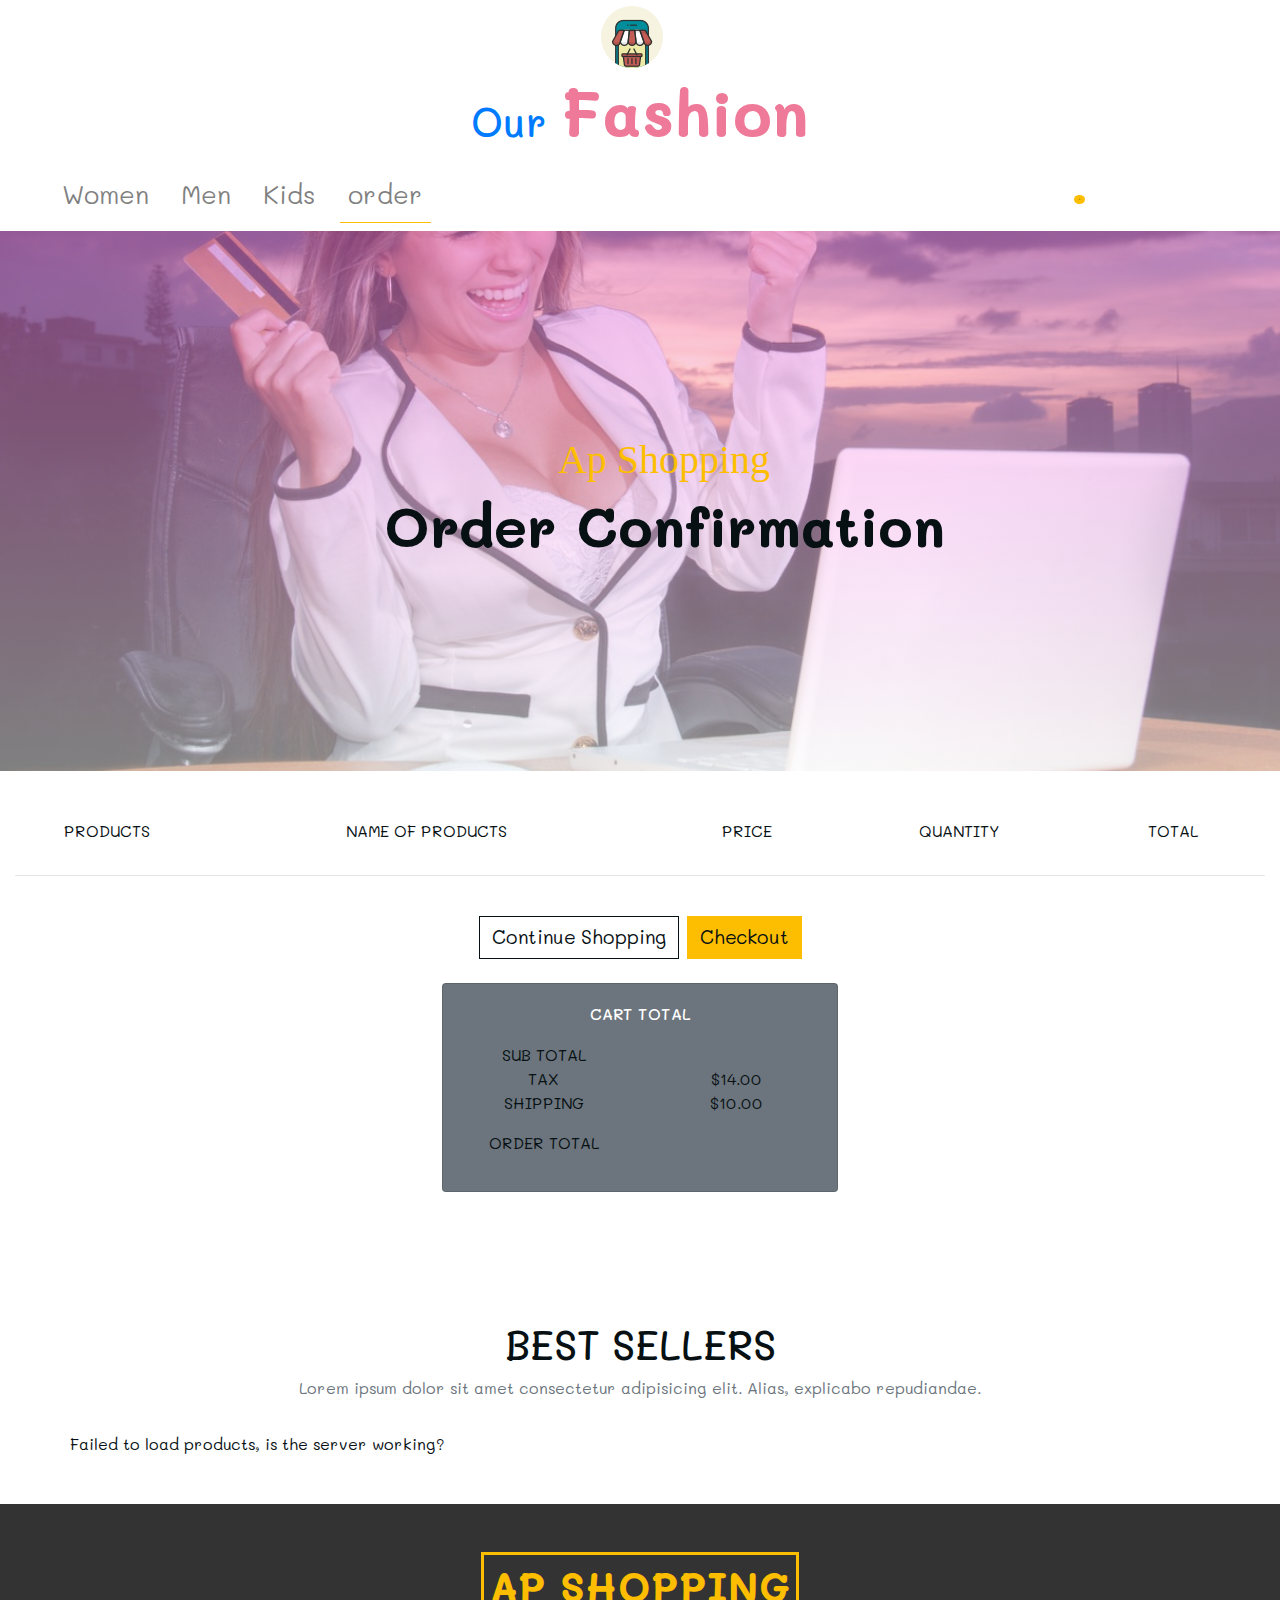
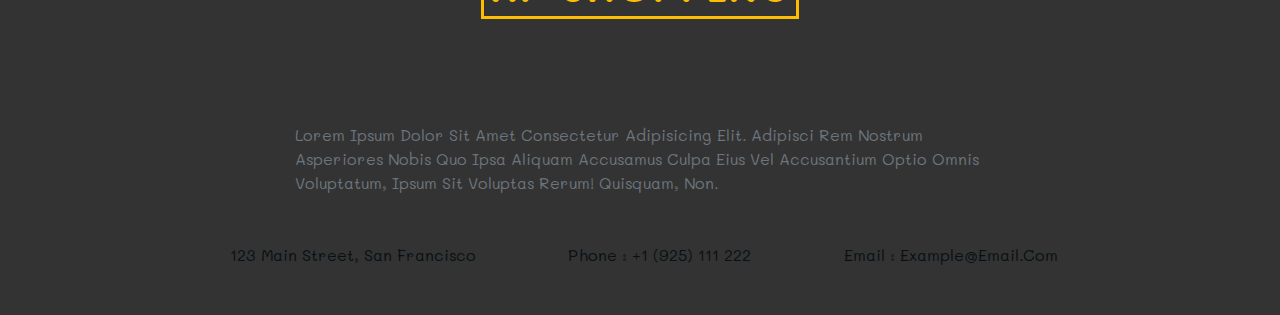
<file: store.html>
<!DOCTYPE html>
<html lang="en">
<head>
    <meta charset="UTF-8">
    <meta name="viewport" content="width=device-width, initial-scale=1.0">
    <meta http-equiv="X-UA-Compatible" content="ie=edge">

    <!-- google fonts -->
    <link
    href="https://fonts.googleapis.com/css?family=Courgette"rel="stylesheet"/>
    <!-- font awesome -->
    <link rel="stylesheet" href="https://use.fontawesome.com/releases/v5.8.2/css/all.css" integrity="sha384-oS3vJWv+0UjzBfQzYUhtDYW+Pj2yciDJxpsK1OYPAYjqT085Qq/1cq5FLXAZQ7Ay" crossorigin="anonymous">
    <!-- bootstrap -->
    <link rel="stylesheet" href="https://stackpath.bootstrapcdn.com/bootstrap/4.3.1/css/bootstrap.min.css" integrity="sha384-ggOyR0iXCbMQv3Xipma34MD+dH/1fQ784/j6cY/iJTQUOhcWr7x9JvoRxT2MZw1T" crossorigin="anonymous">
    <!-- main css -->
    <link rel="stylesheet" href="/assets/css/style.css">

    <title>order confirmation | AP shopping </title>
</head>
<body>


    <header>
<!-- ------------------------------------ NavBar -----------------------------------------   -->

<div class="row">
        <div class="col-10 mx-auto col-sm-6 text-center">
                <a class="navbar-brand" href="index.html"><img src="assets/images/logo.png" alt="company logo"></a>
        <a class="fashion" href="index.html"><h1  class="text-capitalize">our <strong class="banner-title">fashion</strong></h1></a>
        </div>
    </div>

<!-- navbar -->
<nav class="navbar navbar-expand-lg navbar-light d-flex justify-space-between ">

    <div class="col">
        <!-- <a class="navbar-brand" href="index.html"><img src="assets/images/logo.png" alt="company logo"></a> -->
        <button class="navbar-toggler" type="button" data-toggle="collapse" data-target="#myNavbar">
            <span class="toggler-icon"><i class="fas fa-bars"></i></span>
        </button>
    <div class="collapse navbar-collapse col col-ms-3 col-lg-1" id="myNavbar">
        <ul class="navbar-nav mx-auto">
            <li class="nav-item mx-2">
                <a class="nav-link" href="women.html">Women</a>
            </li>
            <li class="nav-item mx-2">
                <a class="nav-link" href="men.html">Men</a>
            </li>
            <li class="nav-item mx-2">
                <a class="nav-link" href="kids.html">Kids</a>
            </li>
            <li class="nav-item mx-2 nav-active">
                <a class="nav-link" href="store.html">order</a>
            </li>
        </ul>
    </div>
</div>

    <div class="col col-ms-6 col-lg-3">
        <div class="navbar-icons d-none d-lg-flex  col-lg-8 mx-auto d-flex ">
            <!-- single icon -->
        <div class="navbar-icon mx-2" data-toggle="modal" data-target="#contact" ><i class="fas fa-headset"></i></div>
        <!-- end of single icon -->
        <!-- single icon -->
        <div class="navbar-icon mx-2" data-toggle="modal" data-target="#search"><i class="fas fa-search"></i></div>
        <!-- end of single icon -->
        <!-- single icon -->
        <div class="navbar-icon mx-2" data-toggle="modal" data-target="#profile"><i class="fas fa-user"></i></div>
        <!-- end of single icon -->
            <!-- single icon -->
            <a href="store.html" class="navbar-icon mx-2 navbar-cart-icon">
                <i class="fas fa-shopping-cart"></i>
                <div class="cart-items">0</div>
                <!-- <span class="cart-items" >3</span<a> -->
            </a>
            <!-- end of single icon -->
    </div>

</div>
    </nav>

    <!-- end of navbar -->
<!-- -------------------------------------end of NavBar----------------------------------------     -->
            <div class="banner-payment d-flex align-items-center justify-content-center pl-3 pl-lg-5 text-center">
                <div>
                    <h1 class="text-capitalize text-yellow text-slanted display">ap shopping</h1>
                    <h1 class="text-capitalize font-weight-bold display-4">Order confirmation</h1>
                </div>
            </div>
    </header>
<!-- end of header -->


    <!-- total -->
    <section class="totals py-5">
        <div class="container-fluid">
            <div class="row">
                <div class="col text-center text-uppercase">
                    <div class="row">
                        <!-- single column -->
                        <div class="col-10 mx-auto col-md-2">
                            <p class="text-uppercase">products</p>
                        </div>
                        <!-- end of single column -->
                        <!-- single column -->
                        <div class="col-10 mx-auto col-md-4">
                            <p class="text-uppercase">name of products</p>
                        </div>
                        <!-- end of single column -->
                        <!-- single column -->
                        <div class="col-10 mx-auto col-md-2">
                            <p class="text-uppercase">price</p>
                        </div>
                        <!-- end of single column -->
                        <!-- single column -->
                        <div class="col-10 mx-auto col-md-2">
                            <p class="text-uppercase">quantity</p>
                        </div>
                        <!-- end of single column -->
                        <!-- single column -->
                        <div class="col-10 mx-auto col-md-2">
                            <p class="text-uppercase">total</p>
                        </div>
                        <!-- end of single column -->
                    </div>
                    <!-- end of column -->
                    <hr />

            <!-- Single product to order-->
                    <div class="row my-3 align-items-center " id="ordersTarget">
                        <!-- take from stoe.js -->
                    </div>
        <!-- end of single product to order -->


                    <!-- button -->
                    <div class="row">
                        <div class="col col-sm-6 mx-auto d-flex justify-content-center flex-wrap">
                            <a href="index.html"><button type="button" class="btn btn-black my-2" >continue shopping</button></a>
                            <button type="button" class="btn btn-yellow my-2 ml-2" data-toggle="modal" data-target="#login-signup">checkout</button>
                        </div>
                    </div>
                <!-- end of button -->

                    <!-- cart total -->
                    <div class="row">
                        <div class="col mx-auto my-3 col-sm-8 col-md-6 col-lg-4">
                            <div class="card card-body bg-secondary text-uppercase">
                                <div class="card-title text-white">
                                    <h6>cart total</h6>
                                </div>
                                <div class="row">
                                    <!-- single row -->
                                    <div class="col-6">sub total</div>
                                    <div class="col-6" id="cart-total"></div>
                                <!-- end of  single row -->
                                    <!-- single row -->
                                    <div class="col-6">tax</div>
                                    <div class="col-6">$14.00</div>
                                <!-- end of  single row -->
                                    <!-- single row -->
                                    <div class="col-6">shipping</div>
                                    <div class="col-6">$10.00</div>
                                <!-- end of  single row -->
                                    <!-- single row -->
                                    <div class="col-6 my-3">order total</div>
                                    <div class="col-6 my-3 text-warning" id="price-pay"></div>
                                <!-- end of  single row -->
                                </div>
                            </div>
                        </div>
                    </div>
        <!-- end of cart total -->

                </div>
            </div>
        </div>

    </section>
<!-- end of total -->


    <!-- featured section -->
    <section class="featured py-5">
        <div class="container">
            <div class="row my-3">
                <div class="col-10 mx-auto text-center">
                    <h1 class="text-uppercase">Best Sellers</h1>
                    <p class="text-muted">Lorem ipsum dolor sit amet consectetur adipisicing elit. Alias, explicabo repudiandae.</p>
                </div>
            </div>
            <div class="row" id="productsTarget">
                
                
            </div>
        </div>       
    </section>
<!-- end featured section -->


    <!-- carousel -->
<!-- end of carousel -->


    <!-- skills -->
<!-- end of skills -->


    <!-- footer -->
    <footer class="py-5 footer">
        <div class="container">
            <div class="row">
                <div class="col-10 mx-auto text-center">
                    <h1 class="text-uppercase font-weight-bold text-yellow footer-title text-center d-inline-block">AP shopping</h1>
                    <div class="footer-icons my-5 d-flex justify-content-center">
                        <!-- single icon -->
                        <a href="#" class="footer-icon mx-2"><i class="fab fa-facebook"></i></a>
                        <!-- end of single icon -->
                        <!-- single icon -->
                        <a href="#" class="footer-icon mx-2"><i class="fab fa-twitter"></i></a>
                        <!-- end of single icon -->
                        <!-- single icon -->
                        <a href="#" class="footer-icon mx-2"><i class="fab fa-google-plus"></i></a>
                        <!-- end of single icon -->
                        <!-- single icon -->
                        <a href="#" class="footer-icon mx-2"><i class="fab fa-instagram"></i></a>
                        <!-- end of single icon -->
                        <!-- single icon -->
                        <a href="#" class="footer-icon mx-2"><i class="fab fa-youtube"></i></a>
                        <!-- end of single icon -->
                    </div>
                    <!-- end of footer icon -->
                    <p class="text-muted text-capitalize w-75 mx-auto text-left">
                        Lorem ipsum dolor sit amet consectetur adipisicing elit. 
                        Adipisci rem nostrum asperiores nobis quo ipsa aliquam accusamus 
                        culpa eius vel accusantium optio omnis voluptatum, ipsum sit voluptas rerum! Quisquam, non.
                    </p>
                    <div class="footer-contact mt-5 d-flex justify-content-around flex-wrap">
                        <!-- single contact -->
                        <div class="text-capitalize"><span class="footer-icon mr-2"><i class="fas fa-map"></i></span>123 main street, san francisco</div>
                        <!-- end of single contact -->
                        <!-- single contact -->
                        <div class="text-capitalize"><span class="footer-icon mr-2"><i class="fas fa-phone"></i></span>phone : +1 (925) 111 222</div>
                        <!-- end of single contact -->
                        <!-- single contact -->
                        <div class="text-capitalize"><span class="footer-icon mr-2"><i class="fas fa-envelope"></i></span>email : example@email.com</div>
                        <!-- end of single contact -->
                    </div>
                </div>
            </div>
        </div>
    </footer>
<!-- end of footer -->


    <!-- modal logIn-->
    <div class="modal fade" id="login-signup" tabindex="-1" role="dialog">
        <div class="modal-dialog " role="document">
            <div class="modal-content pb-4 login-purple-pink">
                <!-- modal header -->
                <div class="modal-header">
                    <h5 class="modal-title text-capitalize text-warning"> Ap Shopping</h5>
                    <button type="button" class="close" data-dismiss="modal">
                        <span class="text-white" aria-hidden="true">&times;</span>
                    </button>
                </div>
                <!-- end of modal header -->

                <!-- card singin -->
                    <div class="col ">
                            <div class="login-purple-pink p-3 shadow-lg-rounded">
                                <div class="pt-3">
                                    <h2 class="text-white">
                                        Sign In
                                    </h2>
                                </div>
                    
                                <form class="mt-5" id="loginForm">
                                    <div class="form-group">
                                        <input id="emailInput" type="email" class="form-control form-control-sm bg-light" name="email" placeholder="Email" required>
                                    </div>
                    
                                    <div class="form-group">
                                        <input id="passwordInput" type="password"  class="form-control form-control-sm bg-light" name="password" placeholder="Password" required>
                                    </div>
                    
                                    <div class="form-group form-check">
                                        <input type="checkbox" class="form-check-input" id="rememberInput">
                                        <label  for="rememberCheckBox" class="form-check-label text-light">Remember me?</label>
                                    </div>
                    
                                    <div class="mt-5">
                                        <button type="submit" class="btn btn-sm btn-light col" id="login">Login</button>
                                    </div>
                    
                                    <div class="text-center mt-2">
                                        <a href="#" class="text-warning">Forgot Password</a>
                                    </div>
                    
                                    <div class="mt-5">
                                        <p class="text-white text-center">
                                            Don't have an account?
                                            <a href="#" data-toggle="modal"
                                            data-target="#signup-login" class="text-warning" id="signup">Click here to register </a>
                                        </p>    
                                    </div>
                    
                                </form>
                            </div>
                        </div>
                <!-- end of card singin -->
            </div>
        </div>
    </div>
<!-- end of modal logIn-->

    <!-- modal sign up-->
    <div class="modal fade" id="signup-login" tabindex="-1" role="dialog" >
            <div class="modal-dialog " role="document">
                <div class="modal-content pb-4 login-purple-pink">
                    <!-- modal header -->
                    <div class="modal-header">
                        <h5 class="modal-title text-capitalize text-warning"> Ap Shopping</h5>
                        <button type="button" class="close" data-dismiss="modal">
                            <span class="text-white" aria-hidden="true">&times;</span>
                        </button>
                    </div>
                    <!-- end of modal header -->
    
                    <!-- signup card -->
            <div class="col">
                <div class="login-purple-pink p-3 shadow-lg-rounded">
                    <div class="pt-3">
                        <h2 class="text-white">
                            Register
                        </h2>
                    </div>
        
                    <form class="mt-5" id="singupForm" >
        
                        <div class="form-group">
                            <input id="fullNameInput" type="text" class="form-control form-control-sm bg-light" name="fullName" placeholder="Full Name" required>
                        </div>
        
                        <div class="form-group">
                            <input id="emailR" type="email" class="form-control form-control-sm bg-light" name="email" placeholder="Email" required>
                        </div>
        
                        <div class="form-group">
                            <input id="passwordR" type="password"  class="form-control form-control-sm bg-light" name="password" placeholder="Password" required>
                        </div>
        
                        <div class="form-group">
                            <input id="password2R" type="password"  class="form-control form-control-sm bg-light" name="password2" placeholder="Confirm Password" required>
                        </div>

                        <div class="form-group">
                    
                            <select class="form-control form-control-sm bg-light" for="gender"  name="gender" id="genderR">
                                    <option value="">Your gender</option>
                                    <option value="Female">Female</option>
                                    <option value="Male">Male</option>
                                </select>
                        </div>
        
                        <div class="form-group form-check">
                            <input type="checkbox" class="form-check-input" id="rememberCheckBox-iAgree">
                            <label for="rememberCheckBox" class="form-check-label text-light">I agree to the terms & conditions?</label>
                        </div>
        
                        <div class="mt-5">
                            <button  type="submit" class="btn btn-sm btn-light col" id="register">Sign Up</button>
                        </div>
        
                        <div class="text-center mt-2">
                            <a href="#" class="text-warning">Forgot Password</a>
                        </div>
        
                        <div class="mt-5">
                            <p class="text-white text-center">
                                Already have an account?
                                <a href="#" data-dismiss="modal" aria-hidden="true" class="text-warning" id="signin">Click here to Login</a>
                            </p>    
                        </div>
        
                    </form>
                </div>
            </div>
        <!-- end of signup card -->
                </div>
            </div>
        </div>
<!-- end of modal sign up-->



<!-- modal -->
    <!-- modal update -->
    <div class="row banner align-items-end pb-5 modal" id="update">
            <div class="modal-dialog " role="document">
                <div class="modal-content pb-4 login-purple-pink">
            <!-- modal header -->
            <div class="modal-header">
                <h5 class="modal-title text-capitalize text-warning"> Ap Shopping</h5>
                <button type="button" class="close" data-dismiss="modal">
                    <span class="text-white" aria-hidden="true">&times;</span>
                </button>
            </div>
            <!-- end of modal header -->
            <!-- update -->
            <div class="col">
                <div class="login-purple-pink p-3 shadow-lg-rounded">
                    <div class="pt-3">
                        <h2 class="text-white">
                            Update Profile
                        </h2>
                    </div>
        
                    <!-- update form -->
                    <form class="mt-5 " id="profileForm" >
                        <!-- method: PUT  form -->
                    </form>
                    <!-- end of update form -->

                </div>
            </div>
            <!--  end of uppdate form -->  
            </div>
        </div>
        </div>
    <!-- end of modal update -->

        <!-- modal  profile -->
        <div class="modal fade banner" id="profile" tabindex="-1" role="dialog" >
            <div class="modal-dialog " role="document">
                <div class="modal-content pb-4 login-purple-pink">
                    <!-- modal header -->
                    <div class="modal-header">
                        <h5 class="modal-title text-capitalize text-warning"> Ap Shopping</h5>
                        <button type="button" class="close" data-dismiss="modal">
                            <span class="text-white" aria-hidden="true">&times;</span>
                        </button>
                    </div>
                    <!-- end of modal header -->
    
                    <!-- profile card -->
            <div class="col">
                <div class="login-purple-pink p-3 shadow-lg-rounded"  >
                    <div class="pt-3">
                        <h2 class="text-white">
                            Profile
                        </h2>
                    </div>
        
                        <!-- <form class="mt-5" id="userTarget" data-toggle="modal" data-target="#update" > -->
                        <form class="mt-5" id="userTarget" data-toggle="modal" data-target="#update">
                            <!-- GET profile from API -->
                            </form>
                </div>
            </div>
        <!-- end of profile card -->
                </div>
            </div>
        </div>
    <!-- end of profile -->
    
        <!-- modal search-->
        <div class="modal fade banner" id="search" tabindex="-1" role="dialog" >
            <div class="modal-dialog " role="document">
                <div class="modal-content pb-4 login-purple-pink">
                    <!-- modal header -->
                    <div class="modal-header">
                        <h5 class="modal-title text-capitalize text-warning"> Ap Shopping</h5>
                        <button type="button" class="close" data-dismiss="modal">
                            <span class="text-white" aria-hidden="true">&times;</span>
                        </button>
                    </div>
                    <!-- end of modal header -->
    
                    <!-- search card -->
            <div class="col">
                <div class="login-purple-pink p-3 shadow-lg-rounded">
                    <div class="pt-3">
                        <h2 class="text-white">
                            Search
                        </h2>
                    </div>
        
                    <form class="mt-5" >
        
                        <div class="form-group">
                            <input  type="text" class="form-control form-control-sm bg-light" name="search" placeholder="Search">
                        </div>
        
                        <div class="mt-5">
                            <button  type="submit" class="btn btn-sm btn-light col-3 float-right ">Go</button>
                        </div>
        
                        <div class="mt-5">
                            <p class="text-white text-center">
                                want to shopping more?
                                <a href="index.html" data-dismiss="modal" aria-hidden="true" class="text-warning" >Continue Shopping</a>
                            </p>    
                        </div>
        
                    </form>
                </div>
            </div>
        <!-- end of search card -->
                </div>
            </div>
        </div>
    <!-- end of modal search-->

        <!-- modal contact-->
        <div class="modal fade banner" id="contact" tabindex="-1" role="dialog" >
            <div class="modal-dialog " role="document">
                <div class="modal-content pb-4 shipping-dark">
                    <!-- modal header -->
                    <div class="modal-header">
                        <h5 class="modal-title text-capitalize text-warning"> Ap Shopping</h5>
                        <button type="button" class="close" data-dismiss="modal">
                            <span class="text-white" aria-hidden="true">&times;</span>
                        </button>
                    </div>
                    <!-- end of modal header -->
    
                    <!-- contact card -->
            <div class="col">
                <div class="shipping-dark p-3 shadow-lg-rounded">
                    <div class="pt-3">
                        <h2 class="text-white">
                            contact
                        </h2>
                    </div>
        
                    <form class="mt-5"  >
        
                        <div class="form-group">
                            <input  type="text" class="form-control form-control-sm bg-light" name="name" placeholder="Name" required>
                        </div>
        
                        <div class="form-group">
                            <input type="email" class="form-control form-control-sm bg-light" name="email" placeholder="Email" required>
                        </div>
        
                        <div class="form-group">
                            <textarea rows="5" class="form-control form-control-sm bg-light" name="message" placeholder="Messages" required></textarea>
                        </div>
        
                        <div class="mt-5">
                            <button  type="submit" class="btn btn-sm btn-light col" id="contact">Submit</button>
                        </div>
        
                        <div class="mt-5">
                            <p class="text-white text-center">
                                Want to shopping more?
                                <a href="index.html" data-dismiss="modal" aria-hidden="true" class="text-warning" >Continue Shopping</a>
                            </p>    
                        </div>
        
                    </form>
                </div>
            </div>
        <!-- end of contact card -->
                </div>
            </div>
        </div>
    <!-- end of modal contact-->
<!-- end of modal -->




    

    <!-- bootstap -->
    <script src="https://code.jquery.com/jquery-3.3.1.slim.min.js" integrity="sha384-q8i/X+965DzO0rT7abK41JStQIAqVgRVzpbzo5smXKp4YfRvH+8abtTE1Pi6jizo" crossorigin="anonymous"></script>
    <script src="https://cdnjs.cloudflare.com/ajax/libs/popper.js/1.14.7/umd/popper.min.js" integrity="sha384-UO2eT0CpHqdSJQ6hJty5KVphtPhzWj9WO1clHTMGa3JDZwrnQq4sF86dIHNDz0W1" crossorigin="anonymous"></script>
    <script src="https://stackpath.bootstrapcdn.com/bootstrap/4.3.1/js/bootstrap.min.js" integrity="sha384-JjSmVgyd0p3pXB1rRibZUAYoIIy6OrQ6VrjIEaFf/nJGzIxFDsf4x0xIM+B07jRM" crossorigin="anonymous"></script>

    <!-- jquery -->
    <script src="assets/javascript/jquery-3.4.1.js"></script>

    <!-- user -->
    <script src="assets/javascript/user.js"></script>

    <!-- main JavaScript -->
    <script src="assets/javascript/script.js"></script>

</body>
</html>
</file>
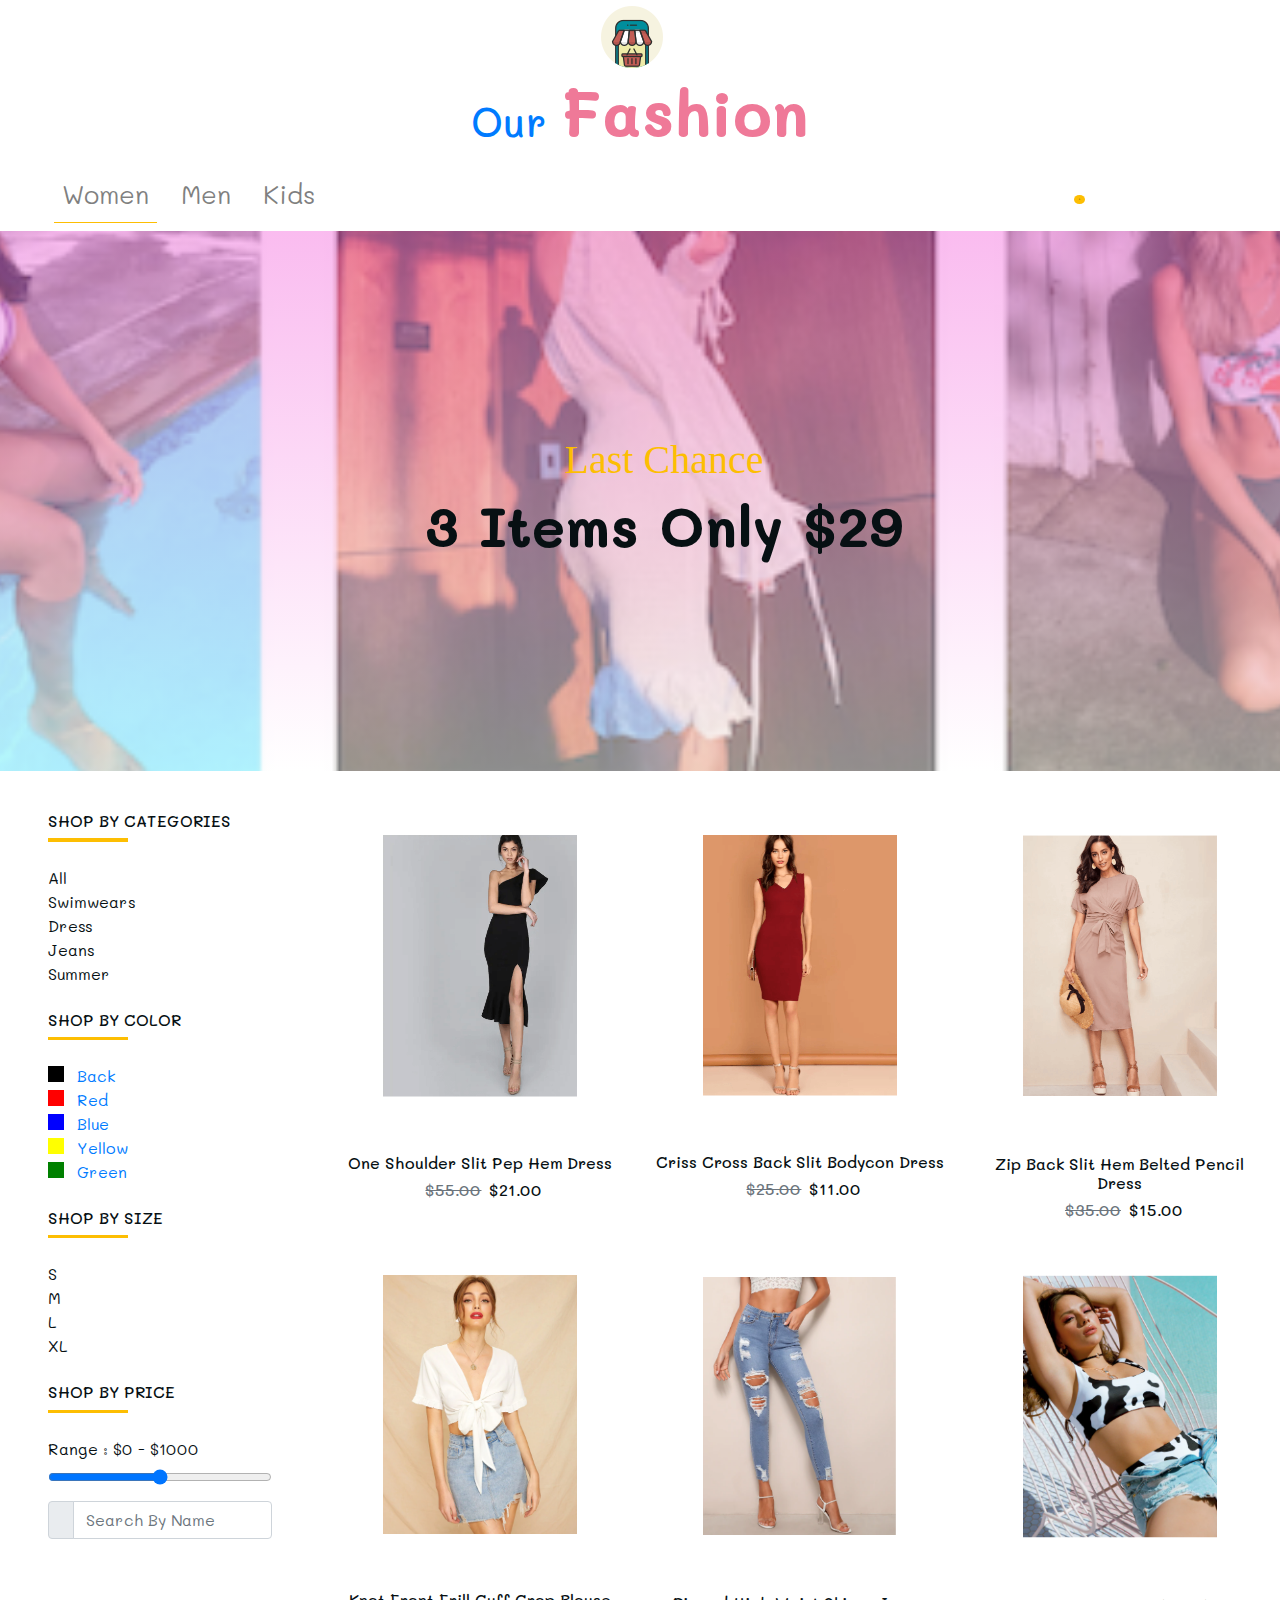
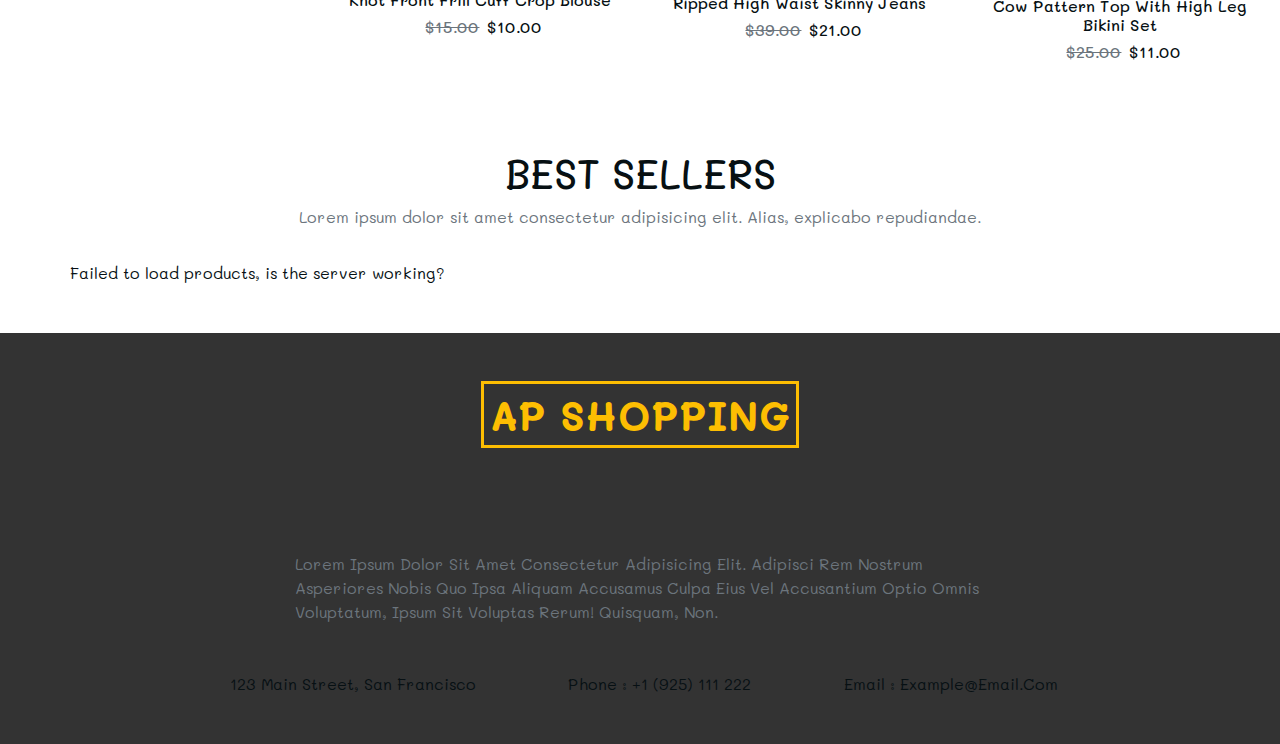
<file: women.html>
<!DOCTYPE html>
<html lang="en">
<head>
    <meta charset="UTF-8">
    <meta name="viewport" content="width=device-width, initial-scale=1.0">
    <meta http-equiv="X-UA-Compatible" content="ie=edge">

    <!-- google fonts -->
    <link
    href="https://fonts.googleapis.com/css?family=Courgette"rel="stylesheet"/>
    <!-- font awesome -->
    <link rel="stylesheet" href="https://use.fontawesome.com/releases/v5.8.2/css/all.css" integrity="sha384-oS3vJWv+0UjzBfQzYUhtDYW+Pj2yciDJxpsK1OYPAYjqT085Qq/1cq5FLXAZQ7Ay" crossorigin="anonymous">
    <!-- bootstrap -->
    <link rel="stylesheet" href="https://stackpath.bootstrapcdn.com/bootstrap/4.3.1/css/bootstrap.min.css" integrity="sha384-ggOyR0iXCbMQv3Xipma34MD+dH/1fQ784/j6cY/iJTQUOhcWr7x9JvoRxT2MZw1T" crossorigin="anonymous">
    <!-- main css -->
    <link rel="stylesheet" href="/assets/css/style.css">

    <title>Women | AP shopping </title>
</head>
<body>

    <header>
    <!-- ------------------------------------ NavBar -----------------------------------------   -->

<div class="row">
        <div class="col-10 mx-auto col-sm-6 text-center">
                <a class="navbar-brand" href="index.html"><img src="assets/images/logo.png" alt="company logo"></a>
        <a class="fashion" href="index.html"><h1  class="text-capitalize">our <strong class="banner-title">fashion</strong></h1></a>
        </div>
    </div>

<!-- navbar -->
<nav class="navbar navbar-expand-lg navbar-light d-flex justify-space-between ">

    <div class="col">
        <!-- <a class="navbar-brand" href="index.html"><img src="assets/images/logo.png" alt="company logo"></a> -->
        <button class="navbar-toggler" type="button" data-toggle="collapse" data-target="#myNavbar">
            <span class="toggler-icon"><i class="fas fa-bars"></i></span>
        </button>
    <div class="collapse navbar-collapse col col-ms-3 col-lg-1" id="myNavbar">
        <ul class="navbar-nav mx-auto">
            <li class="nav-item mx-2 nav-active">
                <a class="nav-link" href="women.html">Women</a>
            </li>
            <li class="nav-item mx-2">
                <a class="nav-link" href="men.html">Men</a>
            </li>
            <li class="nav-item mx-2">
                <a class="nav-link" href="kids.html">Kids</a>
            </li>
        </ul>
    </div>
</div>

    <div class="col col-ms-6 col-lg-3">
        <div class="navbar-icons d-none d-lg-flex  col-lg-8 mx-auto d-flex ">
            <!-- single icon -->
        <div class="navbar-icon mx-2" data-toggle="modal" data-target="#contact" ><i class="fas fa-headset"></i></div>
        <!-- end of single icon -->
        <!-- single icon -->
        <div class="navbar-icon mx-2" data-toggle="modal" data-target="#search"><i class="fas fa-search"></i></div>
        <!-- end of single icon -->
        <!-- single icon -->
        <div class="navbar-icon mx-2" data-toggle="modal" data-target="#profile"><i class="fas fa-user"></i></div>
        <!-- end of single icon -->
            <!-- single icon -->
            <a href="store.html" class="navbar-icon mx-2 navbar-cart-icon">
                <i class="fas fa-shopping-cart"></i>
                <div class="cart-items">0</div>
                <!-- <span class="cart-items" >3</span<a> -->
            </a>
            <!-- end of single icon -->
    </div>

</div>
    </nav>

    <!-- end of navbar -->
<!-- -------------------------------------end of NavBar----------------------------------------     -->
            <div class="banner-women-products d-flex align-items-center justify-content-center pl-3 pl-lg-5 text-center">
                <div>
                    <h1 class="text-capitalize text-yellow text-slanted display">last chance</h1>
                    <h1 class="text-capitalize font-weight-bold display-4"> 3 items only $29</h1>
                </div>
            </div>
    </header>
<!-- end of header -->

    <!-- women products -->
    <section class="products">
        <div class="container-fluid">
            <div class="row">
                <!-- products info -->
                <div class="col-10 col-md-5 col-lg-3 mx-auto my-3 px-5 text-capitalize ">

                <!-- categories -->
                <!-- title -->
                <div class="products-categories-title my-4">
                    <h6 class="text-uppercase">Shop by categories</h6>
                    <div class="products-categories-underline"></div>
                </div>
                <!-- single link -->
                <a href="#" class="d-block products-categories-link filter-btn" data-filter="all">
                    <p class="mb-0">all</p>
                </a>
                <!-- end of single link -->
                <!-- single link -->
                <a href="#" class="d-block products-categories-link filter-btn" data-filter="swimwears" >
                    <p class="mb-0">swimwears</p>
                </a>
                <!-- end of single link -->
                <!-- single link -->
                <a href="#" class="d-block products-categories-link filter-btn" data-filter="dress" >
                    <p class="mb-0">dress</p>
                </a>
                <!-- end of single link -->
                <!-- single link -->
                <a href="#" class="d-block products-categories-link filter-btn" data-filter="jeans">
                    <p class="mb-0">jeans</p>
                </a>
                <!-- end of single link -->
                <!-- single link -->
                <a href="#" class="d-block products-categories-link filter-btn" data-filter="summer">
                    <p class="mb-0">summer</p>
                </a>
                <!-- end of single link -->
                <!-- end of title -->
                <!-- title -->
                <div class="products-categories-title my-4">
                    <h6 class="text-uppercase">Shop by color</h6>
                    <div class="products-categories-underline"></div>
                </div>
                <!-- single color -->
                <a href="">
                    <p class="text-capitalize mb-0">
                        <span class="d-inline-block products-color products-color-black mr-2"></span>
                        back
                    </p>
                </a>
                <!-- end of single color -->
                <!-- single color -->
                <a href="">
                    <p class="text-capitalize mb-0">
                        <span class="d-inline-block products-color products-color-red mr-2"></span>
                        red
                    </p>
                </a>
                <!-- end of single color -->
                <!-- single color -->
                <a href="">
                        <p class="text-capitalize mb-0">
                            <span class="d-inline-block products-color products-color-blue mr-2"></span>
                        blue
                        </p>
                    </a>
                    <!-- end of single color -->
                    <!-- single color -->
                    <a href="">
                        <p class="text-capitalize mb-0">
                            <span class="d-inline-block products-color products-color-yellow mr-2"></span>
                            yellow
                        </p>
                    </a>
                    <!-- end of single color -->
                    <!-- single color -->
                    <a href="">
                        <p class="text-capitalize mb-0">
                            <span class="d-inline-block products-color products-color-green mr-2"></span>
                            green
                        </p>
                    </a>
                    <!-- end of single color -->
                <!-- end of title -->
                <!-- title -->
                <div class="products-categories-title my-4">
                    <h6 class="text-uppercase">Shop by size</h6>
                    <div class="products-categories-underline"></div>
                </div>
                <!-- single link -->
                <a href="#" class="d-block products-categories-link">
                    <p class="mb-0">S</p>
                </a>
                <!-- end of single link -->
                <!-- single link -->
                <a href="#" class="d-block products-categories-link">
                    <p class="mb-0">M</p>
                </a>
                <!-- end of single link -->
                <!-- single link -->
                <a href="#" class="d-block products-categories-link">
                    <p class="mb-0">L</p>
                </a>
                <!-- end of single link -->
                <!-- single link -->
                <a href="#" class="d-block products-categories-link">
                    <p class="mb-0">XL</p>
                </a>
                <!-- end of single link -->
                <!-- end of title -->
                <!-- title -->
                <div class="products-categories-title my-4">
                    <h6 class="text-uppercase">Shop by price</h6>
                    <div class="products-categories-underline"></div>
                </div>
                <form>
                    <div class="form-group">
                        <label for="price-range">range : $0 - $1000</label>
                        <input type="range" name="price-range" class="form-control-range" id="price-range">
                        <!-- <button type="button" class="btn btn-yellow my-2">Go</button> -->
                    </div>
                    <div class="input-group">
                        <div class="input-group-prepend">
                            <span class="input-group-text form-icon seaech-box" id="search-icon">
                                <i class="fa fa-search"></i>
                            </span>
                        </div>
                        <input type="text" class="form-control text-capitalize" placeholder="search by name" name="" id="search-item">
                    </div>
                </form>
                <!-- end of title -->
            </div>
                
            <!-- end of categories -->

                <!-- products img -->
                <div class="col-10 col-md-7 col-lg-9 mx-auto my-3">
                    <div class="row" id="store-items">
                        <!-- single product -->
                        <div class="mx-auto col-md-6 col-lg-4 store-item  dress" data-item="dress">
                            <div class="featured-container p-5">
                                <img src="assets/images/women-products/One Shoulder Slit Pep Hem Dress.png" class="img-fluid" alt="product"/>
                                <!-- <span class="featured-search-icon" 
                                data-toggle="modal" 
                                data-target="#productModal"><i class="fas fa-search"></i></span> -->
                                <a href="#" class="featured-store-link text-captilaze"><i class="fas fa-shopping-cart"></i>add to cart</a>
                            </div>
                            <h6 id="store-item-name" class="text-capitalize text-center my-2">One Shoulder Slit Pep Hem Dress</h6>
                            <h6 class="text-center"><span class="text-muted old-price mx-2">$55.00</span><span id="store-item-price">$21.00</span></h6>
                        </div>
                    <!-- end single product -->
                    <!-- single product -->
                    <div class="mx-auto col-md-6 col-lg-4 store-item dress" data-item="dress">
                            <div class="featured-container p-5">
                                <img src="assets/images/women-products/Criss Cross Back Slit Bodycon Dress.png" class="img-fluid" alt="product"/>
                                <!-- <span class="featured-search-icon" 
                                data-toggle="modal" 
                                data-target="#productModal"><i class="fas fa-search"></i></span> -->
                                <a href="#" class="featured-store-link text-captilaze"><i class="fas fa-shopping-cart"></i>add to cart</a>
                            </div>
                            <h6 id="store-item-name" class="text-capitalize text-center my-2">Criss Cross Back Slit Bodycon Dress</h6>
                            <h6 class="text-center"><span class="text-muted old-price mx-2">$25.00</span><span id="store-item-price">$11.00</span></h6>
                        </div>
                    <!-- end single product -->
                    <!-- single product -->
                    <div class="mx-auto col-md-6 col-lg-4 store-item dress" data-item="dress">
                            <div class="featured-container p-5">
                                <img src="assets/images/women-products/ Zip Back Slit Hem Belted Pencil Dress.png" class="img-fluid" alt="product"/>
                                <!-- <span class="featured-search-icon" 
                                data-toggle="modal" 
                                data-target="#productModal"><i class="fas fa-search"></i></span> -->
                                <a href="#" class="featured-store-link text-captilaze"><i class="fas fa-shopping-cart"></i>add to cart</a>
                            </div>
                            <h6 id="store-item-name" class="text-capitalize text-center my-2">Zip Back Slit Hem Belted Pencil Dress</h6>
                            <h6 class="text-center"><span class="text-muted old-price mx-2">$35.00</span><span id="store-item-price">$15.00</span></h6>
                        </div>
                    <!-- end single product -->
                    <!-- single product -->
                    <div class="mx-auto col-md-6 col-lg-4 store-item summer" data-item="summer">
                            <div class="featured-container p-5">
                                <img src="assets/images/women-products/Knot Front Frill Cuff Crop Blouse.png" class="img-fluid" alt="product"/>
                                <!-- <span class="featured-search-icon" 
                                data-toggle="modal" 
                                data-target="#productModal"><i class="fas fa-search"></i></span> -->
                                <a href="#" class="featured-store-link text-captilaze"><i class="fas fa-shopping-cart"></i>add to cart</a>
                            </div>
                            <h6 id="store-item-name" class="text-capitalize text-center my-2">Knot Front Frill Cuff Crop Blouse</h6>
                            <h6 class="text-center"><span class="text-muted old-price mx-2">$15.00</span><span id="store-item-price">$10.00</span></h6>
                        </div>
                    <!-- end single product -->
                    <!-- single product -->
                    <div class="mx-auto col-md-6 col-lg-4 store-item jeans" data-item="jeans"">
                            <div class="featured-container p-5">
                                <img src="assets/images/women-products/Ripped High Waist Skinny Jeans.png" class="img-fluid" alt="product"/>
                                <!-- <span class="featured-search-icon" 
                                data-toggle="modal" 
                                data-target="#productModal"><i class="fas fa-search"></i></span> -->
                                <a href="#" class="featured-store-link text-captilaze"><i class="fas fa-shopping-cart"></i>add to cart</a>
                            </div>
                            <h6 id="store-item-name" class="text-capitalize text-center my-2">Ripped High Waist Skinny Jeans</h6>
                            <h6 class="text-center"><span class="text-muted old-price mx-2">$39.00</span><span id="store-item-price">$21.00</span></h6>
                        </div>
                    <!-- end single product -->
                    <!-- single product -->
                    <div class="mx-auto col-md-6 col-lg-4 store-item swimwears" data-item="swimwears">
                            <div class="featured-container p-5">
                                <img src="assets/images/women-products/Cow Pattern Top With High Leg Bikini Set.png" class="img-fluid" alt="product"/>
                                <!-- <span class="featured-search-icon" 
                                data-toggle="modal" 
                                data-target="#productModal"><i class="fas fa-search"></i></span> -->
                                <a href="#" class="featured-store-link text-captilaze"><i class="fas fa-shopping-cart"></i>add to cart</a>
                            </div>
                            <h6 id="store-item-name" class="text-capitalize text-center my-2">Cow Pattern Top With High Leg Bikini Set</h6>
                            <h6 class="text-center"><span class="text-muted old-price mx-2">$25.00</span><span id="store-item-price">$11.00</span></h6>
                        </div>
                    <!-- end single product -->
                    </div>
                </div>
            </div>
        </div>

    </section>
<!-- end of women products -->

    <!-- featured section -->
    <section class="featured py-5">
        <div class="container">
            <div class="row my-3">
                <div class="col-10 mx-auto text-center">
                    <h1 class="text-uppercase">Best Sellers</h1>
                    <p class="text-muted">Lorem ipsum dolor sit amet consectetur adipisicing elit. Alias, explicabo repudiandae.</p>
                </div>
            </div>
            <div class="row" id="productsTarget">
                
                
            </div>
        </div>       
    </section>
<!-- end featured section -->


    <!-- carousel -->
<!-- end of carousel -->


    <!-- skills -->
<!-- end of skills -->


    <!-- footer -->
    <footer class="py-5 footer">
        <div class="container">
            <div class="row">
                <div class="col-10 mx-auto text-center">
                    <h1 class="text-uppercase font-weight-bold text-yellow footer-title text-center d-inline-block">AP shopping</h1>
                    <div class="footer-icons my-5 d-flex justify-content-center">
                        <!-- single icon -->
                        <a href="#" class="footer-icon mx-2"><i class="fab fa-facebook"></i></a>
                        <!-- end of single icon -->
                        <!-- single icon -->
                        <a href="#" class="footer-icon mx-2"><i class="fab fa-twitter"></i></a>
                        <!-- end of single icon -->
                        <!-- single icon -->
                        <a href="#" class="footer-icon mx-2"><i class="fab fa-google-plus"></i></a>
                        <!-- end of single icon -->
                        <!-- single icon -->
                        <a href="#" class="footer-icon mx-2"><i class="fab fa-instagram"></i></a>
                        <!-- end of single icon -->
                        <!-- single icon -->
                        <a href="#" class="footer-icon mx-2"><i class="fab fa-youtube"></i></a>
                        <!-- end of single icon -->
                    </div>
                    <!-- end of footer icon -->
                    <p class="text-muted text-capitalize w-75 mx-auto text-left">
                        Lorem ipsum dolor sit amet consectetur adipisicing elit. 
                        Adipisci rem nostrum asperiores nobis quo ipsa aliquam accusamus 
                        culpa eius vel accusantium optio omnis voluptatum, ipsum sit voluptas rerum! Quisquam, non.
                    </p>
                    <div class="footer-contact mt-5 d-flex justify-content-around flex-wrap">
                        <!-- single contact -->
                        <div class="text-capitalize"><span class="footer-icon mr-2"><i class="fas fa-map"></i></span>123 main street, san francisco</div>
                        <!-- end of single contact -->
                        <!-- single contact -->
                        <div class="text-capitalize"><span class="footer-icon mr-2"><i class="fas fa-phone"></i></span>phone : +1 (925) 111 222</div>
                        <!-- end of single contact -->
                        <!-- single contact -->
                        <div class="text-capitalize"><span class="footer-icon mr-2"><i class="fas fa-envelope"></i></span>email : example@email.com</div>
                        <!-- end of single contact -->
                    </div>
                </div>
            </div>
        </div>
    </footer>
<!-- end of footer -->




<!-- modal -->
    <!-- modal update -->
    <div class="row banner align-items-end pb-5 modal" id="update">
            <div class="modal-dialog " role="document">
                <div class="modal-content pb-4 login-purple-pink">
            <!-- modal header -->
            <div class="modal-header">
                <h5 class="modal-title text-capitalize text-warning"> Ap Shopping</h5>
                <button type="button" class="close" data-dismiss="modal">
                    <span class="text-white" aria-hidden="true">&times;</span>
                </button>
            </div>
            <!-- end of modal header -->
            <!-- update -->
            <div class="col">
                <div class="login-purple-pink p-3 shadow-lg-rounded">
                    <div class="pt-3">
                        <h2 class="text-white">
                            Update Profile
                        </h2>
                    </div>
        
                    <!-- update form -->
                    <form class="mt-5 " id="profileForm" >
                        <!-- method: PUT  form -->
                    </form>
                    <!-- end of update form -->

                </div>
            </div>
            <!--  end of uppdate form -->  
            </div>
        </div>
        </div>
    <!-- end of modal update -->

        <!-- modal  profile -->
        <div class="modal fade banner" id="profile" tabindex="-1" role="dialog" >
            <div class="modal-dialog " role="document">
                <div class="modal-content pb-4 login-purple-pink">
                    <!-- modal header -->
                    <div class="modal-header">
                        <h5 class="modal-title text-capitalize text-warning"> Ap Shopping</h5>
                        <button type="button" class="close" data-dismiss="modal">
                            <span class="text-white" aria-hidden="true">&times;</span>
                        </button>
                    </div>
                    <!-- end of modal header -->
    
                    <!-- profile card -->
            <div class="col">
                <div class="login-purple-pink p-3 shadow-lg-rounded"  >
                    <div class="pt-3">
                        <h2 class="text-white">
                            Profile
                        </h2>
                    </div>
        
                        <!-- <form class="mt-5" id="userTarget" data-toggle="modal" data-target="#update" > -->
                        <form class="mt-5" id="userTarget" data-toggle="modal" data-target="#update">
                            <!-- GET profile from API -->
                            </form>
                </div>
            </div>
        <!-- end of profile card -->
                </div>
            </div>
        </div>
    <!-- end of profile -->
    
        <!-- modal search-->
        <div class="modal fade banner" id="search" tabindex="-1" role="dialog" >
            <div class="modal-dialog " role="document">
                <div class="modal-content pb-4 login-purple-pink">
                    <!-- modal header -->
                    <div class="modal-header">
                        <h5 class="modal-title text-capitalize text-warning"> Ap Shopping</h5>
                        <button type="button" class="close" data-dismiss="modal">
                            <span class="text-white" aria-hidden="true">&times;</span>
                        </button>
                    </div>
                    <!-- end of modal header -->
    
                    <!-- search card -->
            <div class="col">
                <div class="login-purple-pink p-3 shadow-lg-rounded">
                    <div class="pt-3">
                        <h2 class="text-white">
                            Search
                        </h2>
                    </div>
        
                    <form class="mt-5" >
        
                        <div class="form-group">
                            <input  type="text" class="form-control form-control-sm bg-light" name="search" placeholder="Search">
                        </div>
        
                        <div class="mt-5">
                            <button  type="submit" class="btn btn-sm btn-light col-3 float-right ">Go</button>
                        </div>
        
                        <div class="mt-5">
                            <p class="text-white text-center">
                                want to shopping more?
                                <a href="index.html" data-dismiss="modal" aria-hidden="true" class="text-warning" >Continue Shopping</a>
                            </p>    
                        </div>
        
                    </form>
                </div>
            </div>
        <!-- end of search card -->
                </div>
            </div>
        </div>
    <!-- end of modal search-->

        <!-- modal contact-->
        <div class="modal fade banner" id="contact" tabindex="-1" role="dialog" >
            <div class="modal-dialog " role="document">
                <div class="modal-content pb-4 shipping-dark">
                    <!-- modal header -->
                    <div class="modal-header">
                        <h5 class="modal-title text-capitalize text-warning"> Ap Shopping</h5>
                        <button type="button" class="close" data-dismiss="modal">
                            <span class="text-white" aria-hidden="true">&times;</span>
                        </button>
                    </div>
                    <!-- end of modal header -->
    
                    <!-- contact card -->
            <div class="col">
                <div class="shipping-dark p-3 shadow-lg-rounded">
                    <div class="pt-3">
                        <h2 class="text-white">
                            contact
                        </h2>
                    </div>
        
                    <form class="mt-5"  >
        
                        <div class="form-group">
                            <input  type="text" class="form-control form-control-sm bg-light" name="name" placeholder="Name">
                        </div>
        
                        <div class="form-group">
                            <input type="email" class="form-control form-control-sm bg-light" name="email" placeholder="Email">
                        </div>
        
                        <div class="form-group">
                            <textarea rows="5" class="form-control form-control-sm bg-light" name="message" placeholder="Messages" ></textarea>
                        </div>
        
                        <div class="mt-5">
                            <button  type="submit" class="btn btn-sm btn-light col" id="contact">Submit</button>
                        </div>
        
                        <div class="mt-5">
                            <p class="text-white text-center">
                                Want to shopping more?
                                <a href="index.html" data-dismiss="modal" aria-hidden="true" class="text-warning" >Continue Shopping</a>
                            </p>    
                        </div>
        
                    </form>
                </div>
            </div>
        <!-- end of contact card -->
                </div>
            </div>
        </div>
    <!-- end of modal contact-->
<!-- end of modal -->

    

    <!-- bootstap -->
    <script src="https://code.jquery.com/jquery-3.3.1.slim.min.js" integrity="sha384-q8i/X+965DzO0rT7abK41JStQIAqVgRVzpbzo5smXKp4YfRvH+8abtTE1Pi6jizo" crossorigin="anonymous"></script>
    <script src="https://cdnjs.cloudflare.com/ajax/libs/popper.js/1.14.7/umd/popper.min.js" integrity="sha384-UO2eT0CpHqdSJQ6hJty5KVphtPhzWj9WO1clHTMGa3JDZwrnQq4sF86dIHNDz0W1" crossorigin="anonymous"></script>
    <script src="https://stackpath.bootstrapcdn.com/bootstrap/4.3.1/js/bootstrap.min.js" integrity="sha384-JjSmVgyd0p3pXB1rRibZUAYoIIy6OrQ6VrjIEaFf/nJGzIxFDsf4x0xIM+B07jRM" crossorigin="anonymous"></script>

    <!-- jquery -->
    <script src="assets/javascript/jquery-3.4.1.js"></script>

    <!-- filter -->
    <script src="assets/javascript/filter.js"></script>

    <!-- user -->
    <script src="assets/javascript/user.js"></script>

    <!-- main JavaScript -->
    <script src="assets/javascript/script.js"></script>

</body>
</html>
</file>
<file: assets/css/style.css>
@import url("https://fonts.googleapis.com/css?family=Calligraffitti|Mali");
/* GENERAL STYLES */
:root {
  --mainYellow: #fdbe02;
  --mainWhite: #fff;
  --mainBlack: #071013;
  --mainGrey: #9b9999;
  --TransGrey: rgba(0, 0, 0, 0.1);
  --mainPink: #ef7998;
  --mainTransition: all 0.3s linear;
}
body {
  color: var(--mainBlack);
  background: var(--mainWhite);
  font-family: "Mali", cursive;
}

.text-slanted {
  font-family: "Calligraffitti", cursive;
}
.text-yellow {
  color: var(--mainYellow);
}
.btn-yellow {
  background: var(--mainYellow);
  text-transform: capitalize;
  font-size: 1.2rem;
  color: var(--mainBlack);
  border-radius: 0 !important ;
  -webkit-border-radius: 0 !important ;
  -moz-border-radius: 0 !important ;
  -ms-border-radius: 0 !important ;
  -o-border-radius: 0 !important ;
}
.btn-yellow:hover {
  background: var(--mainBlack);
  color: var(--mainYellow);
}
.btn-black {
  background: transparent;
  text-transform: capitalize;
  font-size: 1.2rem;
  color: var(--mainBlack);
  border-radius: 0 !important;
  -webkit-border-radius: 0 !important;
  -moz-border-radius: 0 !important;
  -ms-border-radius: 0 !important;
  -o-border-radius: 0 !important;
  border: 0.1rem solid var(--mainBlack);
}
.btn-black:hover {
  background: var(--mainBlack);
  color: var(--mainWhite);
}
.banner-women-products,
.banner-men-products,
.banner-kids-products
.banner-payment 
.banner-profile {
  min-height: 60vh;
  background: linear-gradient(
    rgba(245, 121, 224, 0.5),
    rgba(255, 255, 255, 0.5)
  ),
  url("../images/hhw.png") center/cover fixed no-repeat;
}
.banner-men-products {
  min-height: 60vh;
  background: -webkit-gradient(
      linear,
      left top, left bottom,
      from(rgba(255, 255, 255, 0.5)),
      to(rgba(255, 255, 255, 0.5))
    ),
    url("../images/men-page.jpg") center/cover fixed no-repeat;
  background: linear-gradient(
      rgba(255, 255, 255, 0.5),
      rgba(255, 255, 255, 0.5)
    ),
    url("../images/men-page.jpg") center/cover fixed no-repeat;
}
.banner-kids-products {
  min-height: 60vh;
  background: 
    url("../images/kid+tuna.png") center/cover fixed no-repeat;
}
.banner-payment {
  min-height: 60vh;
  background: -webkit-gradient(
      linear,
      left top, left bottom,
      from(rgba(245, 121, 224, 0.5)),
      to(rgba(255, 255, 255, 0.5))
    ),
    url("../images/payment.jpg") center/cover fixed no-repeat;
  background: linear-gradient(
      rgba(245, 121, 224, 0.5),
      rgba(255, 255, 255, 0.5)
    ),
    url("../images/payment.jpg") center/cover fixed no-repeat;
}
.banner-profile {
  min-height: 40vh;
  background: -webkit-gradient(
      linear,
      left top, left bottom,
      from(rgba(245, 121, 224, 0.5)),
      to(rgba(255, 255, 255, 0.5))
    ),;
  background: linear-gradient(
      rgba(245, 121, 224, 0.5),
      rgba(255, 255, 255, 0.5)
    ),
    /* url("../images/payment.jpg") center/cover fixed no-repeat; */
}



/* ####################################### HomePage #################################### */
/*--------------------
        navbar
 ----------------------- */
.navbar-toggler {
  outline: none !important;
  border: none;
  font-size: 2.2rem;
  color: var(--mainYellow) !important;
}
.nav-link {
  font-size: 1.6rem;
  border-bottom: 0.1rem solid var(--mainWhite);
}
.nav-active {
  border-bottom: 0.1rem solid var(--mainYellow);
}
.navbar-icon {
  font-size: 1.6rem;
  cursor: pointer;
}
.navbar-icon:hover {
color: var(--mainPink)
}
.navbar-cart-icon {
  color: var(--mainBlack);
  position: relative;
}
.navbar-cart-icon:hover {
  color: var(--mainPink);
}
.cart-items {
  color: var(--mainBlack);
  position: absolute;
  top: -15%;
  right: -25%;
  padding: 0.2rem 0.3rem;
  background: var(--mainYellow);
  font-size: 0.1rem;
  border-radius:50% ;
  -webkit-border-radius:50% ;
  -moz-border-radius:50% ;
  -ms-border-radius:50% ;
  -o-border-radius:50% ;
}


.fashion{
  text-decoration: none !important;
}
/*--------------------
        banner
 ----------------------- */
.banner {
  min-height: calc(100vh - 101px);
  /* background: url("/assets/images/home-filler.png"); */
  background-position: center;
  background-size: cover;
  background-attachment: fixed;
  background-repeat: no-repeat;  
  background: -webkit-gradient(linear, left top, left bottom, from(rgba(245, 121, 224, 0.5)), to(rgba(0, 0, 0, 0.5))), 
  url("../images/home-filler.png") center/cover fixed no-repeat;
  background: linear-gradient(rgba(245, 121, 224, 0.5), rgba(0, 0, 0, 0.5)), 
  url("../images/home-filler.png") center/cover fixed no-repeat;

}
/*--------------------
        services
 ----------------------- */
.service-icon {
  display: inline-block;
  font-size: 2rem;
  margin-bottom: 1rem;
  color: var(--mainYellow);
  background: var(--mainGrey);
  padding: 0.5rem 1rem;
  border-radius:50% ;
  -webkit-border-radius:50% ;
  -moz-border-radius:50% ;
  -ms-border-radius:50% ;
  -o-border-radius:50% ;
}
/*--------------------
        categories
 ----------------------- */
.categories-link {
  color: var(--mainBlack);
  text-decoration: none;
}
.categories-link:hover {
  color: var(--mainGrey);
  text-decoration: none;
}
.categories-underline {
  height: 0.1rem;
  width: 5rem;
  background: var(--mainYellow);
}
.category-container {
  position: relative;
}
.category-img {
  transition: all 1s linear;
  -webkit-transition: all 1s linear;
  -moz-transition: all 1s linear;
  -ms-transition: all 1s linear;
  -o-transition: all 1s linear;
}
.category-container:hover .category-img {
  opacity: 0.5;
}
.category-link {
  position: absolute;
  bottom: 0;
  left: 0;
  padding: 0.2rem 3rem 0.2rem 0.2rem;
  background: var(--mainWhite);
  color: var(--mainBlack);
  -webkit-clip-path: polygon(0 0, 80% 0, 100% 100%, 0 100%);
          clip-path: polygon(0 0, 80% 0, 100% 100%, 0 100%);
  opacity: 0;
  transition: all 1s linear;
  -webkit-transition: all 1s linear;
  -moz-transition: all 1s linear;
  -ms-transition: all 1s linear;
  -o-transition: all 1s linear;
  text-decoration: none !important;
}
.category-link:hover {
  color: var(--TransGrey);
}
.category-container:hover .category-link {
  opacity: 1;
}

/*--------------------
      beach seson
 ----------------------- */
.banner-title {
  color: var(--mainPink);
  font-size: 64px;
  font-size: 4rem;
}


/*--------------------
      home filler
 ----------------------- */
.home-filler {
  min-height: 60vh;
  background: linear-gradient(rgba(0, 0, 0, 0.5), rgba(0, 0, 0, 0.5)),
  url("../images/women+stand.png") center/cover fixed no-repeat;
  
}
.collection-link {
  color: var(--mainYellow);
  text-decoration: none !important;
}
.collection-link:hover {
  color: var(--mainGrey);
  text-decoration: none !important;
}
.collection-underline {
  height: 0.1rem;
  width: 5rem;
  background: var(--mainYellow);
  margin: 0 auto;
}
/*--------------------
  featured section or best seller
 ----------------------- */
.featured-container {
  background: var(--mainWhite);
  position: relative;
  overflow: hidden;
}
.featured-search-icon {
  background: var(--mainWhite);
  display: inline-block;
  padding: 0.2rem 0.4rem;
  position: absolute;
  right: 0;
  top: 50%;
  font-size: 1.2rem;
  -webkit-transform: translateX(110%);
  transform: translateX(110%);
  -webkit-transition: all 1s ease-in-out;
  transition: all 1s ease-in-out;
  cursor: pointer;
  -moz-transform: translateX(110%);
  -ms-transform: translateX(110%);
  -o-transform: translateX(110%);
}
.featured-container:hover .featured-search-icon {
  -webkit-transform: translateX(0%);
          transform: translateX(0%);
}
.featured-store-link {
  background: var(--mainYellow);
  color: var(--mainBlack);
  padding: 0.2rem 0.4rem;
  position: absolute;
  right: 0;
  top: 70%;
  -webkit-transform: translateX(110%);
          transform: translateX(110%);
  -webkit-transition: all 1s ease-in-out;
  transition: all 1s ease-in-out;
}
.featured-store-link:hover {
  color: var(--mainBlack);
}
.featured-container:hover .featured-store-link {
  -webkit-transform: translateX(0%);
          transform: translateX(0%);
}

.old-price {
  text-decoration: line-through;
}

.product-img {
  display: block;
  width: 100%;
  min-height: 12rem;
  transition: var(--mainTransition);
}

/*--------------------
      footer
 ----------------------- */
.footer {
  background: rgba(0, 0 ,0 , 0.8);
}
.footer-title {
  border: 0.2rem solid var(--mainYellow);
  padding: 0.4rem;
}
.footer-icon {
  color: var(--mainYellow);
}
.footer-icon:hover {
  color: var(--mainWhite);
}

/* ########################## women - men- kids produts page ############################## */
.products-categories-underline {
  height: 0.2rem;
  width: 5rem;
  background: var(--mainYellow);
}
.products-categories-link {
  color: var(--mainBlack);
    text-decoration: none !important; 
}
.products-categories-link:hover {
  color: var(--mainPink);
}
.products-color {
  width: 1rem;
  height: 1rem;
}
.products-color-black {
  background: black;
}
.products-color-red {
  background: red;
}
.products-color-blue {
  background: blue;
}
.products-color-yellow {
  background: yellow;
}
.products-color-green {
  background: green;
}

/* ########################## single produt page ############################## */
.rating-icon {
  color: var(--mainYellow);
}
.single-product-photo {
  background: var(--TransGrey);
  opacity: 0.5;
  transition: all 0.3s linear;
  -webkit-transition: all 0.3s linear;
  -moz-transition: all 0.3s linear;
  -ms-transition: all 0.3s linear;
  -o-transition: all 0.3s linear;
  cursor: pointer;
  border: 0.1rem solid transparent;
  -webkit-box-sizing: border-box !important;
          box-sizing: border-box !important;
}
.single-product-photo:hover {
  border-color: var(--mainBlack); 
  opacity: 1;
}
.product-info-link {
  color: var(--mainGrey);
  text-decoration: none !important;
}
.product-info-link:hover {
  color: var(--mainYellow);
}

/* ########################## Login/singUp/Shipping/Profile/Search/Contact ############################## */
.login-purple-pink {
  background: linear-gradient(145deg, #3f51b5, #e91e63);
}
.shipping-dark {
  background: linear-gradient(145deg, #575b5d, #252b2d);
}

/* ########################## dropdown menu ############################## */
.cd-dropdown {
  position: fixed;
  z-index: 1;
  /* top: 0; */
  /* left: 0; */
  width: 100%;
  height: 100%;
  transform: translateY(-100%);
  -webkit-transform: translateY(-100%);
  -moz-transform: translateY(-100%);
  -ms-transform: translateY(-100%);
  -o-transform: translateY(-100%);
  -webkit-transition: -webkit-transform 0.5s;
  transition: -webkit-transform 0.5s;
  transition: transform 0.5s;
  transition: transform 0.5s, -webkit-transform 0.5s;
  -webkit-transition: transform 0.5s;
  -moz-transition: transform 0.5s;
  -ms-transition: transform 0.5s;
  -o-transition: transform 0.5s;
}
.cd-dropdown.dropdown-is-active {
  transform: translateY(0);
  -webkit-transform: translateY(0);
  -moz-transform: translateY(0);
  -ms-transform: translateY(0);
  -o-transform: translateY(0);
}
.cd-drown-content.is-hidden, .cd-dropdown-content ul.is-hidden {
  transform: translateX(100%);
  -webkit-transform: translateX(100%);
  -moz-transform: translateX(100%);
  -ms-transform: translateX(100%);
  -o-transform: translateX(100%);
}
.cd-dropdown-content.move-out > li > a, .cd-dropdown-content ul.move-out > li > a {
  transform: translateX(-100%);
  -webkit-transform: translateX(-100%);
  -moz-transform: translateX(-100%);
  -ms-transform: translateX(-100%);
  -o-transform: translateX(-100%);
}

@media only screen and (min-width: 1024px) {
  .cd-dropdown {
    position: absolute;
    top: 100%;
    /* reset style*/
    height: auto;
    width: auto;
    opacity: 0;
    visibility: hidden;
    -webkit-transform: translateY(30px);
            transform: translateY(30px);
    -webkit-transition: opacity 0.3s 0s, visibility 0s 0.3s, -webkit-transform 0.3s 0s;
    transition: opacity 0.3s 0s, visibility 0s 0.3s, -webkit-transform 0.3s 0s;
    transition: opacity 0.3s 0s, visibility 0s 0.3s, transform 0.3s 0s;
    transition: opacity 0.3s 0s, visibility 0s 0.3s, transform 0.3s 0s, -webkit-transform 0.3s 0s;
  }
  .cd-dropdown.dropdown-is-active {
    visibility: visible;
    opacity: 1;
    -webkit-transform: translateY(0);
            transform: translateY(0);
    -webkit-transition: opacity 0.3s 0s, visibility 0.3s 0s, -webkit-transform 0.3s 0s;
    transition: opacity 0.3s 0s, visibility 0.3s 0s, -webkit-transform 0.3s 0s;
    transition: opacity 0.3s 0s, visibility 0.3s 0s, transform 0.3s 0s;
    transition: opacity 0.3s 0s, visibility 0.3s 0s, transform 0.3s 0s, -webkit-transform 0.3s 0s;
  }

  .cd-dropdown-content {
    /* reset mobile style */
    position: static;
    height: auto;
    width: 280px;
  }
  .cd-dropdown-content .cd-secondary-dropdown, .cd-dropdown-content .cd-dropdown-gallery, .cd-dropdown-content .cd-dropdown-icons {
    -webkit-transform: translateX(0);
            transform: translateX(0);
    left: 100%;
    height: auto;
  }
  .cd-dropdown-content .cd-secondary-dropdown.is-hidden, .cd-dropdown-content .cd-dropdown-gallery.is-hidden, .cd-dropdown-content .cd-dropdown-icons.is-hidden {
    /* reset mobile style */
    -webkit-transform: translateX(0);
            transform: translateX(0);
  }
  .cd-dropdown-content > .has-children > ul {
    visibility: hidden;
  }
  .cd-dropdown-content > .has-children:hover > ul {
    /* when hover over .cd-dropdown-content items - show subnavigation */
    visibility: visible;
  }
  .cd-dropdown-content > .has-children:hover > .cd-secondary-dropdown > li > ul {
    /* if .cd-secondary-dropdown is visible - show also subnavigation */
    visibility: visible;
  }
}
</file>
